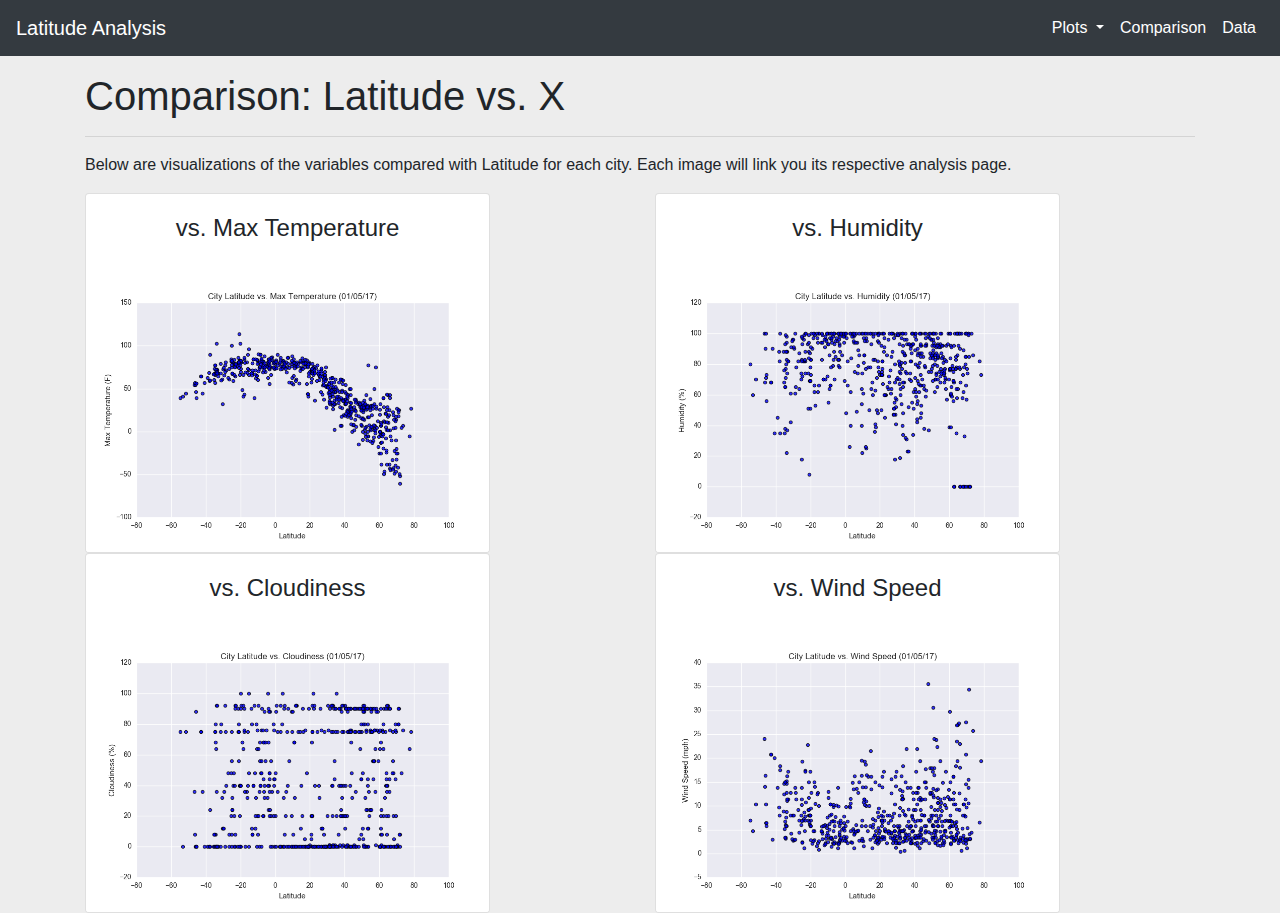
<file: Comparison.html>
<!doctype html>
<html lang="en">

<head>
    <!-- Required meta tags -->
    <meta charset="utf-8">
    <meta name="viewport" content="width=device-width, initial-scale=1, shrink-to-fit=no">

    <!-- Bootstrap CSS -->
    <link rel="stylesheet" href="https://stackpath.bootstrapcdn.com/bootstrap/4.3.1/css/bootstrap.min.css"
        integrity="sha384-ggOyR0iXCbMQv3Xipma34MD+dH/1fQ784/j6cY/iJTQUOhcWr7x9JvoRxT2MZw1T" crossorigin="anonymous">

    <title>Comparison page</title>
    <link rel="stylesheet" href="Style.css">
</head>

<body>
    <nav class="navbar navbar-expand-lg navbar-dark bg-dark">
        <a class="navbar-brand" href="index.html">Latitude Analysis</a>
        <button class="navbar-toggler" type="button" data-toggle="collapse" data-target="#navbarSupportedContent"
            aria-controls="navbarSupportedContent" aria-expanded="false" aria-label="Toggle navigation">
            <span class="navbar-toggler-icon"></span>
        </button>

        <div class="collapse navbar-collapse" id="navbarSupportedContent">
            <ul class="navbar-nav ml-auto">
                <li class="nav-item dropdown active">
                    <a class="nav-link dropdown-toggle" href="#" id="navbarDropdown" role="button"
                        data-toggle="dropdown" aria-haspopup="true" aria-expanded="false">
                        Plots
                    </a>
                    <div class="dropdown-menu" aria-labelledby="navbarDropdown">
                        <a class="dropdown-item" href="Visualization1.html">Max Temperature</a>
                        <a class="dropdown-item" href="Visualization2.html">Humidity</a>
                        <a class="dropdown-item" href="Visualization3.html">Cloudiness</a>
                        <a class="dropdown-item" href="Visualization4.html">Wind Speed</a>
                    </div>
                </li>
                <li class="nav-item active">
                    <a class="nav-link" href="Comparison.html">Comparison <span class="sr-only">(current)</span></a>
                </li>
                <li class="nav-item active">
                    <a class="nav-link" href="Data.html">Data</a>
                </li>
            </ul>
        </div>
    </nav>
    <!-- Row 1 -->
    <div class="container">
        <div class="row">
            <div class="col-md-12 container pt-3">
                <h1>Comparison: Latitude vs. X</h1>
                <hr>
                <p>Below are visualizations of the variables compared with Latitude for each city. Each image will link
                    you its respective analysis page.</p>
               
                <!--<div class="row row-cols-1 row-cols-md-2 g-4">-->
                <div class="row">
                    <div class="col-md-6 card-padding">
                        <div class="card text-center w-75">

                            <div class="card-body">
                                <h4 class="card-title">vs. Max Temperature</h4>
                            </div>
                            <a href="Visualization1.html">
                                <img src="Resources\assets\images\Fig1.png" class="card-img-bottom">
                            </a>
                        </div>
                    </div>
                    <div class="col-md-6 card-padding">
                        <div class="card text-center w-75">
                            <div class="card-body">
                                <h4 class="card-title">vs. Humidity</h4>
                            </div>
                            <a href="Visualization2.html">
                                <img src="Resources\assets\images\Fig2.png" class="card-img-bottom">
                            </a>
                        </div>
                    </div>
                </div>
                <div class="row">
                    <div class="col-md-6 card-padding">
                        <div class="card text-center w-75">
                            <div class="card-body">
                                <h4 class="card-title">vs. Cloudiness</h4>
                            </div>
                            <a href="Visualization3.html">
                                <img src="Resources\assets\images\Fig3.png" class="card-img-bottom">
                            </a>
                        </div>
                    </div>
                    <div class="col-md-6 card-padding">
                        <div class="card text-center w-75">
                            <div class="card-body">
                                <h4 class="card-title">vs. Wind Speed</h4>

                            </div>
                            <a href="Visualization4.html">
                                <img src="Resources\assets\images\Fig4.png" class="card-img-bottom">
                            </a>
                        </div>
                    </div>
                </div>
            </div>
       
            <!-- Optional JavaScript -->
            <!-- jQuery first, then Popper.js, then Bootstrap JS -->
            <script src="https://code.jquery.com/jquery-3.3.1.slim.min.js"
                integrity="sha384-q8i/X+965DzO0rT7abK41JStQIAqVgRVzpbzo5smXKp4YfRvH+8abtTE1Pi6jizo"
                crossorigin="anonymous"></script>
            <script src="https://cdnjs.cloudflare.com/ajax/libs/popper.js/1.14.7/umd/popper.min.js"
                integrity="sha384-UO2eT0CpHqdSJQ6hJty5KVphtPhzWj9WO1clHTMGa3JDZwrnQq4sF86dIHNDz0W1"
                crossorigin="anonymous"></script>
            <script src="https://stackpath.bootstrapcdn.com/bootstrap/4.3.1/js/bootstrap.min.js"
                integrity="sha384-JjSmVgyd0p3pXB1rRibZUAYoIIy6OrQ6VrjIEaFf/nJGzIxFDsf4x0xIM+B07jRM"
                crossorigin="anonymous"></script>
</body>

</html>
</file>
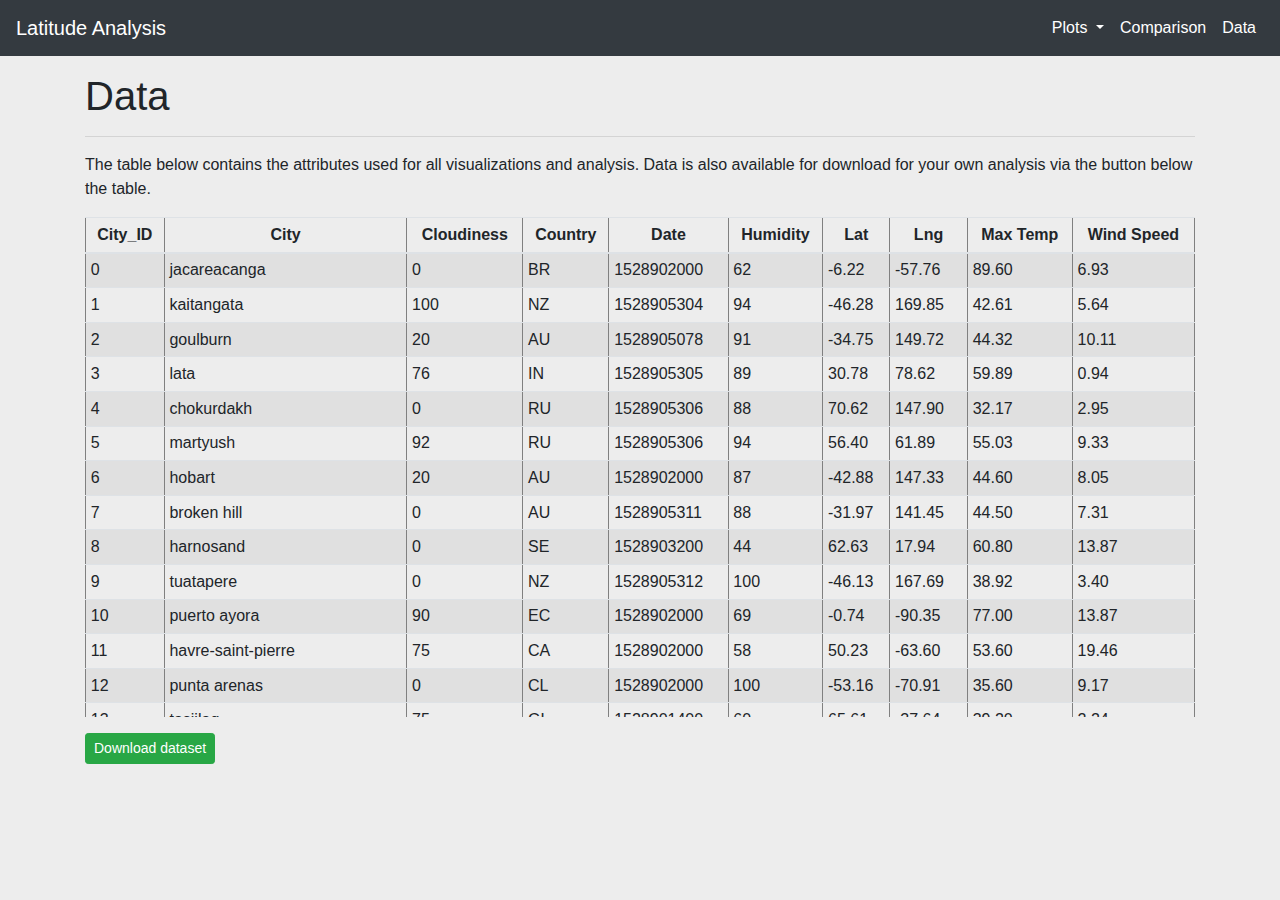
<file: Data.html>
<!doctype html>
<html lang="en">

<head>
    <!-- Required meta tags -->
    <meta charset="utf-8">
    <meta name="viewport" content="width=device-width, initial-scale=1, shrink-to-fit=no">
    <!-- Bootstrap CSS -->
    <link rel="stylesheet" href="https://stackpath.bootstrapcdn.com/bootstrap/4.3.1/css/bootstrap.min.css"
        integrity="sha384-ggOyR0iXCbMQv3Xipma34MD+dH/1fQ784/j6cY/iJTQUOhcWr7x9JvoRxT2MZw1T" crossorigin="anonymous">

    <title>Data page</title>
    <link rel="stylesheet" href="Style.css">
</head>

<body>
    <nav class="navbar navbar-expand-lg navbar-dark bg-dark">
        <a class="navbar-brand" href="index.html">Latitude Analysis</a>
        <button class="navbar-toggler" type="button" data-toggle="collapse" data-target="#navbarSupportedContent"
            aria-controls="navbarSupportedContent" aria-expanded="false" aria-label="Toggle navigation">
            <span class="navbar-toggler-icon"></span>
        </button>

        <div class="collapse navbar-collapse" id="navbarSupportedContent">
            <ul class="navbar-nav ml-auto">
                <li class="nav-item dropdown active">
                    <a class="nav-link dropdown-toggle" href="#" id="navbarDropdown" role="button"
                        data-toggle="dropdown" aria-haspopup="true" aria-expanded="false">
                        Plots
                    </a>
                    <div class="dropdown-menu" aria-labelledby="navbarDropdown">
                        <a class="dropdown-item" href="Visualization1.html">Max Temperature</a>
                        <a class="dropdown-item" href="Visualization2.html">Humidity</a>
                        <a class="dropdown-item" href="Visualization3.html">Cloudiness</a>
                        <a class="dropdown-item" href="Visualization4.html">Wind Speed</a>
                    </div>
                </li>
                <li class="nav-item active">
                    <a class="nav-link" href="Comparison.html">Comparison <span class="sr-only">(current)</span></a>
                </li>
                <li class="nav-item active">
                    <a class="nav-link" href="Data.html">Data</a>
                </li>
            </ul>
        </div>
    </nav>
    <div class="container">
        <div class="row">
            <div class="col-md-12 container pt-3">
                <h1>Data</h1>
                <hr>
                <p>The table below contains the attributes used for all visualizations and analysis. Data is also available for download 
                    for your own analysis via the button below the table.</p>
                
                <div class="table-responsive"
                    style="overflow-x:auto; overflow-y:auto; max-height:500px; max-width: auto;">
                    <table border="1" class="table table-sm table-striped" id="city_table">
                        <thead>
                            <tr style="text-align: center;">
                                <th>City_ID</th>
                                <th>City</th>
                                <th>Cloudiness</th>
                                <th>Country</th>
                                <th>Date</th>
                                <th>Humidity</th>
                                <th>Lat</th>
                                <th>Lng</th>
                                <th>Max Temp</th>
                                <th>Wind Speed</th>
                            </tr>
                        </thead>
                        <tbody>
                            <tr>
                                <td>0</td>
                                <td>jacareacanga</td>
                                <td>0</td>
                                <td>BR</td>
                                <td>1528902000</td>
                                <td>62</td>
                                <td>-6.22</td>
                                <td>-57.76</td>
                                <td>89.60</td>
                                <td>6.93</td>
                            </tr>
                            <tr>
                                <td>1</td>
                                <td>kaitangata</td>
                                <td>100</td>
                                <td>NZ</td>
                                <td>1528905304</td>
                                <td>94</td>
                                <td>-46.28</td>
                                <td>169.85</td>
                                <td>42.61</td>
                                <td>5.64</td>
                            </tr>
                            <tr>
                                <td>2</td>
                                <td>goulburn</td>
                                <td>20</td>
                                <td>AU</td>
                                <td>1528905078</td>
                                <td>91</td>
                                <td>-34.75</td>
                                <td>149.72</td>
                                <td>44.32</td>
                                <td>10.11</td>
                            </tr>
                            <tr>
                                <td>3</td>
                                <td>lata</td>
                                <td>76</td>
                                <td>IN</td>
                                <td>1528905305</td>
                                <td>89</td>
                                <td>30.78</td>
                                <td>78.62</td>
                                <td>59.89</td>
                                <td>0.94</td>
                            </tr>
                            <tr>
                                <td>4</td>
                                <td>chokurdakh</td>
                                <td>0</td>
                                <td>RU</td>
                                <td>1528905306</td>
                                <td>88</td>
                                <td>70.62</td>
                                <td>147.90</td>
                                <td>32.17</td>
                                <td>2.95</td>
                            </tr>
                            <tr>
                                <td>5</td>
                                <td>martyush</td>
                                <td>92</td>
                                <td>RU</td>
                                <td>1528905306</td>
                                <td>94</td>
                                <td>56.40</td>
                                <td>61.89</td>
                                <td>55.03</td>
                                <td>9.33</td>
                            </tr>
                            <tr>
                                <td>6</td>
                                <td>hobart</td>
                                <td>20</td>
                                <td>AU</td>
                                <td>1528902000</td>
                                <td>87</td>
                                <td>-42.88</td>
                                <td>147.33</td>
                                <td>44.60</td>
                                <td>8.05</td>
                            </tr>
                            <tr>
                                <td>7</td>
                                <td>broken hill</td>
                                <td>0</td>
                                <td>AU</td>
                                <td>1528905311</td>
                                <td>88</td>
                                <td>-31.97</td>
                                <td>141.45</td>
                                <td>44.50</td>
                                <td>7.31</td>
                            </tr>
                            <tr>
                                <td>8</td>
                                <td>harnosand</td>
                                <td>0</td>
                                <td>SE</td>
                                <td>1528903200</td>
                                <td>44</td>
                                <td>62.63</td>
                                <td>17.94</td>
                                <td>60.80</td>
                                <td>13.87</td>
                            </tr>
                            <tr>
                                <td>9</td>
                                <td>tuatapere</td>
                                <td>0</td>
                                <td>NZ</td>
                                <td>1528905312</td>
                                <td>100</td>
                                <td>-46.13</td>
                                <td>167.69</td>
                                <td>38.92</td>
                                <td>3.40</td>
                            </tr>
                            <tr>
                                <td>10</td>
                                <td>puerto ayora</td>
                                <td>90</td>
                                <td>EC</td>
                                <td>1528902000</td>
                                <td>69</td>
                                <td>-0.74</td>
                                <td>-90.35</td>
                                <td>77.00</td>
                                <td>13.87</td>
                            </tr>
                            <tr>
                                <td>11</td>
                                <td>havre-saint-pierre</td>
                                <td>75</td>
                                <td>CA</td>
                                <td>1528902000</td>
                                <td>58</td>
                                <td>50.23</td>
                                <td>-63.60</td>
                                <td>53.60</td>
                                <td>19.46</td>
                            </tr>
                            <tr>
                                <td>12</td>
                                <td>punta arenas</td>
                                <td>0</td>
                                <td>CL</td>
                                <td>1528902000</td>
                                <td>100</td>
                                <td>-53.16</td>
                                <td>-70.91</td>
                                <td>35.60</td>
                                <td>9.17</td>
                            </tr>
                            <tr>
                                <td>13</td>
                                <td>tasiilaq</td>
                                <td>75</td>
                                <td>GL</td>
                                <td>1528901400</td>
                                <td>60</td>
                                <td>65.61</td>
                                <td>-37.64</td>
                                <td>39.20</td>
                                <td>2.24</td>
                            </tr>
                            <tr>
                                <td>14</td>
                                <td>chapais</td>
                                <td>40</td>
                                <td>CA</td>
                                <td>1528902000</td>
                                <td>38</td>
                                <td>49.78</td>
                                <td>-74.86</td>
                                <td>59.00</td>
                                <td>10.29</td>
                            </tr>
                            <tr>
                                <td>15</td>
                                <td>avarua</td>
                                <td>40</td>
                                <td>CK</td>
                                <td>1528902000</td>
                                <td>56</td>
                                <td>-21.21</td>
                                <td>-159.78</td>
                                <td>73.40</td>
                                <td>10.29</td>
                            </tr>
                            <tr>
                                <td>16</td>
                                <td>hofn</td>
                                <td>75</td>
                                <td>IS</td>
                                <td>1528902000</td>
                                <td>87</td>
                                <td>64.25</td>
                                <td>-15.21</td>
                                <td>51.80</td>
                                <td>8.05</td>
                            </tr>
                            <tr>
                                <td>17</td>
                                <td>yukamenskoye</td>
                                <td>92</td>
                                <td>RU</td>
                                <td>1528905315</td>
                                <td>98</td>
                                <td>57.89</td>
                                <td>52.24</td>
                                <td>56.65</td>
                                <td>10.22</td>
                            </tr>
                            <tr>
                                <td>18</td>
                                <td>khandbari</td>
                                <td>80</td>
                                <td>NP</td>
                                <td>1528905315</td>
                                <td>67</td>
                                <td>27.38</td>
                                <td>87.21</td>
                                <td>44.59</td>
                                <td>1.39</td>
                            </tr>
                            <tr>
                                <td>19</td>
                                <td>bethel</td>
                                <td>1</td>
                                <td>US</td>
                                <td>1528901580</td>
                                <td>93</td>
                                <td>60.79</td>
                                <td>-161.76</td>
                                <td>44.60</td>
                                <td>8.05</td>
                            </tr>
                            <tr>
                                <td>20</td>
                                <td>ushuaia</td>
                                <td>75</td>
                                <td>AR</td>
                                <td>1528902000</td>
                                <td>64</td>
                                <td>-54.81</td>
                                <td>-68.31</td>
                                <td>41.00</td>
                                <td>3.36</td>
                            </tr>
                            <tr>
                                <td>21</td>
                                <td>east london</td>
                                <td>0</td>
                                <td>ZA</td>
                                <td>1528902000</td>
                                <td>37</td>
                                <td>-33.02</td>
                                <td>27.91</td>
                                <td>69.80</td>
                                <td>5.82</td>
                            </tr>
                            <tr>
                                <td>22</td>
                                <td>bluff</td>
                                <td>76</td>
                                <td>AU</td>
                                <td>1528905321</td>
                                <td>76</td>
                                <td>-23.58</td>
                                <td>149.07</td>
                                <td>61.96</td>
                                <td>4.74</td>
                            </tr>
                            <tr>
                                <td>23</td>
                                <td>mount isa</td>
                                <td>75</td>
                                <td>AU</td>
                                <td>1528902000</td>
                                <td>100</td>
                                <td>-20.73</td>
                                <td>139.49</td>
                                <td>64.40</td>
                                <td>3.29</td>
                            </tr>
                            <tr>
                                <td>24</td>
                                <td>pevek</td>
                                <td>0</td>
                                <td>RU</td>
                                <td>1528905321</td>
                                <td>71</td>
                                <td>69.70</td>
                                <td>170.27</td>
                                <td>36.94</td>
                                <td>6.98</td>
                            </tr>
                            <tr>
                                <td>25</td>
                                <td>gao</td>
                                <td>24</td>
                                <td>ML</td>
                                <td>1528905321</td>
                                <td>16</td>
                                <td>16.28</td>
                                <td>-0.04</td>
                                <td>110.02</td>
                                <td>4.97</td>
                            </tr>
                            <tr>
                                <td>26</td>
                                <td>cabo san lucas</td>
                                <td>75</td>
                                <td>MX</td>
                                <td>1528901160</td>
                                <td>74</td>
                                <td>22.89</td>
                                <td>-109.91</td>
                                <td>84.20</td>
                                <td>10.29</td>
                            </tr>
                            <tr>
                                <td>27</td>
                                <td>sao filipe</td>
                                <td>0</td>
                                <td>CV</td>
                                <td>1528905323</td>
                                <td>88</td>
                                <td>14.90</td>
                                <td>-24.50</td>
                                <td>75.73</td>
                                <td>13.02</td>
                            </tr>
                            <tr>
                                <td>28</td>
                                <td>tiksi</td>
                                <td>44</td>
                                <td>RU</td>
                                <td>1528905298</td>
                                <td>58</td>
                                <td>71.64</td>
                                <td>128.87</td>
                                <td>57.73</td>
                                <td>10.11</td>
                            </tr>
                            <tr>
                                <td>29</td>
                                <td>busselton</td>
                                <td>92</td>
                                <td>AU</td>
                                <td>1528905323</td>
                                <td>100</td>
                                <td>-33.64</td>
                                <td>115.35</td>
                                <td>60.43</td>
                                <td>10.56</td>
                            </tr>
                            <tr>
                                <td>30</td>
                                <td>alofi</td>
                                <td>76</td>
                                <td>NU</td>
                                <td>1528902000</td>
                                <td>88</td>
                                <td>-19.06</td>
                                <td>-169.92</td>
                                <td>71.60</td>
                                <td>3.36</td>
                            </tr>
                            <tr>
                                <td>31</td>
                                <td>ola</td>
                                <td>75</td>
                                <td>RU</td>
                                <td>1528902000</td>
                                <td>100</td>
                                <td>59.58</td>
                                <td>151.30</td>
                                <td>42.80</td>
                                <td>7.76</td>
                            </tr>
                            <tr>
                                <td>32</td>
                                <td>atar</td>
                                <td>20</td>
                                <td>MR</td>
                                <td>1528902000</td>
                                <td>19</td>
                                <td>20.52</td>
                                <td>-13.05</td>
                                <td>91.40</td>
                                <td>9.17</td>
                            </tr>
                            <tr>
                                <td>33</td>
                                <td>rikitea</td>
                                <td>0</td>
                                <td>PF</td>
                                <td>1528905325</td>
                                <td>100</td>
                                <td>-23.12</td>
                                <td>-134.97</td>
                                <td>73.57</td>
                                <td>8.66</td>
                            </tr>
                            <tr>
                                <td>34</td>
                                <td>hermanus</td>
                                <td>0</td>
                                <td>ZA</td>
                                <td>1528905325</td>
                                <td>24</td>
                                <td>-34.42</td>
                                <td>19.24</td>
                                <td>77.17</td>
                                <td>8.66</td>
                            </tr>
                            <tr>
                                <td>35</td>
                                <td>ponta delgada</td>
                                <td>75</td>
                                <td>PT</td>
                                <td>1528903800</td>
                                <td>88</td>
                                <td>37.73</td>
                                <td>-25.67</td>
                                <td>71.60</td>
                                <td>12.75</td>
                            </tr>
                            <tr>
                                <td>36</td>
                                <td>bambari</td>
                                <td>24</td>
                                <td>CF</td>
                                <td>1528905326</td>
                                <td>84</td>
                                <td>5.77</td>
                                <td>20.68</td>
                                <td>81.85</td>
                                <td>7.65</td>
                            </tr>
                            <tr>
                                <td>37</td>
                                <td>cap malheureux</td>
                                <td>75</td>
                                <td>MU</td>
                                <td>1528902000</td>
                                <td>69</td>
                                <td>-19.98</td>
                                <td>57.61</td>
                                <td>75.20</td>
                                <td>14.99</td>
                            </tr>
                            <tr>
                                <td>38</td>
                                <td>puerto escondido</td>
                                <td>75</td>
                                <td>MX</td>
                                <td>1528901100</td>
                                <td>65</td>
                                <td>15.86</td>
                                <td>-97.07</td>
                                <td>80.60</td>
                                <td>3.36</td>
                            </tr>
                            <tr>
                                <td>39</td>
                                <td>qaanaaq</td>
                                <td>32</td>
                                <td>GL</td>
                                <td>1528905330</td>
                                <td>100</td>
                                <td>77.48</td>
                                <td>-69.36</td>
                                <td>31.45</td>
                                <td>6.31</td>
                            </tr>
                            <tr>
                                <td>40</td>
                                <td>new norfolk</td>
                                <td>20</td>
                                <td>AU</td>
                                <td>1528902000</td>
                                <td>87</td>
                                <td>-42.78</td>
                                <td>147.06</td>
                                <td>44.60</td>
                                <td>8.05</td>
                            </tr>
                            <tr>
                                <td>41</td>
                                <td>najran</td>
                                <td>40</td>
                                <td>SA</td>
                                <td>1528902000</td>
                                <td>13</td>
                                <td>17.54</td>
                                <td>44.22</td>
                                <td>98.60</td>
                                <td>11.41</td>
                            </tr>
                            <tr>
                                <td>42</td>
                                <td>isla mujeres</td>
                                <td>90</td>
                                <td>MX</td>
                                <td>1528904340</td>
                                <td>100</td>
                                <td>21.23</td>
                                <td>-86.73</td>
                                <td>75.20</td>
                                <td>16.11</td>
                            </tr>
                            <tr>
                                <td>43</td>
                                <td>mar del plata</td>
                                <td>0</td>
                                <td>AR</td>
                                <td>1528905297</td>
                                <td>100</td>
                                <td>-46.43</td>
                                <td>-67.52</td>
                                <td>32.53</td>
                                <td>7.31</td>
                            </tr>
                            <tr>
                                <td>44</td>
                                <td>provideniya</td>
                                <td>0</td>
                                <td>RU</td>
                                <td>1528905332</td>
                                <td>91</td>
                                <td>64.42</td>
                                <td>-173.23</td>
                                <td>40.63</td>
                                <td>10.78</td>
                            </tr>
                            <tr>
                                <td>45</td>
                                <td>jamestown</td>
                                <td>12</td>
                                <td>AU</td>
                                <td>1528905333</td>
                                <td>88</td>
                                <td>-33.21</td>
                                <td>138.60</td>
                                <td>43.15</td>
                                <td>10.89</td>
                            </tr>
                            <tr>
                                <td>46</td>
                                <td>medicine hat</td>
                                <td>20</td>
                                <td>CA</td>
                                <td>1528902000</td>
                                <td>34</td>
                                <td>50.04</td>
                                <td>-110.68</td>
                                <td>66.20</td>
                                <td>14.99</td>
                            </tr>
                            <tr>
                                <td>47</td>
                                <td>katsuura</td>
                                <td>8</td>
                                <td>JP</td>
                                <td>1528905334</td>
                                <td>88</td>
                                <td>33.93</td>
                                <td>134.50</td>
                                <td>62.05</td>
                                <td>7.54</td>
                            </tr>
                            <tr>
                                <td>48</td>
                                <td>aklavik</td>
                                <td>20</td>
                                <td>CA</td>
                                <td>1528902000</td>
                                <td>53</td>
                                <td>68.22</td>
                                <td>-135.01</td>
                                <td>51.80</td>
                                <td>11.41</td>
                            </tr>
                            <tr>
                                <td>49</td>
                                <td>tuktoyaktuk</td>
                                <td>20</td>
                                <td>CA</td>
                                <td>1528902000</td>
                                <td>61</td>
                                <td>69.44</td>
                                <td>-133.03</td>
                                <td>46.40</td>
                                <td>6.93</td>
                            </tr>
                            <tr>
                                <td>50</td>
                                <td>kapaa</td>
                                <td>90</td>
                                <td>US</td>
                                <td>1528901760</td>
                                <td>88</td>
                                <td>22.08</td>
                                <td>-159.32</td>
                                <td>75.20</td>
                                <td>14.99</td>
                            </tr>
                            <tr>
                                <td>51</td>
                                <td>mildura</td>
                                <td>0</td>
                                <td>AU</td>
                                <td>1528905300</td>
                                <td>92</td>
                                <td>-34.18</td>
                                <td>142.16</td>
                                <td>45.67</td>
                                <td>9.66</td>
                            </tr>
                            <tr>
                                <td>52</td>
                                <td>souillac</td>
                                <td>75</td>
                                <td>FR</td>
                                <td>1528903800</td>
                                <td>49</td>
                                <td>45.60</td>
                                <td>-0.60</td>
                                <td>73.40</td>
                                <td>10.29</td>
                            </tr>
                            <tr>
                                <td>53</td>
                                <td>lorengau</td>
                                <td>100</td>
                                <td>PG</td>
                                <td>1528905336</td>
                                <td>100</td>
                                <td>-2.02</td>
                                <td>147.27</td>
                                <td>80.59</td>
                                <td>3.85</td>
                            </tr>
                            <tr>
                                <td>54</td>
                                <td>praia</td>
                                <td>20</td>
                                <td>BR</td>
                                <td>1528902000</td>
                                <td>47</td>
                                <td>-20.25</td>
                                <td>-43.81</td>
                                <td>82.40</td>
                                <td>3.36</td>
                            </tr>
                            <tr>
                                <td>55</td>
                                <td>port alfred</td>
                                <td>0</td>
                                <td>ZA</td>
                                <td>1528905338</td>
                                <td>50</td>
                                <td>-33.59</td>
                                <td>26.89</td>
                                <td>76.54</td>
                                <td>7.20</td>
                            </tr>
                            <tr>
                                <td>56</td>
                                <td>barranca</td>
                                <td>0</td>
                                <td>PE</td>
                                <td>1528905339</td>
                                <td>98</td>
                                <td>-10.75</td>
                                <td>-77.76</td>
                                <td>61.87</td>
                                <td>9.89</td>
                            </tr>
                            <tr>
                                <td>57</td>
                                <td>nome</td>
                                <td>40</td>
                                <td>US</td>
                                <td>1528902900</td>
                                <td>70</td>
                                <td>30.04</td>
                                <td>-94.42</td>
                                <td>87.80</td>
                                <td>3.36</td>
                            </tr>
                            <tr>
                                <td>58</td>
                                <td>matay</td>
                                <td>0</td>
                                <td>EG</td>
                                <td>1528905339</td>
                                <td>23</td>
                                <td>28.42</td>
                                <td>30.79</td>
                                <td>97.69</td>
                                <td>6.98</td>
                            </tr>
                            <tr>
                                <td>59</td>
                                <td>saskylakh</td>
                                <td>48</td>
                                <td>RU</td>
                                <td>1528905339</td>
                                <td>55</td>
                                <td>71.97</td>
                                <td>114.09</td>
                                <td>59.53</td>
                                <td>5.86</td>
                            </tr>
                            <tr>
                                <td>60</td>
                                <td>itarema</td>
                                <td>0</td>
                                <td>BR</td>
                                <td>1528905340</td>
                                <td>61</td>
                                <td>-2.92</td>
                                <td>-39.92</td>
                                <td>88.33</td>
                                <td>12.57</td>
                            </tr>
                            <tr>
                                <td>61</td>
                                <td>butaritari</td>
                                <td>56</td>
                                <td>KI</td>
                                <td>1528905340</td>
                                <td>100</td>
                                <td>3.07</td>
                                <td>172.79</td>
                                <td>81.13</td>
                                <td>7.31</td>
                            </tr>
                            <tr>
                                <td>62</td>
                                <td>peniche</td>
                                <td>20</td>
                                <td>PT</td>
                                <td>1528903800</td>
                                <td>64</td>
                                <td>39.36</td>
                                <td>-9.38</td>
                                <td>75.20</td>
                                <td>12.75</td>
                            </tr>
                            <tr>
                                <td>63</td>
                                <td>beloha</td>
                                <td>0</td>
                                <td>MG</td>
                                <td>1528905340</td>
                                <td>57</td>
                                <td>-25.17</td>
                                <td>45.06</td>
                                <td>71.95</td>
                                <td>16.37</td>
                            </tr>
                            <tr>
                                <td>64</td>
                                <td>anadyr</td>
                                <td>0</td>
                                <td>RU</td>
                                <td>1528902000</td>
                                <td>57</td>
                                <td>64.73</td>
                                <td>177.51</td>
                                <td>48.20</td>
                                <td>4.47</td>
                            </tr>
                            <tr>
                                <td>65</td>
                                <td>luderitz</td>
                                <td>12</td>
                                <td>NaN</td>
                                <td>1528905342</td>
                                <td>64</td>
                                <td>-26.65</td>
                                <td>15.16</td>
                                <td>64.03</td>
                                <td>17.38</td>
                            </tr>
                            <tr>
                                <td>66</td>
                                <td>rochester</td>
                                <td>1</td>
                                <td>US</td>
                                <td>1528902960</td>
                                <td>37</td>
                                <td>44.02</td>
                                <td>-92.46</td>
                                <td>73.40</td>
                                <td>6.93</td>
                            </tr>
                            <tr>
                                <td>67</td>
                                <td>bosaso</td>
                                <td>0</td>
                                <td>SO</td>
                                <td>1528905347</td>
                                <td>86</td>
                                <td>11.28</td>
                                <td>49.18</td>
                                <td>89.77</td>
                                <td>3.96</td>
                            </tr>
                            <tr>
                                <td>68</td>
                                <td>faanui</td>
                                <td>0</td>
                                <td>PF</td>
                                <td>1528905347</td>
                                <td>100</td>
                                <td>-16.48</td>
                                <td>-151.75</td>
                                <td>79.96</td>
                                <td>11.79</td>
                            </tr>
                            <tr>
                                <td>69</td>
                                <td>grindavik</td>
                                <td>75</td>
                                <td>IS</td>
                                <td>1528902000</td>
                                <td>70</td>
                                <td>63.84</td>
                                <td>-22.43</td>
                                <td>48.20</td>
                                <td>5.82</td>
                            </tr>
                            <tr>
                                <td>70</td>
                                <td>margate</td>
                                <td>20</td>
                                <td>AU</td>
                                <td>1528902000</td>
                                <td>87</td>
                                <td>-43.03</td>
                                <td>147.26</td>
                                <td>44.60</td>
                                <td>8.05</td>
                            </tr>
                            <tr>
                                <td>71</td>
                                <td>marsh harbour</td>
                                <td>88</td>
                                <td>BS</td>
                                <td>1528905349</td>
                                <td>95</td>
                                <td>26.54</td>
                                <td>-77.06</td>
                                <td>82.39</td>
                                <td>10.00</td>
                            </tr>
                            <tr>
                                <td>72</td>
                                <td>comodoro rivadavia</td>
                                <td>40</td>
                                <td>AR</td>
                                <td>1528902000</td>
                                <td>60</td>
                                <td>-45.87</td>
                                <td>-67.48</td>
                                <td>42.80</td>
                                <td>9.17</td>
                            </tr>
                            <tr>
                                <td>73</td>
                                <td>upernavik</td>
                                <td>92</td>
                                <td>GL</td>
                                <td>1528905350</td>
                                <td>100</td>
                                <td>72.79</td>
                                <td>-56.15</td>
                                <td>29.29</td>
                                <td>3.74</td>
                            </tr>
                            <tr>
                                <td>74</td>
                                <td>uige</td>
                                <td>0</td>
                                <td>AO</td>
                                <td>1528905350</td>
                                <td>29</td>
                                <td>-7.61</td>
                                <td>15.06</td>
                                <td>86.80</td>
                                <td>3.18</td>
                            </tr>
                            <tr>
                                <td>75</td>
                                <td>bredasdorp</td>
                                <td>0</td>
                                <td>ZA</td>
                                <td>1528902000</td>
                                <td>23</td>
                                <td>-34.53</td>
                                <td>20.04</td>
                                <td>82.40</td>
                                <td>5.82</td>
                            </tr>
                            <tr>
                                <td>76</td>
                                <td>bodden town</td>
                                <td>40</td>
                                <td>KY</td>
                                <td>1528902000</td>
                                <td>78</td>
                                <td>19.28</td>
                                <td>-81.25</td>
                                <td>80.60</td>
                                <td>16.11</td>
                            </tr>
                            <tr>
                                <td>77</td>
                                <td>guerrero negro</td>
                                <td>44</td>
                                <td>MX</td>
                                <td>1528905350</td>
                                <td>88</td>
                                <td>27.97</td>
                                <td>-114.04</td>
                                <td>63.85</td>
                                <td>3.74</td>
                            </tr>
                            <tr>
                                <td>78</td>
                                <td>bilma</td>
                                <td>0</td>
                                <td>NE</td>
                                <td>1528905351</td>
                                <td>12</td>
                                <td>18.69</td>
                                <td>12.92</td>
                                <td>110.47</td>
                                <td>4.63</td>
                            </tr>
                            <tr>
                                <td>79</td>
                                <td>carnarvon</td>
                                <td>0</td>
                                <td>ZA</td>
                                <td>1528905351</td>
                                <td>30</td>
                                <td>-30.97</td>
                                <td>22.13</td>
                                <td>60.43</td>
                                <td>14.25</td>
                            </tr>
                            <tr>
                                <td>80</td>
                                <td>ponta do sol</td>
                                <td>12</td>
                                <td>BR</td>
                                <td>1528905352</td>
                                <td>72</td>
                                <td>-20.63</td>
                                <td>-46.00</td>
                                <td>78.25</td>
                                <td>3.96</td>
                            </tr>
                            <tr>
                                <td>81</td>
                                <td>vila franca do campo</td>
                                <td>75</td>
                                <td>PT</td>
                                <td>1528903800</td>
                                <td>88</td>
                                <td>37.72</td>
                                <td>-25.43</td>
                                <td>71.60</td>
                                <td>12.75</td>
                            </tr>
                            <tr>
                                <td>82</td>
                                <td>puerto del rosario</td>
                                <td>20</td>
                                <td>ES</td>
                                <td>1528903800</td>
                                <td>60</td>
                                <td>28.50</td>
                                <td>-13.86</td>
                                <td>73.40</td>
                                <td>17.22</td>
                            </tr>
                            <tr>
                                <td>83</td>
                                <td>sitka</td>
                                <td>20</td>
                                <td>US</td>
                                <td>1528905353</td>
                                <td>92</td>
                                <td>37.17</td>
                                <td>-99.65</td>
                                <td>74.02</td>
                                <td>5.97</td>
                            </tr>
                            <tr>
                                <td>84</td>
                                <td>camacha</td>
                                <td>75</td>
                                <td>PT</td>
                                <td>1528903800</td>
                                <td>72</td>
                                <td>33.08</td>
                                <td>-16.33</td>
                                <td>68.00</td>
                                <td>16.11</td>
                            </tr>
                            <tr>
                                <td>85</td>
                                <td>saint-philippe</td>
                                <td>1</td>
                                <td>CA</td>
                                <td>1528902900</td>
                                <td>54</td>
                                <td>45.36</td>
                                <td>-73.48</td>
                                <td>78.80</td>
                                <td>11.41</td>
                            </tr>
                            <tr>
                                <td>86</td>
                                <td>port blair</td>
                                <td>92</td>
                                <td>IN</td>
                                <td>1528905357</td>
                                <td>97</td>
                                <td>11.67</td>
                                <td>92.75</td>
                                <td>84.37</td>
                                <td>25.10</td>
                            </tr>
                            <tr>
                                <td>87</td>
                                <td>albany</td>
                                <td>90</td>
                                <td>US</td>
                                <td>1528903860</td>
                                <td>68</td>
                                <td>42.65</td>
                                <td>-73.75</td>
                                <td>69.80</td>
                                <td>3.36</td>
                            </tr>
                            <tr>
                                <td>88</td>
                                <td>barrow</td>
                                <td>88</td>
                                <td>AR</td>
                                <td>1528905182</td>
                                <td>72</td>
                                <td>-38.31</td>
                                <td>-60.23</td>
                                <td>50.26</td>
                                <td>8.21</td>
                            </tr>
                            <tr>
                                <td>89</td>
                                <td>qorveh</td>
                                <td>92</td>
                                <td>IR</td>
                                <td>1528905357</td>
                                <td>22</td>
                                <td>35.17</td>
                                <td>47.80</td>
                                <td>76.72</td>
                                <td>3.18</td>
                            </tr>
                            <tr>
                                <td>90</td>
                                <td>san jeronimo</td>
                                <td>90</td>
                                <td>PE</td>
                                <td>1528902000</td>
                                <td>81</td>
                                <td>-13.65</td>
                                <td>-73.37</td>
                                <td>46.40</td>
                                <td>2.39</td>
                            </tr>
                            <tr>
                                <td>91</td>
                                <td>mataura</td>
                                <td>24</td>
                                <td>NZ</td>
                                <td>1528905299</td>
                                <td>79</td>
                                <td>-46.19</td>
                                <td>168.86</td>
                                <td>25.69</td>
                                <td>3.18</td>
                            </tr>
                            <tr>
                                <td>92</td>
                                <td>buala</td>
                                <td>64</td>
                                <td>SB</td>
                                <td>1528905359</td>
                                <td>100</td>
                                <td>-8.15</td>
                                <td>159.59</td>
                                <td>78.70</td>
                                <td>4.18</td>
                            </tr>
                            <tr>
                                <td>93</td>
                                <td>eyl</td>
                                <td>20</td>
                                <td>SO</td>
                                <td>1528905359</td>
                                <td>57</td>
                                <td>7.98</td>
                                <td>49.82</td>
                                <td>86.62</td>
                                <td>22.41</td>
                            </tr>
                            <tr>
                                <td>94</td>
                                <td>abu dhabi</td>
                                <td>0</td>
                                <td>AE</td>
                                <td>1528902000</td>
                                <td>29</td>
                                <td>24.47</td>
                                <td>54.37</td>
                                <td>98.60</td>
                                <td>16.11</td>
                            </tr>
                            <tr>
                                <td>95</td>
                                <td>tahe</td>
                                <td>92</td>
                                <td>CN</td>
                                <td>1528905359</td>
                                <td>98</td>
                                <td>52.34</td>
                                <td>124.71</td>
                                <td>51.43</td>
                                <td>2.17</td>
                            </tr>
                            <tr>
                                <td>96</td>
                                <td>chuy</td>
                                <td>80</td>
                                <td>UY</td>
                                <td>1528905099</td>
                                <td>93</td>
                                <td>-33.69</td>
                                <td>-53.46</td>
                                <td>52.87</td>
                                <td>28.90</td>
                            </tr>
                            <tr>
                                <td>97</td>
                                <td>dzerzhinskoye</td>
                                <td>8</td>
                                <td>RU</td>
                                <td>1528905360</td>
                                <td>69</td>
                                <td>56.84</td>
                                <td>95.22</td>
                                <td>65.11</td>
                                <td>3.85</td>
                            </tr>
                            <tr>
                                <td>98</td>
                                <td>vanavara</td>
                                <td>0</td>
                                <td>RU</td>
                                <td>1528905360</td>
                                <td>50</td>
                                <td>60.35</td>
                                <td>102.28</td>
                                <td>64.21</td>
                                <td>5.64</td>
                            </tr>
                            <tr>
                                <td>99</td>
                                <td>muros</td>
                                <td>40</td>
                                <td>ES</td>
                                <td>1528903800</td>
                                <td>72</td>
                                <td>42.77</td>
                                <td>-9.06</td>
                                <td>66.20</td>
                                <td>10.29</td>
                            </tr>
                            <tr>
                                <td>100</td>
                                <td>auchel</td>
                                <td>0</td>
                                <td>FR</td>
                                <td>1528903800</td>
                                <td>49</td>
                                <td>50.51</td>
                                <td>2.47</td>
                                <td>68.00</td>
                                <td>3.36</td>
                            </tr>
                            <tr>
                                <td>101</td>
                                <td>bubaque</td>
                                <td>40</td>
                                <td>GW</td>
                                <td>1528902000</td>
                                <td>55</td>
                                <td>11.28</td>
                                <td>-15.83</td>
                                <td>91.40</td>
                                <td>11.41</td>
                            </tr>
                            <tr>
                                <td>102</td>
                                <td>khatanga</td>
                                <td>8</td>
                                <td>RU</td>
                                <td>1528905361</td>
                                <td>65</td>
                                <td>71.98</td>
                                <td>102.47</td>
                                <td>60.97</td>
                                <td>4.63</td>
                            </tr>
                            <tr>
                                <td>103</td>
                                <td>los banos</td>
                                <td>1</td>
                                <td>US</td>
                                <td>1528904100</td>
                                <td>67</td>
                                <td>37.06</td>
                                <td>-120.85</td>
                                <td>75.20</td>
                                <td>4.74</td>
                            </tr>
                            <tr>
                                <td>104</td>
                                <td>labuhan</td>
                                <td>12</td>
                                <td>ID</td>
                                <td>1528905361</td>
                                <td>95</td>
                                <td>-2.54</td>
                                <td>115.51</td>
                                <td>72.94</td>
                                <td>1.83</td>
                            </tr>
                            <tr>
                                <td>105</td>
                                <td>saint-paul</td>
                                <td>75</td>
                                <td>FR</td>
                                <td>1528903800</td>
                                <td>56</td>
                                <td>45.22</td>
                                <td>1.90</td>
                                <td>68.00</td>
                                <td>14.99</td>
                            </tr>
                            <tr>
                                <td>106</td>
                                <td>petatlan</td>
                                <td>90</td>
                                <td>MX</td>
                                <td>1528901220</td>
                                <td>74</td>
                                <td>17.52</td>
                                <td>-101.27</td>
                                <td>84.20</td>
                                <td>1.83</td>
                            </tr>
                            <tr>
                                <td>107</td>
                                <td>baykit</td>
                                <td>36</td>
                                <td>RU</td>
                                <td>1528905366</td>
                                <td>68</td>
                                <td>61.68</td>
                                <td>96.39</td>
                                <td>63.94</td>
                                <td>4.29</td>
                            </tr>
                            <tr>
                                <td>108</td>
                                <td>dalby</td>
                                <td>75</td>
                                <td>AU</td>
                                <td>1528902000</td>
                                <td>93</td>
                                <td>-27.18</td>
                                <td>151.26</td>
                                <td>53.60</td>
                                <td>2.24</td>
                            </tr>
                            <tr>
                                <td>109</td>
                                <td>yellowknife</td>
                                <td>90</td>
                                <td>CA</td>
                                <td>1528902540</td>
                                <td>93</td>
                                <td>62.45</td>
                                <td>-114.38</td>
                                <td>46.40</td>
                                <td>8.05</td>
                            </tr>
                            <tr>
                                <td>110</td>
                                <td>hilo</td>
                                <td>75</td>
                                <td>US</td>
                                <td>1528901580</td>
                                <td>88</td>
                                <td>19.71</td>
                                <td>-155.08</td>
                                <td>66.20</td>
                                <td>5.82</td>
                            </tr>
                            <tr>
                                <td>111</td>
                                <td>turukhansk</td>
                                <td>36</td>
                                <td>RU</td>
                                <td>1528905297</td>
                                <td>76</td>
                                <td>65.80</td>
                                <td>87.96</td>
                                <td>66.37</td>
                                <td>6.42</td>
                            </tr>
                            <tr>
                                <td>112</td>
                                <td>dingle</td>
                                <td>68</td>
                                <td>PH</td>
                                <td>1528905368</td>
                                <td>82</td>
                                <td>11.00</td>
                                <td>122.67</td>
                                <td>79.96</td>
                                <td>8.21</td>
                            </tr>
                            <tr>
                                <td>113</td>
                                <td>dillon</td>
                                <td>1</td>
                                <td>US</td>
                                <td>1528901580</td>
                                <td>44</td>
                                <td>45.22</td>
                                <td>-112.64</td>
                                <td>57.20</td>
                                <td>5.82</td>
                            </tr>
                            <tr>
                                <td>114</td>
                                <td>labytnangi</td>
                                <td>64</td>
                                <td>RU</td>
                                <td>1528905370</td>
                                <td>75</td>
                                <td>66.66</td>
                                <td>66.39</td>
                                <td>47.11</td>
                                <td>17.49</td>
                            </tr>
                            <tr>
                                <td>115</td>
                                <td>gigmoto</td>
                                <td>36</td>
                                <td>PH</td>
                                <td>1528905370</td>
                                <td>98</td>
                                <td>13.78</td>
                                <td>124.39</td>
                                <td>83.56</td>
                                <td>17.60</td>
                            </tr>
                            <tr>
                                <td>116</td>
                                <td>nouakchott</td>
                                <td>68</td>
                                <td>MR</td>
                                <td>1528905371</td>
                                <td>76</td>
                                <td>18.08</td>
                                <td>-15.98</td>
                                <td>76.72</td>
                                <td>1.39</td>
                            </tr>
                            <tr>
                                <td>117</td>
                                <td>rumoi</td>
                                <td>92</td>
                                <td>JP</td>
                                <td>1528905371</td>
                                <td>100</td>
                                <td>43.93</td>
                                <td>141.67</td>
                                <td>44.41</td>
                                <td>8.10</td>
                            </tr>
                            <tr>
                                <td>118</td>
                                <td>dikson</td>
                                <td>32</td>
                                <td>RU</td>
                                <td>1528905373</td>
                                <td>100</td>
                                <td>73.51</td>
                                <td>80.55</td>
                                <td>31.09</td>
                                <td>13.13</td>
                            </tr>
                            <tr>
                                <td>119</td>
                                <td>chinsali</td>
                                <td>0</td>
                                <td>ZM</td>
                                <td>1528905377</td>
                                <td>36</td>
                                <td>-10.55</td>
                                <td>32.07</td>
                                <td>73.39</td>
                                <td>9.22</td>
                            </tr>
                            <tr>
                                <td>120</td>
                                <td>georgetown</td>
                                <td>75</td>
                                <td>GY</td>
                                <td>1528902000</td>
                                <td>78</td>
                                <td>6.80</td>
                                <td>-58.16</td>
                                <td>82.40</td>
                                <td>9.17</td>
                            </tr>
                            <tr>
                                <td>121</td>
                                <td>tooele</td>
                                <td>1</td>
                                <td>US</td>
                                <td>1528902900</td>
                                <td>35</td>
                                <td>40.53</td>
                                <td>-112.30</td>
                                <td>73.40</td>
                                <td>9.17</td>
                            </tr>
                            <tr>
                                <td>122</td>
                                <td>nikolskoye</td>
                                <td>40</td>
                                <td>RU</td>
                                <td>1528902000</td>
                                <td>41</td>
                                <td>59.70</td>
                                <td>30.79</td>
                                <td>60.80</td>
                                <td>4.47</td>
                            </tr>
                            <tr>
                                <td>123</td>
                                <td>bodo</td>
                                <td>80</td>
                                <td>CI</td>
                                <td>1528905379</td>
                                <td>66</td>
                                <td>5.91</td>
                                <td>-4.68</td>
                                <td>87.70</td>
                                <td>8.21</td>
                            </tr>
                            <tr>
                                <td>124</td>
                                <td>minador do negrao</td>
                                <td>32</td>
                                <td>BR</td>
                                <td>1528905379</td>
                                <td>80</td>
                                <td>-9.31</td>
                                <td>-36.86</td>
                                <td>76.81</td>
                                <td>13.24</td>
                            </tr>
                            <tr>
                                <td>125</td>
                                <td>sambava</td>
                                <td>88</td>
                                <td>MG</td>
                                <td>1528905379</td>
                                <td>100</td>
                                <td>-14.27</td>
                                <td>50.17</td>
                                <td>77.35</td>
                                <td>19.73</td>
                            </tr>
                            <tr>
                                <td>126</td>
                                <td>yerbogachen</td>
                                <td>0</td>
                                <td>RU</td>
                                <td>1528905380</td>
                                <td>44</td>
                                <td>61.28</td>
                                <td>108.01</td>
                                <td>64.93</td>
                                <td>7.43</td>
                            </tr>
                            <tr>
                                <td>127</td>
                                <td>kahului</td>
                                <td>1</td>
                                <td>US</td>
                                <td>1528901760</td>
                                <td>93</td>
                                <td>20.89</td>
                                <td>-156.47</td>
                                <td>66.20</td>
                                <td>3.36</td>
                            </tr>
                            <tr>
                                <td>128</td>
                                <td>clyde river</td>
                                <td>75</td>
                                <td>CA</td>
                                <td>1528902660</td>
                                <td>100</td>
                                <td>70.47</td>
                                <td>-68.59</td>
                                <td>35.60</td>
                                <td>21.92</td>
                            </tr>
                            <tr>
                                <td>129</td>
                                <td>ancud</td>
                                <td>20</td>
                                <td>CL</td>
                                <td>1528905381</td>
                                <td>90</td>
                                <td>-41.87</td>
                                <td>-73.83</td>
                                <td>39.10</td>
                                <td>2.73</td>
                            </tr>
                            <tr>
                                <td>130</td>
                                <td>beringovskiy</td>
                                <td>0</td>
                                <td>RU</td>
                                <td>1528905381</td>
                                <td>88</td>
                                <td>63.05</td>
                                <td>179.32</td>
                                <td>39.37</td>
                                <td>3.40</td>
                            </tr>
                            <tr>
                                <td>131</td>
                                <td>majene</td>
                                <td>32</td>
                                <td>ID</td>
                                <td>1528905382</td>
                                <td>100</td>
                                <td>-3.54</td>
                                <td>118.97</td>
                                <td>81.85</td>
                                <td>11.01</td>
                            </tr>
                            <tr>
                                <td>132</td>
                                <td>ahar</td>
                                <td>36</td>
                                <td>IR</td>
                                <td>1528905382</td>
                                <td>62</td>
                                <td>38.48</td>
                                <td>47.07</td>
                                <td>62.77</td>
                                <td>3.74</td>
                            </tr>
                            <tr>
                                <td>133</td>
                                <td>ilhabela</td>
                                <td>80</td>
                                <td>BR</td>
                                <td>1528905382</td>
                                <td>98</td>
                                <td>-23.78</td>
                                <td>-45.36</td>
                                <td>72.85</td>
                                <td>2.28</td>
                            </tr>
                            <tr>
                                <td>134</td>
                                <td>listvyagi</td>
                                <td>0</td>
                                <td>RU</td>
                                <td>1528905382</td>
                                <td>78</td>
                                <td>53.68</td>
                                <td>86.95</td>
                                <td>65.11</td>
                                <td>2.06</td>
                            </tr>
                            <tr>
                                <td>135</td>
                                <td>skjervoy</td>
                                <td>40</td>
                                <td>NO</td>
                                <td>1528903200</td>
                                <td>65</td>
                                <td>70.03</td>
                                <td>20.97</td>
                                <td>44.60</td>
                                <td>10.29</td>
                            </tr>
                            <tr>
                                <td>136</td>
                                <td>cape town</td>
                                <td>0</td>
                                <td>ZA</td>
                                <td>1528902000</td>
                                <td>35</td>
                                <td>-33.93</td>
                                <td>18.42</td>
                                <td>73.40</td>
                                <td>9.17</td>
                            </tr>
                            <tr>
                                <td>137</td>
                                <td>iqaluit</td>
                                <td>90</td>
                                <td>CA</td>
                                <td>1528902000</td>
                                <td>96</td>
                                <td>63.75</td>
                                <td>-68.52</td>
                                <td>35.60</td>
                                <td>20.80</td>
                            </tr>
                            <tr>
                                <td>138</td>
                                <td>fort-shevchenko</td>
                                <td>0</td>
                                <td>KZ</td>
                                <td>1528905387</td>
                                <td>59</td>
                                <td>44.51</td>
                                <td>50.26</td>
                                <td>74.20</td>
                                <td>3.62</td>
                            </tr>
                            <tr>
                                <td>139</td>
                                <td>severo-kurilsk</td>
                                <td>92</td>
                                <td>RU</td>
                                <td>1528905387</td>
                                <td>100</td>
                                <td>50.68</td>
                                <td>156.12</td>
                                <td>38.02</td>
                                <td>16.26</td>
                            </tr>
                            <tr>
                                <td>140</td>
                                <td>arraial do cabo</td>
                                <td>0</td>
                                <td>BR</td>
                                <td>1528905600</td>
                                <td>65</td>
                                <td>-22.97</td>
                                <td>-42.02</td>
                                <td>80.60</td>
                                <td>4.70</td>
                            </tr>
                            <tr>
                                <td>141</td>
                                <td>torbay</td>
                                <td>90</td>
                                <td>CA</td>
                                <td>1528903560</td>
                                <td>93</td>
                                <td>47.66</td>
                                <td>-52.73</td>
                                <td>50.00</td>
                                <td>19.46</td>
                            </tr>
                            <tr>
                                <td>142</td>
                                <td>ahipara</td>
                                <td>88</td>
                                <td>NZ</td>
                                <td>1528905388</td>
                                <td>91</td>
                                <td>-35.17</td>
                                <td>173.16</td>
                                <td>56.65</td>
                                <td>9.66</td>
                            </tr>
                            <tr>
                                <td>143</td>
                                <td>bandarbeyla</td>
                                <td>0</td>
                                <td>SO</td>
                                <td>1528905389</td>
                                <td>79</td>
                                <td>9.49</td>
                                <td>50.81</td>
                                <td>79.15</td>
                                <td>32.93</td>
                            </tr>
                            <tr>
                                <td>144</td>
                                <td>vuktyl</td>
                                <td>92</td>
                                <td>RU</td>
                                <td>1528905389</td>
                                <td>96</td>
                                <td>63.86</td>
                                <td>57.31</td>
                                <td>52.60</td>
                                <td>7.43</td>
                            </tr>
                            <tr>
                                <td>145</td>
                                <td>caravelas</td>
                                <td>0</td>
                                <td>BR</td>
                                <td>1528905390</td>
                                <td>98</td>
                                <td>-17.73</td>
                                <td>-39.27</td>
                                <td>77.62</td>
                                <td>10.45</td>
                            </tr>
                            <tr>
                                <td>146</td>
                                <td>waipawa</td>
                                <td>92</td>
                                <td>NZ</td>
                                <td>1528905390</td>
                                <td>94</td>
                                <td>-39.94</td>
                                <td>176.59</td>
                                <td>50.89</td>
                                <td>9.44</td>
                            </tr>
                            <tr>
                                <td>147</td>
                                <td>khomutovo</td>
                                <td>0</td>
                                <td>RU</td>
                                <td>1528905390</td>
                                <td>65</td>
                                <td>52.85</td>
                                <td>37.45</td>
                                <td>72.31</td>
                                <td>5.97</td>
                            </tr>
                            <tr>
                                <td>148</td>
                                <td>acajutla</td>
                                <td>40</td>
                                <td>SV</td>
                                <td>1528901400</td>
                                <td>79</td>
                                <td>13.59</td>
                                <td>-89.83</td>
                                <td>84.20</td>
                                <td>1.12</td>
                            </tr>
                            <tr>
                                <td>149</td>
                                <td>buritis</td>
                                <td>0</td>
                                <td>BR</td>
                                <td>1528905391</td>
                                <td>53</td>
                                <td>-15.62</td>
                                <td>-46.42</td>
                                <td>83.74</td>
                                <td>6.87</td>
                            </tr>
                            <tr>
                                <td>150</td>
                                <td>meulaboh</td>
                                <td>48</td>
                                <td>ID</td>
                                <td>1528905392</td>
                                <td>100</td>
                                <td>4.14</td>
                                <td>96.13</td>
                                <td>82.03</td>
                                <td>3.40</td>
                            </tr>
                            <tr>
                                <td>151</td>
                                <td>vaini</td>
                                <td>100</td>
                                <td>IN</td>
                                <td>1528905392</td>
                                <td>98</td>
                                <td>15.34</td>
                                <td>74.49</td>
                                <td>70.42</td>
                                <td>4.29</td>
                            </tr>
                            <tr>
                                <td>152</td>
                                <td>teya</td>
                                <td>75</td>
                                <td>MX</td>
                                <td>1528901400</td>
                                <td>66</td>
                                <td>21.05</td>
                                <td>-89.07</td>
                                <td>86.00</td>
                                <td>13.87</td>
                            </tr>
                            <tr>
                                <td>153</td>
                                <td>bambous virieux</td>
                                <td>75</td>
                                <td>MU</td>
                                <td>1528902000</td>
                                <td>69</td>
                                <td>-20.34</td>
                                <td>57.76</td>
                                <td>75.20</td>
                                <td>14.99</td>
                            </tr>
                            <tr>
                                <td>154</td>
                                <td>zaragoza</td>
                                <td>20</td>
                                <td>ES</td>
                                <td>1528903800</td>
                                <td>49</td>
                                <td>41.65</td>
                                <td>-0.88</td>
                                <td>77.00</td>
                                <td>28.86</td>
                            </tr>
                            <tr>
                                <td>155</td>
                                <td>thompson</td>
                                <td>75</td>
                                <td>CA</td>
                                <td>1528902600</td>
                                <td>76</td>
                                <td>55.74</td>
                                <td>-97.86</td>
                                <td>57.20</td>
                                <td>3.36</td>
                            </tr>
                            <tr>
                                <td>156</td>
                                <td>kodiak</td>
                                <td>1</td>
                                <td>US</td>
                                <td>1528901580</td>
                                <td>50</td>
                                <td>39.95</td>
                                <td>-94.76</td>
                                <td>75.20</td>
                                <td>13.87</td>
                            </tr>
                            <tr>
                                <td>157</td>
                                <td>nsanje</td>
                                <td>92</td>
                                <td>MZ</td>
                                <td>1528905397</td>
                                <td>84</td>
                                <td>-16.92</td>
                                <td>35.26</td>
                                <td>70.33</td>
                                <td>4.18</td>
                            </tr>
                            <tr>
                                <td>158</td>
                                <td>the pas</td>
                                <td>1</td>
                                <td>CA</td>
                                <td>1528902000</td>
                                <td>63</td>
                                <td>53.82</td>
                                <td>-101.24</td>
                                <td>60.80</td>
                                <td>10.29</td>
                            </tr>
                            <tr>
                                <td>159</td>
                                <td>masalli</td>
                                <td>12</td>
                                <td>KR</td>
                                <td>1528902000</td>
                                <td>77</td>
                                <td>34.80</td>
                                <td>126.66</td>
                                <td>68.00</td>
                                <td>9.17</td>
                            </tr>
                            <tr>
                                <td>160</td>
                                <td>talnakh</td>
                                <td>20</td>
                                <td>RU</td>
                                <td>1528905398</td>
                                <td>100</td>
                                <td>69.49</td>
                                <td>88.39</td>
                                <td>42.79</td>
                                <td>3.18</td>
                            </tr>
                            <tr>
                                <td>161</td>
                                <td>ilulissat</td>
                                <td>90</td>
                                <td>GL</td>
                                <td>1528901400</td>
                                <td>97</td>
                                <td>69.22</td>
                                <td>-51.10</td>
                                <td>32.00</td>
                                <td>4.70</td>
                            </tr>
                            <tr>
                                <td>162</td>
                                <td>vallenar</td>
                                <td>0</td>
                                <td>CL</td>
                                <td>1528905399</td>
                                <td>56</td>
                                <td>-28.58</td>
                                <td>-70.76</td>
                                <td>54.40</td>
                                <td>1.28</td>
                            </tr>
                            <tr>
                                <td>163</td>
                                <td>cap-aux-meules</td>
                                <td>40</td>
                                <td>CA</td>
                                <td>1528902000</td>
                                <td>62</td>
                                <td>47.38</td>
                                <td>-61.86</td>
                                <td>51.80</td>
                                <td>20.80</td>
                            </tr>
                            <tr>
                                <td>164</td>
                                <td>san quintin</td>
                                <td>90</td>
                                <td>PH</td>
                                <td>1528902000</td>
                                <td>100</td>
                                <td>17.54</td>
                                <td>120.52</td>
                                <td>77.00</td>
                                <td>13.87</td>
                            </tr>
                            <tr>
                                <td>165</td>
                                <td>victoria</td>
                                <td>75</td>
                                <td>BN</td>
                                <td>1528902000</td>
                                <td>94</td>
                                <td>5.28</td>
                                <td>115.24</td>
                                <td>80.60</td>
                                <td>1.12</td>
                            </tr>
                            <tr>
                                <td>166</td>
                                <td>okhotsk</td>
                                <td>12</td>
                                <td>RU</td>
                                <td>1528905400</td>
                                <td>100</td>
                                <td>59.36</td>
                                <td>143.24</td>
                                <td>38.02</td>
                                <td>2.17</td>
                            </tr>
                            <tr>
                                <td>167</td>
                                <td>bonavista</td>
                                <td>92</td>
                                <td>CA</td>
                                <td>1528905401</td>
                                <td>82</td>
                                <td>48.65</td>
                                <td>-53.11</td>
                                <td>46.57</td>
                                <td>22.97</td>
                            </tr>
                            <tr>
                                <td>168</td>
                                <td>manokwari</td>
                                <td>80</td>
                                <td>ID</td>
                                <td>1528905401</td>
                                <td>100</td>
                                <td>-0.87</td>
                                <td>134.08</td>
                                <td>78.07</td>
                                <td>8.10</td>
                            </tr>
                            <tr>
                                <td>169</td>
                                <td>lebu</td>
                                <td>92</td>
                                <td>ET</td>
                                <td>1528905404</td>
                                <td>100</td>
                                <td>8.96</td>
                                <td>38.73</td>
                                <td>55.30</td>
                                <td>0.72</td>
                            </tr>
                            <tr>
                                <td>170</td>
                                <td>qostanay</td>
                                <td>75</td>
                                <td>KZ</td>
                                <td>1528902000</td>
                                <td>54</td>
                                <td>53.17</td>
                                <td>63.58</td>
                                <td>59.00</td>
                                <td>6.71</td>
                            </tr>
                            <tr>
                                <td>171</td>
                                <td>victor harbor</td>
                                <td>75</td>
                                <td>AU</td>
                                <td>1528902000</td>
                                <td>82</td>
                                <td>-35.55</td>
                                <td>138.62</td>
                                <td>55.40</td>
                                <td>17.22</td>
                            </tr>
                            <tr>
                                <td>172</td>
                                <td>kamenka</td>
                                <td>12</td>
                                <td>RU</td>
                                <td>1528905405</td>
                                <td>98</td>
                                <td>53.19</td>
                                <td>44.05</td>
                                <td>61.60</td>
                                <td>9.44</td>
                            </tr>
                            <tr>
                                <td>173</td>
                                <td>cherskiy</td>
                                <td>8</td>
                                <td>RU</td>
                                <td>1528905405</td>
                                <td>48</td>
                                <td>68.75</td>
                                <td>161.30</td>
                                <td>55.21</td>
                                <td>3.18</td>
                            </tr>
                            <tr>
                                <td>174</td>
                                <td>kimbe</td>
                                <td>92</td>
                                <td>PG</td>
                                <td>1528905405</td>
                                <td>100</td>
                                <td>-5.56</td>
                                <td>150.15</td>
                                <td>78.43</td>
                                <td>6.64</td>
                            </tr>
                            <tr>
                                <td>175</td>
                                <td>guba</td>
                                <td>75</td>
                                <td>PH</td>
                                <td>1528902000</td>
                                <td>74</td>
                                <td>10.43</td>
                                <td>123.89</td>
                                <td>84.20</td>
                                <td>8.05</td>
                            </tr>
                            <tr>
                                <td>176</td>
                                <td>inuvik</td>
                                <td>40</td>
                                <td>CA</td>
                                <td>1528902000</td>
                                <td>53</td>
                                <td>68.36</td>
                                <td>-133.71</td>
                                <td>51.80</td>
                                <td>3.36</td>
                            </tr>
                            <tr>
                                <td>177</td>
                                <td>jiazi</td>
                                <td>20</td>
                                <td>CN</td>
                                <td>1528902000</td>
                                <td>78</td>
                                <td>19.61</td>
                                <td>110.49</td>
                                <td>82.40</td>
                                <td>4.47</td>
                            </tr>
                            <tr>
                                <td>178</td>
                                <td>namatanai</td>
                                <td>76</td>
                                <td>PG</td>
                                <td>1528905407</td>
                                <td>100</td>
                                <td>-3.66</td>
                                <td>152.44</td>
                                <td>78.07</td>
                                <td>11.68</td>
                            </tr>
                            <tr>
                                <td>179</td>
                                <td>port elizabeth</td>
                                <td>90</td>
                                <td>US</td>
                                <td>1528903500</td>
                                <td>83</td>
                                <td>39.31</td>
                                <td>-74.98</td>
                                <td>75.20</td>
                                <td>9.17</td>
                            </tr>
                            <tr>
                                <td>180</td>
                                <td>chilca</td>
                                <td>75</td>
                                <td>PE</td>
                                <td>1528903800</td>
                                <td>47</td>
                                <td>-13.22</td>
                                <td>-72.34</td>
                                <td>55.40</td>
                                <td>3.36</td>
                            </tr>
                            <tr>
                                <td>181</td>
                                <td>tual</td>
                                <td>68</td>
                                <td>ID</td>
                                <td>1528905408</td>
                                <td>100</td>
                                <td>-5.67</td>
                                <td>132.75</td>
                                <td>79.78</td>
                                <td>12.12</td>
                            </tr>
                            <tr>
                                <td>182</td>
                                <td>puerto colombia</td>
                                <td>40</td>
                                <td>CO</td>
                                <td>1528902000</td>
                                <td>74</td>
                                <td>10.99</td>
                                <td>-74.96</td>
                                <td>87.80</td>
                                <td>6.93</td>
                            </tr>
                            <tr>
                                <td>183</td>
                                <td>muzhi</td>
                                <td>0</td>
                                <td>RU</td>
                                <td>1528905409</td>
                                <td>63</td>
                                <td>65.40</td>
                                <td>64.70</td>
                                <td>55.57</td>
                                <td>10.67</td>
                            </tr>
                            <tr>
                                <td>184</td>
                                <td>tabuk</td>
                                <td>92</td>
                                <td>PH</td>
                                <td>1528905413</td>
                                <td>86</td>
                                <td>17.41</td>
                                <td>121.44</td>
                                <td>72.40</td>
                                <td>1.83</td>
                            </tr>
                            <tr>
                                <td>185</td>
                                <td>palauig</td>
                                <td>92</td>
                                <td>PH</td>
                                <td>1528905413</td>
                                <td>100</td>
                                <td>15.44</td>
                                <td>119.90</td>
                                <td>74.11</td>
                                <td>10.67</td>
                            </tr>
                            <tr>
                                <td>186</td>
                                <td>komsomolskiy</td>
                                <td>0</td>
                                <td>RU</td>
                                <td>1528905413</td>
                                <td>84</td>
                                <td>67.55</td>
                                <td>63.78</td>
                                <td>37.39</td>
                                <td>9.22</td>
                            </tr>
                            <tr>
                                <td>187</td>
                                <td>atuona</td>
                                <td>44</td>
                                <td>PF</td>
                                <td>1528905298</td>
                                <td>100</td>
                                <td>-9.80</td>
                                <td>-139.03</td>
                                <td>79.60</td>
                                <td>12.91</td>
                            </tr>
                            <tr>
                                <td>188</td>
                                <td>sinnamary</td>
                                <td>92</td>
                                <td>GF</td>
                                <td>1528905414</td>
                                <td>100</td>
                                <td>5.38</td>
                                <td>-52.96</td>
                                <td>75.19</td>
                                <td>3.40</td>
                            </tr>
                            <tr>
                                <td>189</td>
                                <td>kavieng</td>
                                <td>92</td>
                                <td>PG</td>
                                <td>1528905414</td>
                                <td>100</td>
                                <td>-2.57</td>
                                <td>150.80</td>
                                <td>78.97</td>
                                <td>5.41</td>
                            </tr>
                            <tr>
                                <td>190</td>
                                <td>moron</td>
                                <td>0</td>
                                <td>VE</td>
                                <td>1528905415</td>
                                <td>70</td>
                                <td>10.49</td>
                                <td>-68.20</td>
                                <td>81.67</td>
                                <td>3.06</td>
                            </tr>
                            <tr>
                                <td>191</td>
                                <td>fortuna</td>
                                <td>20</td>
                                <td>ES</td>
                                <td>1528903800</td>
                                <td>64</td>
                                <td>38.18</td>
                                <td>-1.13</td>
                                <td>86.00</td>
                                <td>12.75</td>
                            </tr>
                            <tr>
                                <td>192</td>
                                <td>pangnirtung</td>
                                <td>90</td>
                                <td>CA</td>
                                <td>1528902000</td>
                                <td>93</td>
                                <td>66.15</td>
                                <td>-65.72</td>
                                <td>35.60</td>
                                <td>4.70</td>
                            </tr>
                            <tr>
                                <td>193</td>
                                <td>paamiut</td>
                                <td>68</td>
                                <td>GL</td>
                                <td>1528905416</td>
                                <td>100</td>
                                <td>61.99</td>
                                <td>-49.67</td>
                                <td>35.32</td>
                                <td>12.46</td>
                            </tr>
                            <tr>
                                <td>194</td>
                                <td>juegang</td>
                                <td>36</td>
                                <td>CN</td>
                                <td>1528905417</td>
                                <td>76</td>
                                <td>32.31</td>
                                <td>121.18</td>
                                <td>75.28</td>
                                <td>16.60</td>
                            </tr>
                            <tr>
                                <td>195</td>
                                <td>kiama</td>
                                <td>0</td>
                                <td>AU</td>
                                <td>1528905418</td>
                                <td>86</td>
                                <td>-34.67</td>
                                <td>150.86</td>
                                <td>50.44</td>
                                <td>6.87</td>
                            </tr>
                            <tr>
                                <td>196</td>
                                <td>yamada</td>
                                <td>20</td>
                                <td>JP</td>
                                <td>1528902000</td>
                                <td>72</td>
                                <td>36.58</td>
                                <td>137.08</td>
                                <td>60.80</td>
                                <td>14.99</td>
                            </tr>
                            <tr>
                                <td>197</td>
                                <td>russell</td>
                                <td>0</td>
                                <td>AR</td>
                                <td>1528902000</td>
                                <td>48</td>
                                <td>-33.01</td>
                                <td>-68.80</td>
                                <td>42.80</td>
                                <td>3.36</td>
                            </tr>
                            <tr>
                                <td>198</td>
                                <td>port hawkesbury</td>
                                <td>1</td>
                                <td>CA</td>
                                <td>1528902000</td>
                                <td>63</td>
                                <td>45.62</td>
                                <td>-61.36</td>
                                <td>64.40</td>
                                <td>16.11</td>
                            </tr>
                            <tr>
                                <td>199</td>
                                <td>naze</td>
                                <td>75</td>
                                <td>NG</td>
                                <td>1528902000</td>
                                <td>62</td>
                                <td>5.43</td>
                                <td>7.07</td>
                                <td>89.60</td>
                                <td>9.17</td>
                            </tr>
                            <tr>
                                <td>200</td>
                                <td>namibe</td>
                                <td>0</td>
                                <td>AO</td>
                                <td>1528905419</td>
                                <td>89</td>
                                <td>-15.19</td>
                                <td>12.15</td>
                                <td>74.02</td>
                                <td>17.49</td>
                            </tr>
                            <tr>
                                <td>201</td>
                                <td>lodja</td>
                                <td>0</td>
                                <td>CD</td>
                                <td>1528905419</td>
                                <td>20</td>
                                <td>-3.52</td>
                                <td>23.60</td>
                                <td>94.36</td>
                                <td>4.97</td>
                            </tr>
                            <tr>
                                <td>202</td>
                                <td>basco</td>
                                <td>1</td>
                                <td>US</td>
                                <td>1528904100</td>
                                <td>44</td>
                                <td>40.33</td>
                                <td>-91.20</td>
                                <td>77.00</td>
                                <td>13.87</td>
                            </tr>
                            <tr>
                                <td>203</td>
                                <td>suleja</td>
                                <td>20</td>
                                <td>NG</td>
                                <td>1528905420</td>
                                <td>74</td>
                                <td>9.18</td>
                                <td>7.18</td>
                                <td>87.34</td>
                                <td>2.95</td>
                            </tr>
                            <tr>
                                <td>204</td>
                                <td>tazovskiy</td>
                                <td>12</td>
                                <td>RU</td>
                                <td>1528905420</td>
                                <td>60</td>
                                <td>67.47</td>
                                <td>78.70</td>
                                <td>67.72</td>
                                <td>14.81</td>
                            </tr>
                            <tr>
                                <td>205</td>
                                <td>waterloo</td>
                                <td>75</td>
                                <td>CA</td>
                                <td>1528902000</td>
                                <td>78</td>
                                <td>43.47</td>
                                <td>-80.52</td>
                                <td>75.20</td>
                                <td>12.75</td>
                            </tr>
                            <tr>
                                <td>206</td>
                                <td>kruisfontein</td>
                                <td>0</td>
                                <td>ZA</td>
                                <td>1528905421</td>
                                <td>47</td>
                                <td>-34.00</td>
                                <td>24.73</td>
                                <td>75.82</td>
                                <td>8.43</td>
                            </tr>
                            <tr>
                                <td>207</td>
                                <td>hithadhoo</td>
                                <td>12</td>
                                <td>MV</td>
                                <td>1528905421</td>
                                <td>100</td>
                                <td>-0.60</td>
                                <td>73.08</td>
                                <td>83.65</td>
                                <td>6.42</td>
                            </tr>
                            <tr>
                                <td>208</td>
                                <td>aqtobe</td>
                                <td>0</td>
                                <td>KZ</td>
                                <td>1528902000</td>
                                <td>24</td>
                                <td>50.28</td>
                                <td>57.21</td>
                                <td>71.60</td>
                                <td>6.71</td>
                            </tr>
                            <tr>
                                <td>209</td>
                                <td>trinidad</td>
                                <td>75</td>
                                <td>UY</td>
                                <td>1528902000</td>
                                <td>76</td>
                                <td>-33.52</td>
                                <td>-56.90</td>
                                <td>50.00</td>
                                <td>17.22</td>
                            </tr>
                            <tr>
                                <td>210</td>
                                <td>jasper</td>
                                <td>12</td>
                                <td>US</td>
                                <td>1528904100</td>
                                <td>83</td>
                                <td>33.83</td>
                                <td>-87.28</td>
                                <td>78.80</td>
                                <td>5.19</td>
                            </tr>
                            <tr>
                                <td>211</td>
                                <td>tempio pausania</td>
                                <td>40</td>
                                <td>IT</td>
                                <td>1528903800</td>
                                <td>77</td>
                                <td>40.90</td>
                                <td>9.10</td>
                                <td>69.80</td>
                                <td>11.41</td>
                            </tr>
                            <tr>
                                <td>212</td>
                                <td>kununurra</td>
                                <td>75</td>
                                <td>AU</td>
                                <td>1528902000</td>
                                <td>73</td>
                                <td>-15.77</td>
                                <td>128.74</td>
                                <td>73.40</td>
                                <td>5.82</td>
                            </tr>
                            <tr>
                                <td>213</td>
                                <td>zhob</td>
                                <td>0</td>
                                <td>PK</td>
                                <td>1528905423</td>
                                <td>10</td>
                                <td>31.34</td>
                                <td>69.45</td>
                                <td>80.95</td>
                                <td>5.64</td>
                            </tr>
                            <tr>
                                <td>214</td>
                                <td>los llanos de aridane</td>
                                <td>20</td>
                                <td>ES</td>
                                <td>1528903800</td>
                                <td>60</td>
                                <td>28.66</td>
                                <td>-17.92</td>
                                <td>73.40</td>
                                <td>12.75</td>
                            </tr>
                            <tr>
                                <td>215</td>
                                <td>nohar</td>
                                <td>0</td>
                                <td>IN</td>
                                <td>1528905423</td>
                                <td>22</td>
                                <td>29.18</td>
                                <td>74.77</td>
                                <td>98.50</td>
                                <td>9.55</td>
                            </tr>
                            <tr>
                                <td>216</td>
                                <td>sainte-suzanne</td>
                                <td>76</td>
                                <td>CH</td>
                                <td>1528903800</td>
                                <td>48</td>
                                <td>47.51</td>
                                <td>6.77</td>
                                <td>66.20</td>
                                <td>10.29</td>
                            </tr>
                            <tr>
                                <td>217</td>
                                <td>crotone</td>
                                <td>0</td>
                                <td>IT</td>
                                <td>1528901400</td>
                                <td>42</td>
                                <td>39.09</td>
                                <td>17.12</td>
                                <td>82.40</td>
                                <td>23.04</td>
                            </tr>
                            <tr>
                                <td>218</td>
                                <td>gambela</td>
                                <td>92</td>
                                <td>ET</td>
                                <td>1528905424</td>
                                <td>94</td>
                                <td>8.25</td>
                                <td>34.59</td>
                                <td>68.62</td>
                                <td>2.95</td>
                            </tr>
                            <tr>
                                <td>219</td>
                                <td>kavaratti</td>
                                <td>80</td>
                                <td>IN</td>
                                <td>1528905424</td>
                                <td>100</td>
                                <td>10.57</td>
                                <td>72.64</td>
                                <td>81.67</td>
                                <td>22.64</td>
                            </tr>
                            <tr>
                                <td>220</td>
                                <td>ust-ilimsk</td>
                                <td>12</td>
                                <td>RU</td>
                                <td>1528905425</td>
                                <td>87</td>
                                <td>57.96</td>
                                <td>102.73</td>
                                <td>60.61</td>
                                <td>1.95</td>
                            </tr>
                            <tr>
                                <td>221</td>
                                <td>leo</td>
                                <td>0</td>
                                <td>BF</td>
                                <td>1528905429</td>
                                <td>66</td>
                                <td>11.10</td>
                                <td>-2.10</td>
                                <td>94.72</td>
                                <td>4.63</td>
                            </tr>
                            <tr>
                                <td>222</td>
                                <td>totolapan</td>
                                <td>75</td>
                                <td>MX</td>
                                <td>1528902840</td>
                                <td>77</td>
                                <td>18.99</td>
                                <td>-98.92</td>
                                <td>59.00</td>
                                <td>5.82</td>
                            </tr>
                            <tr>
                                <td>223</td>
                                <td>funtua</td>
                                <td>44</td>
                                <td>NG</td>
                                <td>1528905429</td>
                                <td>50</td>
                                <td>11.52</td>
                                <td>7.31</td>
                                <td>90.67</td>
                                <td>2.17</td>
                            </tr>
                            <tr>
                                <td>224</td>
                                <td>salalah</td>
                                <td>75</td>
                                <td>OM</td>
                                <td>1528901400</td>
                                <td>89</td>
                                <td>17.01</td>
                                <td>54.10</td>
                                <td>84.20</td>
                                <td>10.29</td>
                            </tr>
                            <tr>
                                <td>225</td>
                                <td>burnie</td>
                                <td>92</td>
                                <td>AU</td>
                                <td>1528905430</td>
                                <td>100</td>
                                <td>-41.05</td>
                                <td>145.91</td>
                                <td>51.88</td>
                                <td>21.07</td>
                            </tr>
                            <tr>
                                <td>226</td>
                                <td>boulder city</td>
                                <td>1</td>
                                <td>US</td>
                                <td>1528902900</td>
                                <td>11</td>
                                <td>35.98</td>
                                <td>-114.83</td>
                                <td>89.60</td>
                                <td>3.51</td>
                            </tr>
                            <tr>
                                <td>227</td>
                                <td>massakory</td>
                                <td>0</td>
                                <td>TD</td>
                                <td>1528905431</td>
                                <td>46</td>
                                <td>13.00</td>
                                <td>15.73</td>
                                <td>100.21</td>
                                <td>6.98</td>
                            </tr>
                            <tr>
                                <td>228</td>
                                <td>arlit</td>
                                <td>0</td>
                                <td>NE</td>
                                <td>1528905432</td>
                                <td>14</td>
                                <td>18.74</td>
                                <td>7.39</td>
                                <td>110.92</td>
                                <td>4.74</td>
                            </tr>
                            <tr>
                                <td>229</td>
                                <td>zhigansk</td>
                                <td>0</td>
                                <td>RU</td>
                                <td>1528905432</td>
                                <td>56</td>
                                <td>66.77</td>
                                <td>123.37</td>
                                <td>56.83</td>
                                <td>4.97</td>
                            </tr>
                            <tr>
                                <td>230</td>
                                <td>florianopolis</td>
                                <td>40</td>
                                <td>BR</td>
                                <td>1528902000</td>
                                <td>64</td>
                                <td>-27.60</td>
                                <td>-48.55</td>
                                <td>69.80</td>
                                <td>3.36</td>
                            </tr>
                            <tr>
                                <td>231</td>
                                <td>lavrentiya</td>
                                <td>0</td>
                                <td>RU</td>
                                <td>1528905432</td>
                                <td>76</td>
                                <td>65.58</td>
                                <td>-170.99</td>
                                <td>35.95</td>
                                <td>8.43</td>
                            </tr>
                            <tr>
                                <td>232</td>
                                <td>bluefield</td>
                                <td>90</td>
                                <td>US</td>
                                <td>1528902900</td>
                                <td>78</td>
                                <td>37.27</td>
                                <td>-81.22</td>
                                <td>78.80</td>
                                <td>11.41</td>
                            </tr>
                            <tr>
                                <td>233</td>
                                <td>te anau</td>
                                <td>8</td>
                                <td>NZ</td>
                                <td>1528905433</td>
                                <td>80</td>
                                <td>-45.41</td>
                                <td>167.72</td>
                                <td>27.22</td>
                                <td>2.84</td>
                            </tr>
                            <tr>
                                <td>234</td>
                                <td>marawi</td>
                                <td>44</td>
                                <td>PH</td>
                                <td>1528905433</td>
                                <td>99</td>
                                <td>8.00</td>
                                <td>124.29</td>
                                <td>66.73</td>
                                <td>2.28</td>
                            </tr>
                            <tr>
                                <td>235</td>
                                <td>amapa</td>
                                <td>75</td>
                                <td>HN</td>
                                <td>1528905600</td>
                                <td>83</td>
                                <td>15.09</td>
                                <td>-87.97</td>
                                <td>84.20</td>
                                <td>4.70</td>
                            </tr>
                            <tr>
                                <td>236</td>
                                <td>palmer</td>
                                <td>75</td>
                                <td>AU</td>
                                <td>1528902000</td>
                                <td>82</td>
                                <td>-34.85</td>
                                <td>139.16</td>
                                <td>55.40</td>
                                <td>17.22</td>
                            </tr>
                            <tr>
                                <td>237</td>
                                <td>cidreira</td>
                                <td>0</td>
                                <td>BR</td>
                                <td>1528905434</td>
                                <td>81</td>
                                <td>-30.17</td>
                                <td>-50.22</td>
                                <td>51.97</td>
                                <td>26.33</td>
                            </tr>
                            <tr>
                                <td>238</td>
                                <td>saint-pierre</td>
                                <td>90</td>
                                <td>FR</td>
                                <td>1528903800</td>
                                <td>67</td>
                                <td>48.95</td>
                                <td>4.24</td>
                                <td>66.20</td>
                                <td>12.75</td>
                            </tr>
                            <tr>
                                <td>239</td>
                                <td>aykhal</td>
                                <td>32</td>
                                <td>RU</td>
                                <td>1528905439</td>
                                <td>57</td>
                                <td>65.95</td>
                                <td>111.51</td>
                                <td>62.23</td>
                                <td>4.74</td>
                            </tr>
                            <tr>
                                <td>240</td>
                                <td>ondangwa</td>
                                <td>0</td>
                                <td>NaN</td>
                                <td>1528902000</td>
                                <td>13</td>
                                <td>-17.91</td>
                                <td>15.98</td>
                                <td>84.20</td>
                                <td>2.24</td>
                            </tr>
                            <tr>
                                <td>241</td>
                                <td>pitimbu</td>
                                <td>40</td>
                                <td>BR</td>
                                <td>1528902000</td>
                                <td>54</td>
                                <td>-7.47</td>
                                <td>-34.81</td>
                                <td>84.20</td>
                                <td>17.22</td>
                            </tr>
                            <tr>
                                <td>242</td>
                                <td>grandview</td>
                                <td>1</td>
                                <td>US</td>
                                <td>1528905300</td>
                                <td>65</td>
                                <td>38.89</td>
                                <td>-94.53</td>
                                <td>80.60</td>
                                <td>10.29</td>
                            </tr>
                            <tr>
                                <td>243</td>
                                <td>williston</td>
                                <td>1</td>
                                <td>US</td>
                                <td>1528902900</td>
                                <td>36</td>
                                <td>48.15</td>
                                <td>-103.62</td>
                                <td>71.60</td>
                                <td>8.05</td>
                            </tr>
                            <tr>
                                <td>244</td>
                                <td>maniitsoq</td>
                                <td>68</td>
                                <td>GL</td>
                                <td>1528905442</td>
                                <td>97</td>
                                <td>65.42</td>
                                <td>-52.90</td>
                                <td>36.31</td>
                                <td>5.53</td>
                            </tr>
                            <tr>
                                <td>245</td>
                                <td>krasnyy yar</td>
                                <td>92</td>
                                <td>RU</td>
                                <td>1528905443</td>
                                <td>86</td>
                                <td>50.70</td>
                                <td>44.73</td>
                                <td>64.03</td>
                                <td>8.21</td>
                            </tr>
                            <tr>
                                <td>246</td>
                                <td>nouadhibou</td>
                                <td>20</td>
                                <td>MR</td>
                                <td>1528902000</td>
                                <td>47</td>
                                <td>20.93</td>
                                <td>-17.03</td>
                                <td>80.60</td>
                                <td>14.99</td>
                            </tr>
                            <tr>
                                <td>247</td>
                                <td>buritama</td>
                                <td>68</td>
                                <td>BR</td>
                                <td>1528905444</td>
                                <td>95</td>
                                <td>-21.07</td>
                                <td>-50.14</td>
                                <td>75.10</td>
                                <td>6.31</td>
                            </tr>
                            <tr>
                                <td>248</td>
                                <td>longyearbyen</td>
                                <td>90</td>
                                <td>NO</td>
                                <td>1528901400</td>
                                <td>86</td>
                                <td>78.22</td>
                                <td>15.63</td>
                                <td>33.80</td>
                                <td>18.34</td>
                            </tr>
                            <tr>
                                <td>249</td>
                                <td>lasa</td>
                                <td>20</td>
                                <td>CY</td>
                                <td>1528903800</td>
                                <td>74</td>
                                <td>34.92</td>
                                <td>32.53</td>
                                <td>80.60</td>
                                <td>6.93</td>
                            </tr>
                            <tr>
                                <td>250</td>
                                <td>college</td>
                                <td>1</td>
                                <td>US</td>
                                <td>1528901880</td>
                                <td>75</td>
                                <td>64.86</td>
                                <td>-147.80</td>
                                <td>42.80</td>
                                <td>3.36</td>
                            </tr>
                            <tr>
                                <td>251</td>
                                <td>ust-tsilma</td>
                                <td>12</td>
                                <td>RU</td>
                                <td>1528905445</td>
                                <td>84</td>
                                <td>65.44</td>
                                <td>52.15</td>
                                <td>54.40</td>
                                <td>3.62</td>
                            </tr>
                            <tr>
                                <td>252</td>
                                <td>saint-augustin</td>
                                <td>64</td>
                                <td>FR</td>
                                <td>1528903800</td>
                                <td>82</td>
                                <td>44.83</td>
                                <td>-0.61</td>
                                <td>69.80</td>
                                <td>12.75</td>
                            </tr>
                            <tr>
                                <td>253</td>
                                <td>berlevag</td>
                                <td>75</td>
                                <td>NO</td>
                                <td>1528901400</td>
                                <td>70</td>
                                <td>70.86</td>
                                <td>29.09</td>
                                <td>42.80</td>
                                <td>13.87</td>
                            </tr>
                            <tr>
                                <td>254</td>
                                <td>havoysund</td>
                                <td>75</td>
                                <td>NO</td>
                                <td>1528903200</td>
                                <td>87</td>
                                <td>71.00</td>
                                <td>24.66</td>
                                <td>42.80</td>
                                <td>13.87</td>
                            </tr>
                            <tr>
                                <td>255</td>
                                <td>kamina</td>
                                <td>0</td>
                                <td>CD</td>
                                <td>1528905450</td>
                                <td>23</td>
                                <td>-8.74</td>
                                <td>25.00</td>
                                <td>85.00</td>
                                <td>7.99</td>
                            </tr>
                            <tr>
                                <td>256</td>
                                <td>yaan</td>
                                <td>48</td>
                                <td>NG</td>
                                <td>1528905450</td>
                                <td>100</td>
                                <td>7.38</td>
                                <td>8.57</td>
                                <td>85.90</td>
                                <td>7.09</td>
                            </tr>
                            <tr>
                                <td>257</td>
                                <td>makakilo city</td>
                                <td>1</td>
                                <td>US</td>
                                <td>1528901820</td>
                                <td>83</td>
                                <td>21.35</td>
                                <td>-158.09</td>
                                <td>77.00</td>
                                <td>4.70</td>
                            </tr>
                            <tr>
                                <td>258</td>
                                <td>along</td>
                                <td>100</td>
                                <td>IN</td>
                                <td>1528905450</td>
                                <td>98</td>
                                <td>28.17</td>
                                <td>94.80</td>
                                <td>68.89</td>
                                <td>1.50</td>
                            </tr>
                            <tr>
                                <td>259</td>
                                <td>vanimo</td>
                                <td>88</td>
                                <td>PG</td>
                                <td>1528905451</td>
                                <td>100</td>
                                <td>-2.67</td>
                                <td>141.30</td>
                                <td>83.65</td>
                                <td>4.29</td>
                            </tr>
                            <tr>
                                <td>260</td>
                                <td>hovd</td>
                                <td>75</td>
                                <td>NO</td>
                                <td>1528903200</td>
                                <td>48</td>
                                <td>63.83</td>
                                <td>10.70</td>
                                <td>62.60</td>
                                <td>4.70</td>
                            </tr>
                            <tr>
                                <td>261</td>
                                <td>la maddalena</td>
                                <td>40</td>
                                <td>IT</td>
                                <td>1528903200</td>
                                <td>57</td>
                                <td>39.15</td>
                                <td>9.02</td>
                                <td>75.20</td>
                                <td>17.22</td>
                            </tr>
                            <tr>
                                <td>262</td>
                                <td>grand gaube</td>
                                <td>75</td>
                                <td>MU</td>
                                <td>1528902000</td>
                                <td>69</td>
                                <td>-20.01</td>
                                <td>57.66</td>
                                <td>75.20</td>
                                <td>14.99</td>
                            </tr>
                            <tr>
                                <td>263</td>
                                <td>novoagansk</td>
                                <td>20</td>
                                <td>RU</td>
                                <td>1528905453</td>
                                <td>37</td>
                                <td>61.94</td>
                                <td>76.66</td>
                                <td>67.81</td>
                                <td>8.43</td>
                            </tr>
                            <tr>
                                <td>264</td>
                                <td>kearney</td>
                                <td>90</td>
                                <td>US</td>
                                <td>1528902900</td>
                                <td>64</td>
                                <td>40.70</td>
                                <td>-99.08</td>
                                <td>71.60</td>
                                <td>14.99</td>
                            </tr>
                            <tr>
                                <td>265</td>
                                <td>geraldton</td>
                                <td>75</td>
                                <td>CA</td>
                                <td>1528902000</td>
                                <td>63</td>
                                <td>49.72</td>
                                <td>-86.95</td>
                                <td>62.60</td>
                                <td>8.05</td>
                            </tr>
                            <tr>
                                <td>266</td>
                                <td>castro</td>
                                <td>0</td>
                                <td>CL</td>
                                <td>1528905454</td>
                                <td>99</td>
                                <td>-42.48</td>
                                <td>-73.76</td>
                                <td>39.73</td>
                                <td>2.73</td>
                            </tr>
                            <tr>
                                <td>267</td>
                                <td>luganville</td>
                                <td>92</td>
                                <td>VU</td>
                                <td>1528905455</td>
                                <td>100</td>
                                <td>-15.51</td>
                                <td>167.18</td>
                                <td>75.19</td>
                                <td>4.85</td>
                            </tr>
                            <tr>
                                <td>268</td>
                                <td>mahebourg</td>
                                <td>75</td>
                                <td>MU</td>
                                <td>1528902000</td>
                                <td>69</td>
                                <td>-20.41</td>
                                <td>57.70</td>
                                <td>75.20</td>
                                <td>14.99</td>
                            </tr>
                            <tr>
                                <td>269</td>
                                <td>vostok</td>
                                <td>44</td>
                                <td>RU</td>
                                <td>1528905455</td>
                                <td>83</td>
                                <td>46.45</td>
                                <td>135.83</td>
                                <td>45.04</td>
                                <td>1.95</td>
                            </tr>
                            <tr>
                                <td>270</td>
                                <td>esperance</td>
                                <td>75</td>
                                <td>TT</td>
                                <td>1528902000</td>
                                <td>88</td>
                                <td>10.24</td>
                                <td>-61.45</td>
                                <td>80.60</td>
                                <td>12.75</td>
                            </tr>
                            <tr>
                                <td>271</td>
                                <td>fare</td>
                                <td>0</td>
                                <td>PF</td>
                                <td>1528905456</td>
                                <td>100</td>
                                <td>-16.70</td>
                                <td>-151.02</td>
                                <td>79.42</td>
                                <td>13.91</td>
                            </tr>
                            <tr>
                                <td>272</td>
                                <td>toora-khem</td>
                                <td>92</td>
                                <td>RU</td>
                                <td>1528905456</td>
                                <td>83</td>
                                <td>52.47</td>
                                <td>96.11</td>
                                <td>57.82</td>
                                <td>2.84</td>
                            </tr>
                            <tr>
                                <td>273</td>
                                <td>santa rita</td>
                                <td>36</td>
                                <td>VE</td>
                                <td>1528905458</td>
                                <td>64</td>
                                <td>10.21</td>
                                <td>-67.56</td>
                                <td>83.65</td>
                                <td>2.73</td>
                            </tr>
                            <tr>
                                <td>274</td>
                                <td>west bay</td>
                                <td>40</td>
                                <td>GB</td>
                                <td>1528903200</td>
                                <td>77</td>
                                <td>50.71</td>
                                <td>-2.76</td>
                                <td>68.00</td>
                                <td>12.75</td>
                            </tr>
                            <tr>
                                <td>275</td>
                                <td>gamba</td>
                                <td>92</td>
                                <td>CN</td>
                                <td>1528905459</td>
                                <td>91</td>
                                <td>28.28</td>
                                <td>88.52</td>
                                <td>32.35</td>
                                <td>2.28</td>
                            </tr>
                            <tr>
                                <td>276</td>
                                <td>rudnya</td>
                                <td>92</td>
                                <td>RU</td>
                                <td>1528905459</td>
                                <td>88</td>
                                <td>50.80</td>
                                <td>44.56</td>
                                <td>63.31</td>
                                <td>7.65</td>
                            </tr>
                            <tr>
                                <td>277</td>
                                <td>norman wells</td>
                                <td>90</td>
                                <td>CA</td>
                                <td>1528902000</td>
                                <td>65</td>
                                <td>65.28</td>
                                <td>-126.83</td>
                                <td>44.60</td>
                                <td>5.82</td>
                            </tr>
                            <tr>
                                <td>278</td>
                                <td>salinas</td>
                                <td>1</td>
                                <td>US</td>
                                <td>1528904100</td>
                                <td>67</td>
                                <td>36.67</td>
                                <td>-121.66</td>
                                <td>60.80</td>
                                <td>3.62</td>
                            </tr>
                            <tr>
                                <td>279</td>
                                <td>ugoofaaru</td>
                                <td>80</td>
                                <td>MV</td>
                                <td>1528905461</td>
                                <td>100</td>
                                <td>5.67</td>
                                <td>73.00</td>
                                <td>82.93</td>
                                <td>8.77</td>
                            </tr>
                            <tr>
                                <td>280</td>
                                <td>kiunga</td>
                                <td>88</td>
                                <td>PG</td>
                                <td>1528905464</td>
                                <td>94</td>
                                <td>-6.12</td>
                                <td>141.30</td>
                                <td>74.29</td>
                                <td>2.06</td>
                            </tr>
                            <tr>
                                <td>281</td>
                                <td>koumac</td>
                                <td>76</td>
                                <td>NC</td>
                                <td>1528905465</td>
                                <td>96</td>
                                <td>-20.56</td>
                                <td>164.28</td>
                                <td>67.90</td>
                                <td>4.07</td>
                            </tr>
                            <tr>
                                <td>282</td>
                                <td>adre</td>
                                <td>20</td>
                                <td>TD</td>
                                <td>1528905465</td>
                                <td>16</td>
                                <td>13.47</td>
                                <td>22.20</td>
                                <td>103.27</td>
                                <td>8.66</td>
                            </tr>
                            <tr>
                                <td>283</td>
                                <td>ahtopol</td>
                                <td>0</td>
                                <td>BG</td>
                                <td>1528903800</td>
                                <td>57</td>
                                <td>42.10</td>
                                <td>27.94</td>
                                <td>77.00</td>
                                <td>13.87</td>
                            </tr>
                            <tr>
                                <td>284</td>
                                <td>slantsy</td>
                                <td>0</td>
                                <td>RU</td>
                                <td>1528905466</td>
                                <td>55</td>
                                <td>59.12</td>
                                <td>28.09</td>
                                <td>62.50</td>
                                <td>4.18</td>
                            </tr>
                            <tr>
                                <td>285</td>
                                <td>mallaig</td>
                                <td>92</td>
                                <td>GB</td>
                                <td>1528905466</td>
                                <td>99</td>
                                <td>57.01</td>
                                <td>-5.83</td>
                                <td>53.95</td>
                                <td>24.09</td>
                            </tr>
                            <tr>
                                <td>286</td>
                                <td>auch</td>
                                <td>40</td>
                                <td>FR</td>
                                <td>1528903800</td>
                                <td>56</td>
                                <td>43.65</td>
                                <td>0.59</td>
                                <td>73.40</td>
                                <td>10.29</td>
                            </tr>
                            <tr>
                                <td>287</td>
                                <td>pathein</td>
                                <td>92</td>
                                <td>MM</td>
                                <td>1528905467</td>
                                <td>96</td>
                                <td>16.78</td>
                                <td>94.73</td>
                                <td>76.90</td>
                                <td>14.81</td>
                            </tr>
                            <tr>
                                <td>288</td>
                                <td>maceio</td>
                                <td>75</td>
                                <td>BR</td>
                                <td>1528905600</td>
                                <td>88</td>
                                <td>-9.67</td>
                                <td>-35.74</td>
                                <td>75.20</td>
                                <td>6.93</td>
                            </tr>
                            <tr>
                                <td>289</td>
                                <td>oloron-sainte-marie</td>
                                <td>88</td>
                                <td>FR</td>
                                <td>1528903800</td>
                                <td>93</td>
                                <td>43.19</td>
                                <td>-0.61</td>
                                <td>68.00</td>
                                <td>11.41</td>
                            </tr>
                            <tr>
                                <td>290</td>
                                <td>isangel</td>
                                <td>68</td>
                                <td>VU</td>
                                <td>1528905468</td>
                                <td>100</td>
                                <td>-19.55</td>
                                <td>169.27</td>
                                <td>74.20</td>
                                <td>14.36</td>
                            </tr>
                            <tr>
                                <td>291</td>
                                <td>manglaur</td>
                                <td>0</td>
                                <td>IN</td>
                                <td>1528905468</td>
                                <td>64</td>
                                <td>29.79</td>
                                <td>77.88</td>
                                <td>82.57</td>
                                <td>2.39</td>
                            </tr>
                            <tr>
                                <td>292</td>
                                <td>wenling</td>
                                <td>92</td>
                                <td>CN</td>
                                <td>1528905468</td>
                                <td>95</td>
                                <td>28.38</td>
                                <td>121.38</td>
                                <td>74.56</td>
                                <td>3.96</td>
                            </tr>
                            <tr>
                                <td>293</td>
                                <td>pak phanang</td>
                                <td>48</td>
                                <td>TH</td>
                                <td>1528905469</td>
                                <td>93</td>
                                <td>8.35</td>
                                <td>100.20</td>
                                <td>85.99</td>
                                <td>10.22</td>
                            </tr>
                            <tr>
                                <td>294</td>
                                <td>aksay</td>
                                <td>0</td>
                                <td>RU</td>
                                <td>1528905469</td>
                                <td>21</td>
                                <td>47.27</td>
                                <td>39.86</td>
                                <td>87.43</td>
                                <td>3.74</td>
                            </tr>
                            <tr>
                                <td>295</td>
                                <td>baghdad</td>
                                <td>0</td>
                                <td>IQ</td>
                                <td>1528902000</td>
                                <td>14</td>
                                <td>33.30</td>
                                <td>44.38</td>
                                <td>104.00</td>
                                <td>4.70</td>
                            </tr>
                            <tr>
                                <td>296</td>
                                <td>fort nelson</td>
                                <td>90</td>
                                <td>CA</td>
                                <td>1528902000</td>
                                <td>86</td>
                                <td>58.81</td>
                                <td>-122.69</td>
                                <td>41.00</td>
                                <td>9.17</td>
                            </tr>
                            <tr>
                                <td>297</td>
                                <td>fuerte olimpo</td>
                                <td>92</td>
                                <td>BR</td>
                                <td>1528905470</td>
                                <td>75</td>
                                <td>-21.04</td>
                                <td>-57.87</td>
                                <td>60.97</td>
                                <td>12.80</td>
                            </tr>
                            <tr>
                                <td>298</td>
                                <td>bandarban</td>
                                <td>90</td>
                                <td>BD</td>
                                <td>1528902000</td>
                                <td>94</td>
                                <td>22.20</td>
                                <td>92.22</td>
                                <td>80.60</td>
                                <td>13.87</td>
                            </tr>
                            <tr>
                                <td>299</td>
                                <td>mao</td>
                                <td>40</td>
                                <td>DO</td>
                                <td>1528902000</td>
                                <td>62</td>
                                <td>19.55</td>
                                <td>-71.08</td>
                                <td>89.60</td>
                                <td>12.75</td>
                            </tr>
                            <tr>
                                <td>300</td>
                                <td>christchurch</td>
                                <td>100</td>
                                <td>NZ</td>
                                <td>1528903800</td>
                                <td>93</td>
                                <td>-43.53</td>
                                <td>172.64</td>
                                <td>48.20</td>
                                <td>8.05</td>
                            </tr>
                            <tr>
                                <td>301</td>
                                <td>goderich</td>
                                <td>32</td>
                                <td>CA</td>
                                <td>1528905435</td>
                                <td>88</td>
                                <td>43.74</td>
                                <td>-81.71</td>
                                <td>68.17</td>
                                <td>11.45</td>
                            </tr>
                            <tr>
                                <td>302</td>
                                <td>kizema</td>
                                <td>56</td>
                                <td>RU</td>
                                <td>1528905476</td>
                                <td>66</td>
                                <td>61.11</td>
                                <td>44.83</td>
                                <td>53.86</td>
                                <td>18.39</td>
                            </tr>
                            <tr>
                                <td>303</td>
                                <td>quatre cocos</td>
                                <td>75</td>
                                <td>MU</td>
                                <td>1528902000</td>
                                <td>69</td>
                                <td>-20.21</td>
                                <td>57.76</td>
                                <td>75.20</td>
                                <td>14.99</td>
                            </tr>
                            <tr>
                                <td>304</td>
                                <td>kalur kot</td>
                                <td>44</td>
                                <td>PK</td>
                                <td>1528905476</td>
                                <td>41</td>
                                <td>32.16</td>
                                <td>71.27</td>
                                <td>91.03</td>
                                <td>1.95</td>
                            </tr>
                            <tr>
                                <td>305</td>
                                <td>singaraja</td>
                                <td>64</td>
                                <td>ID</td>
                                <td>1528905476</td>
                                <td>100</td>
                                <td>-8.11</td>
                                <td>115.08</td>
                                <td>66.73</td>
                                <td>1.95</td>
                            </tr>
                            <tr>
                                <td>306</td>
                                <td>coquimbo</td>
                                <td>0</td>
                                <td>CL</td>
                                <td>1528902000</td>
                                <td>62</td>
                                <td>-29.95</td>
                                <td>-71.34</td>
                                <td>53.60</td>
                                <td>8.05</td>
                            </tr>
                            <tr>
                                <td>307</td>
                                <td>urengoy</td>
                                <td>12</td>
                                <td>RU</td>
                                <td>1528905477</td>
                                <td>59</td>
                                <td>65.96</td>
                                <td>78.37</td>
                                <td>69.25</td>
                                <td>12.24</td>
                            </tr>
                            <tr>
                                <td>308</td>
                                <td>yaypan</td>
                                <td>24</td>
                                <td>UZ</td>
                                <td>1528905477</td>
                                <td>43</td>
                                <td>40.38</td>
                                <td>70.82</td>
                                <td>76.54</td>
                                <td>3.62</td>
                            </tr>
                            <tr>
                                <td>309</td>
                                <td>seoul</td>
                                <td>75</td>
                                <td>KR</td>
                                <td>1528902000</td>
                                <td>68</td>
                                <td>37.57</td>
                                <td>126.98</td>
                                <td>71.60</td>
                                <td>3.36</td>
                            </tr>
                            <tr>
                                <td>310</td>
                                <td>acopiara</td>
                                <td>0</td>
                                <td>BR</td>
                                <td>1528905477</td>
                                <td>51</td>
                                <td>-6.09</td>
                                <td>-39.45</td>
                                <td>83.20</td>
                                <td>11.23</td>
                            </tr>
                            <tr>
                                <td>311</td>
                                <td>warrnambool</td>
                                <td>76</td>
                                <td>AU</td>
                                <td>1528905363</td>
                                <td>100</td>
                                <td>-38.38</td>
                                <td>142.48</td>
                                <td>51.43</td>
                                <td>17.72</td>
                            </tr>
                            <tr>
                                <td>312</td>
                                <td>phan thiet</td>
                                <td>36</td>
                                <td>VN</td>
                                <td>1528905478</td>
                                <td>100</td>
                                <td>10.93</td>
                                <td>108.10</td>
                                <td>78.61</td>
                                <td>10.00</td>
                            </tr>
                            <tr>
                                <td>313</td>
                                <td>ilebo</td>
                                <td>12</td>
                                <td>CD</td>
                                <td>1528905478</td>
                                <td>22</td>
                                <td>-4.33</td>
                                <td>20.59</td>
                                <td>94.72</td>
                                <td>5.19</td>
                            </tr>
                            <tr>
                                <td>314</td>
                                <td>kijang</td>
                                <td>40</td>
                                <td>KR</td>
                                <td>1528902000</td>
                                <td>72</td>
                                <td>35.24</td>
                                <td>129.21</td>
                                <td>68.00</td>
                                <td>13.87</td>
                            </tr>
                            <tr>
                                <td>315</td>
                                <td>krasnogorsk</td>
                                <td>75</td>
                                <td>RU</td>
                                <td>1528902000</td>
                                <td>59</td>
                                <td>55.82</td>
                                <td>37.34</td>
                                <td>69.80</td>
                                <td>13.42</td>
                            </tr>
                            <tr>
                                <td>316</td>
                                <td>husavik</td>
                                <td>44</td>
                                <td>CA</td>
                                <td>1528905479</td>
                                <td>72</td>
                                <td>50.56</td>
                                <td>-96.99</td>
                                <td>67.27</td>
                                <td>7.31</td>
                            </tr>
                            <tr>
                                <td>317</td>
                                <td>araouane</td>
                                <td>0</td>
                                <td>ML</td>
                                <td>1528905479</td>
                                <td>15</td>
                                <td>18.90</td>
                                <td>-3.53</td>
                                <td>111.46</td>
                                <td>5.75</td>
                            </tr>
                            <tr>
                                <td>318</td>
                                <td>tilichiki</td>
                                <td>0</td>
                                <td>RU</td>
                                <td>1528905480</td>
                                <td>88</td>
                                <td>60.47</td>
                                <td>166.10</td>
                                <td>37.93</td>
                                <td>2.62</td>
                            </tr>
                            <tr>
                                <td>319</td>
                                <td>bosobolo</td>
                                <td>20</td>
                                <td>CD</td>
                                <td>1528905481</td>
                                <td>70</td>
                                <td>4.19</td>
                                <td>19.88</td>
                                <td>84.19</td>
                                <td>6.42</td>
                            </tr>
                            <tr>
                                <td>320</td>
                                <td>villarrobledo</td>
                                <td>0</td>
                                <td>ES</td>
                                <td>1528905482</td>
                                <td>28</td>
                                <td>39.27</td>
                                <td>-2.60</td>
                                <td>76.99</td>
                                <td>12.01</td>
                            </tr>
                            <tr>
                                <td>321</td>
                                <td>ribeira grande</td>
                                <td>40</td>
                                <td>PT</td>
                                <td>1528903800</td>
                                <td>83</td>
                                <td>38.52</td>
                                <td>-28.70</td>
                                <td>75.20</td>
                                <td>11.41</td>
                            </tr>
                            <tr>
                                <td>322</td>
                                <td>shakawe</td>
                                <td>0</td>
                                <td>BW</td>
                                <td>1528905485</td>
                                <td>23</td>
                                <td>-18.36</td>
                                <td>21.84</td>
                                <td>73.93</td>
                                <td>5.19</td>
                            </tr>
                            <tr>
                                <td>323</td>
                                <td>nemuro</td>
                                <td>80</td>
                                <td>JP</td>
                                <td>1528905486</td>
                                <td>100</td>
                                <td>43.32</td>
                                <td>145.57</td>
                                <td>48.64</td>
                                <td>17.83</td>
                            </tr>
                            <tr>
                                <td>324</td>
                                <td>miramar</td>
                                <td>0</td>
                                <td>CR</td>
                                <td>1528902000</td>
                                <td>61</td>
                                <td>10.09</td>
                                <td>-84.73</td>
                                <td>80.60</td>
                                <td>3.36</td>
                            </tr>
                            <tr>
                                <td>325</td>
                                <td>kerman</td>
                                <td>20</td>
                                <td>IR</td>
                                <td>1528902000</td>
                                <td>5</td>
                                <td>30.29</td>
                                <td>57.06</td>
                                <td>91.40</td>
                                <td>13.87</td>
                            </tr>
                            <tr>
                                <td>326</td>
                                <td>davidson</td>
                                <td>40</td>
                                <td>US</td>
                                <td>1528905600</td>
                                <td>65</td>
                                <td>35.50</td>
                                <td>-80.85</td>
                                <td>78.80</td>
                                <td>4.70</td>
                            </tr>
                            <tr>
                                <td>327</td>
                                <td>oksfjord</td>
                                <td>40</td>
                                <td>NO</td>
                                <td>1528903200</td>
                                <td>65</td>
                                <td>70.24</td>
                                <td>22.35</td>
                                <td>46.40</td>
                                <td>10.29</td>
                            </tr>
                            <tr>
                                <td>328</td>
                                <td>wattegama</td>
                                <td>92</td>
                                <td>LK</td>
                                <td>1528905487</td>
                                <td>97</td>
                                <td>7.35</td>
                                <td>80.68</td>
                                <td>71.41</td>
                                <td>5.75</td>
                            </tr>
                            <tr>
                                <td>329</td>
                                <td>inyonga</td>
                                <td>0</td>
                                <td>TZ</td>
                                <td>1528905487</td>
                                <td>32</td>
                                <td>-6.72</td>
                                <td>32.06</td>
                                <td>79.42</td>
                                <td>3.18</td>
                            </tr>
                            <tr>
                                <td>330</td>
                                <td>saint george</td>
                                <td>40</td>
                                <td>GR</td>
                                <td>1528903200</td>
                                <td>54</td>
                                <td>39.45</td>
                                <td>22.34</td>
                                <td>80.60</td>
                                <td>8.05</td>
                            </tr>
                            <tr>
                                <td>331</td>
                                <td>jabinyanah</td>
                                <td>0</td>
                                <td>TN</td>
                                <td>1528902000</td>
                                <td>47</td>
                                <td>35.03</td>
                                <td>10.91</td>
                                <td>80.60</td>
                                <td>13.87</td>
                            </tr>
                            <tr>
                                <td>332</td>
                                <td>siddipet</td>
                                <td>56</td>
                                <td>IN</td>
                                <td>1528905488</td>
                                <td>58</td>
                                <td>18.10</td>
                                <td>78.85</td>
                                <td>84.10</td>
                                <td>11.68</td>
                            </tr>
                            <tr>
                                <td>333</td>
                                <td>praia da vitoria</td>
                                <td>40</td>
                                <td>PT</td>
                                <td>1528902000</td>
                                <td>78</td>
                                <td>38.73</td>
                                <td>-27.07</td>
                                <td>75.20</td>
                                <td>10.22</td>
                            </tr>
                            <tr>
                                <td>334</td>
                                <td>duluth</td>
                                <td>1</td>
                                <td>US</td>
                                <td>1528904100</td>
                                <td>46</td>
                                <td>46.77</td>
                                <td>-92.13</td>
                                <td>73.40</td>
                                <td>8.05</td>
                            </tr>
                            <tr>
                                <td>335</td>
                                <td>oistins</td>
                                <td>20</td>
                                <td>BB</td>
                                <td>1528902000</td>
                                <td>66</td>
                                <td>13.07</td>
                                <td>-59.53</td>
                                <td>86.00</td>
                                <td>25.28</td>
                            </tr>
                            <tr>
                                <td>336</td>
                                <td>san onofre</td>
                                <td>0</td>
                                <td>CO</td>
                                <td>1528905495</td>
                                <td>93</td>
                                <td>9.74</td>
                                <td>-75.52</td>
                                <td>86.44</td>
                                <td>5.30</td>
                            </tr>
                            <tr>
                                <td>337</td>
                                <td>avera</td>
                                <td>90</td>
                                <td>US</td>
                                <td>1528904100</td>
                                <td>83</td>
                                <td>33.19</td>
                                <td>-82.53</td>
                                <td>78.80</td>
                                <td>3.74</td>
                            </tr>
                            <tr>
                                <td>338</td>
                                <td>alizai</td>
                                <td>0</td>
                                <td>PK</td>
                                <td>1528905496</td>
                                <td>30</td>
                                <td>33.94</td>
                                <td>71.55</td>
                                <td>89.77</td>
                                <td>3.29</td>
                            </tr>
                            <tr>
                                <td>339</td>
                                <td>bela</td>
                                <td>36</td>
                                <td>PK</td>
                                <td>1528905496</td>
                                <td>29</td>
                                <td>26.23</td>
                                <td>66.31</td>
                                <td>93.37</td>
                                <td>10.33</td>
                            </tr>
                            <tr>
                                <td>340</td>
                                <td>kalas</td>
                                <td>0</td>
                                <td>PK</td>
                                <td>1528903800</td>
                                <td>25</td>
                                <td>33.49</td>
                                <td>72.96</td>
                                <td>98.60</td>
                                <td>4.97</td>
                            </tr>
                            <tr>
                                <td>341</td>
                                <td>gisborne</td>
                                <td>12</td>
                                <td>NZ</td>
                                <td>1528905498</td>
                                <td>86</td>
                                <td>-38.66</td>
                                <td>178.02</td>
                                <td>52.60</td>
                                <td>10.67</td>
                            </tr>
                            <tr>
                                <td>342</td>
                                <td>yuryevets</td>
                                <td>24</td>
                                <td>RU</td>
                                <td>1528905498</td>
                                <td>69</td>
                                <td>57.32</td>
                                <td>43.11</td>
                                <td>60.70</td>
                                <td>15.03</td>
                            </tr>
                            <tr>
                                <td>343</td>
                                <td>bundaberg</td>
                                <td>88</td>
                                <td>AU</td>
                                <td>1528905498</td>
                                <td>100</td>
                                <td>-24.87</td>
                                <td>152.35</td>
                                <td>64.66</td>
                                <td>12.01</td>
                            </tr>
                            <tr>
                                <td>344</td>
                                <td>griffith</td>
                                <td>80</td>
                                <td>AU</td>
                                <td>1528905499</td>
                                <td>90</td>
                                <td>-34.29</td>
                                <td>146.06</td>
                                <td>50.62</td>
                                <td>8.88</td>
                            </tr>
                            <tr>
                                <td>345</td>
                                <td>raudeberg</td>
                                <td>75</td>
                                <td>NO</td>
                                <td>1528903200</td>
                                <td>71</td>
                                <td>61.99</td>
                                <td>5.14</td>
                                <td>60.80</td>
                                <td>11.41</td>
                            </tr>
                            <tr>
                                <td>346</td>
                                <td>rio gallegos</td>
                                <td>20</td>
                                <td>AR</td>
                                <td>1528902000</td>
                                <td>86</td>
                                <td>-51.62</td>
                                <td>-69.22</td>
                                <td>33.80</td>
                                <td>5.82</td>
                            </tr>
                            <tr>
                                <td>347</td>
                                <td>antalaha</td>
                                <td>88</td>
                                <td>MG</td>
                                <td>1528905500</td>
                                <td>85</td>
                                <td>-14.90</td>
                                <td>50.28</td>
                                <td>75.01</td>
                                <td>14.14</td>
                            </tr>
                            <tr>
                                <td>348</td>
                                <td>houma</td>
                                <td>0</td>
                                <td>CN</td>
                                <td>1528905500</td>
                                <td>58</td>
                                <td>35.63</td>
                                <td>111.36</td>
                                <td>62.32</td>
                                <td>2.51</td>
                            </tr>
                            <tr>
                                <td>349</td>
                                <td>verkhoyansk</td>
                                <td>0</td>
                                <td>RU</td>
                                <td>1528905500</td>
                                <td>63</td>
                                <td>67.55</td>
                                <td>133.39</td>
                                <td>56.29</td>
                                <td>2.62</td>
                            </tr>
                            <tr>
                                <td>350</td>
                                <td>donskoye</td>
                                <td>0</td>
                                <td>RU</td>
                                <td>1528902000</td>
                                <td>30</td>
                                <td>45.45</td>
                                <td>41.98</td>
                                <td>80.60</td>
                                <td>6.71</td>
                            </tr>
                            <tr>
                                <td>351</td>
                                <td>mogadishu</td>
                                <td>64</td>
                                <td>SO</td>
                                <td>1528905402</td>
                                <td>100</td>
                                <td>2.04</td>
                                <td>45.34</td>
                                <td>78.25</td>
                                <td>22.08</td>
                            </tr>
                            <tr>
                                <td>352</td>
                                <td>lewistown</td>
                                <td>1</td>
                                <td>US</td>
                                <td>1528904100</td>
                                <td>53</td>
                                <td>40.39</td>
                                <td>-90.15</td>
                                <td>78.80</td>
                                <td>12.75</td>
                            </tr>
                            <tr>
                                <td>353</td>
                                <td>leningradskiy</td>
                                <td>0</td>
                                <td>RU</td>
                                <td>1528905501</td>
                                <td>88</td>
                                <td>69.38</td>
                                <td>178.42</td>
                                <td>33.79</td>
                                <td>21.74</td>
                            </tr>
                            <tr>
                                <td>354</td>
                                <td>airai</td>
                                <td>76</td>
                                <td>TL</td>
                                <td>1528905503</td>
                                <td>93</td>
                                <td>-8.93</td>
                                <td>125.41</td>
                                <td>68.98</td>
                                <td>1.72</td>
                            </tr>
                            <tr>
                                <td>355</td>
                                <td>nantucket</td>
                                <td>90</td>
                                <td>US</td>
                                <td>1528904100</td>
                                <td>77</td>
                                <td>41.28</td>
                                <td>-70.10</td>
                                <td>69.80</td>
                                <td>17.22</td>
                            </tr>
                            <tr>
                                <td>356</td>
                                <td>mount gambier</td>
                                <td>92</td>
                                <td>AU</td>
                                <td>1528905506</td>
                                <td>81</td>
                                <td>-37.83</td>
                                <td>140.78</td>
                                <td>49.72</td>
                                <td>6.87</td>
                            </tr>
                            <tr>
                                <td>357</td>
                                <td>katobu</td>
                                <td>24</td>
                                <td>ID</td>
                                <td>1528905506</td>
                                <td>100</td>
                                <td>-4.94</td>
                                <td>122.53</td>
                                <td>77.98</td>
                                <td>2.62</td>
                            </tr>
                            <tr>
                                <td>358</td>
                                <td>baiyin</td>
                                <td>0</td>
                                <td>CN</td>
                                <td>1528902000</td>
                                <td>31</td>
                                <td>36.55</td>
                                <td>104.13</td>
                                <td>60.80</td>
                                <td>4.47</td>
                            </tr>
                            <tr>
                                <td>359</td>
                                <td>jumla</td>
                                <td>88</td>
                                <td>NP</td>
                                <td>1528905507</td>
                                <td>95</td>
                                <td>29.28</td>
                                <td>82.18</td>
                                <td>37.75</td>
                                <td>2.51</td>
                            </tr>
                            <tr>
                                <td>360</td>
                                <td>voh</td>
                                <td>8</td>
                                <td>NC</td>
                                <td>1528905507</td>
                                <td>100</td>
                                <td>-20.95</td>
                                <td>164.69</td>
                                <td>71.59</td>
                                <td>14.81</td>
                            </tr>
                            <tr>
                                <td>361</td>
                                <td>kamaishi</td>
                                <td>0</td>
                                <td>JP</td>
                                <td>1528905507</td>
                                <td>78</td>
                                <td>39.28</td>
                                <td>141.86</td>
                                <td>53.95</td>
                                <td>12.80</td>
                            </tr>
                            <tr>
                                <td>362</td>
                                <td>jurm</td>
                                <td>56</td>
                                <td>AF</td>
                                <td>1528905508</td>
                                <td>100</td>
                                <td>36.86</td>
                                <td>70.83</td>
                                <td>40.09</td>
                                <td>1.61</td>
                            </tr>
                            <tr>
                                <td>363</td>
                                <td>la ronge</td>
                                <td>75</td>
                                <td>CA</td>
                                <td>1528902000</td>
                                <td>76</td>
                                <td>55.10</td>
                                <td>-105.30</td>
                                <td>53.60</td>
                                <td>8.05</td>
                            </tr>
                            <tr>
                                <td>364</td>
                                <td>paragominas</td>
                                <td>20</td>
                                <td>BR</td>
                                <td>1528905508</td>
                                <td>56</td>
                                <td>-3.00</td>
                                <td>-47.35</td>
                                <td>91.93</td>
                                <td>5.41</td>
                            </tr>
                            <tr>
                                <td>365</td>
                                <td>fairbanks</td>
                                <td>1</td>
                                <td>US</td>
                                <td>1528901880</td>
                                <td>75</td>
                                <td>64.84</td>
                                <td>-147.72</td>
                                <td>42.80</td>
                                <td>3.36</td>
                            </tr>
                            <tr>
                                <td>366</td>
                                <td>poum</td>
                                <td>40</td>
                                <td>MK</td>
                                <td>1528903800</td>
                                <td>47</td>
                                <td>41.28</td>
                                <td>20.71</td>
                                <td>78.80</td>
                                <td>8.05</td>
                            </tr>
                            <tr>
                                <td>367</td>
                                <td>boyle</td>
                                <td>75</td>
                                <td>IE</td>
                                <td>1528902000</td>
                                <td>100</td>
                                <td>53.97</td>
                                <td>-8.30</td>
                                <td>55.40</td>
                                <td>18.34</td>
                            </tr>
                            <tr>
                                <td>368</td>
                                <td>klaksvik</td>
                                <td>92</td>
                                <td>FO</td>
                                <td>1528903200</td>
                                <td>93</td>
                                <td>62.23</td>
                                <td>-6.59</td>
                                <td>48.20</td>
                                <td>19.46</td>
                            </tr>
                            <tr>
                                <td>369</td>
                                <td>aleksandro-nevskiy</td>
                                <td>0</td>
                                <td>RU</td>
                                <td>1528905510</td>
                                <td>49</td>
                                <td>53.48</td>
                                <td>40.21</td>
                                <td>74.20</td>
                                <td>9.78</td>
                            </tr>
                            <tr>
                                <td>370</td>
                                <td>graham</td>
                                <td>75</td>
                                <td>US</td>
                                <td>1528905240</td>
                                <td>78</td>
                                <td>36.07</td>
                                <td>-79.40</td>
                                <td>75.20</td>
                                <td>9.17</td>
                            </tr>
                            <tr>
                                <td>371</td>
                                <td>paraiso</td>
                                <td>75</td>
                                <td>MX</td>
                                <td>1528901040</td>
                                <td>68</td>
                                <td>24.01</td>
                                <td>-104.61</td>
                                <td>66.20</td>
                                <td>3.36</td>
                            </tr>
                            <tr>
                                <td>372</td>
                                <td>nishihara</td>
                                <td>75</td>
                                <td>JP</td>
                                <td>1528902000</td>
                                <td>68</td>
                                <td>35.74</td>
                                <td>139.53</td>
                                <td>69.80</td>
                                <td>3.36</td>
                            </tr>
                            <tr>
                                <td>373</td>
                                <td>charyshskoye</td>
                                <td>8</td>
                                <td>RU</td>
                                <td>1528905511</td>
                                <td>37</td>
                                <td>51.40</td>
                                <td>83.56</td>
                                <td>69.70</td>
                                <td>3.40</td>
                            </tr>
                            <tr>
                                <td>374</td>
                                <td>struer</td>
                                <td>8</td>
                                <td>DK</td>
                                <td>1528903200</td>
                                <td>63</td>
                                <td>56.48</td>
                                <td>8.60</td>
                                <td>60.80</td>
                                <td>17.22</td>
                            </tr>
                            <tr>
                                <td>375</td>
                                <td>hualmay</td>
                                <td>12</td>
                                <td>PE</td>
                                <td>1528905511</td>
                                <td>77</td>
                                <td>-11.10</td>
                                <td>-77.61</td>
                                <td>65.02</td>
                                <td>3.62</td>
                            </tr>
                            <tr>
                                <td>376</td>
                                <td>ystad</td>
                                <td>75</td>
                                <td>SE</td>
                                <td>1528903200</td>
                                <td>60</td>
                                <td>55.43</td>
                                <td>13.82</td>
                                <td>68.00</td>
                                <td>13.87</td>
                            </tr>
                            <tr>
                                <td>377</td>
                                <td>buin</td>
                                <td>0</td>
                                <td>CL</td>
                                <td>1528905600</td>
                                <td>65</td>
                                <td>-33.73</td>
                                <td>-70.74</td>
                                <td>46.40</td>
                                <td>3.36</td>
                            </tr>
                            <tr>
                                <td>378</td>
                                <td>gamboma</td>
                                <td>0</td>
                                <td>CG</td>
                                <td>1528905516</td>
                                <td>64</td>
                                <td>-1.87</td>
                                <td>15.88</td>
                                <td>87.34</td>
                                <td>6.53</td>
                            </tr>
                            <tr>
                                <td>379</td>
                                <td>bristol</td>
                                <td>75</td>
                                <td>GB</td>
                                <td>1528903200</td>
                                <td>77</td>
                                <td>51.45</td>
                                <td>-2.60</td>
                                <td>68.00</td>
                                <td>10.29</td>
                            </tr>
                            <tr>
                                <td>380</td>
                                <td>imbituba</td>
                                <td>40</td>
                                <td>BR</td>
                                <td>1528902000</td>
                                <td>64</td>
                                <td>-28.24</td>
                                <td>-48.67</td>
                                <td>69.80</td>
                                <td>3.36</td>
                            </tr>
                            <tr>
                                <td>381</td>
                                <td>comrie</td>
                                <td>40</td>
                                <td>GB</td>
                                <td>1528903200</td>
                                <td>72</td>
                                <td>56.09</td>
                                <td>-3.58</td>
                                <td>60.80</td>
                                <td>14.99</td>
                            </tr>
                            <tr>
                                <td>382</td>
                                <td>esil</td>
                                <td>0</td>
                                <td>KZ</td>
                                <td>1528905517</td>
                                <td>50</td>
                                <td>51.96</td>
                                <td>66.41</td>
                                <td>60.25</td>
                                <td>7.65</td>
                            </tr>
                            <tr>
                                <td>383</td>
                                <td>lompoc</td>
                                <td>1</td>
                                <td>US</td>
                                <td>1528904100</td>
                                <td>63</td>
                                <td>34.64</td>
                                <td>-120.46</td>
                                <td>62.60</td>
                                <td>2.51</td>
                            </tr>
                            <tr>
                                <td>384</td>
                                <td>coihaique</td>
                                <td>80</td>
                                <td>CL</td>
                                <td>1528902000</td>
                                <td>85</td>
                                <td>-45.58</td>
                                <td>-72.07</td>
                                <td>33.80</td>
                                <td>2.24</td>
                            </tr>
                            <tr>
                                <td>385</td>
                                <td>hamilton</td>
                                <td>40</td>
                                <td>BM</td>
                                <td>1528901700</td>
                                <td>73</td>
                                <td>32.30</td>
                                <td>-64.78</td>
                                <td>77.00</td>
                                <td>10.29</td>
                            </tr>
                            <tr>
                                <td>386</td>
                                <td>hasaki</td>
                                <td>75</td>
                                <td>JP</td>
                                <td>1528902000</td>
                                <td>93</td>
                                <td>35.73</td>
                                <td>140.83</td>
                                <td>64.40</td>
                                <td>3.36</td>
                            </tr>
                            <tr>
                                <td>387</td>
                                <td>kajaani</td>
                                <td>0</td>
                                <td>FI</td>
                                <td>1528903200</td>
                                <td>52</td>
                                <td>64.22</td>
                                <td>27.73</td>
                                <td>53.60</td>
                                <td>4.70</td>
                            </tr>
                            <tr>
                                <td>388</td>
                                <td>tupik</td>
                                <td>0</td>
                                <td>RU</td>
                                <td>1528905520</td>
                                <td>63</td>
                                <td>54.43</td>
                                <td>119.94</td>
                                <td>51.25</td>
                                <td>4.63</td>
                            </tr>
                            <tr>
                                <td>389</td>
                                <td>kloulklubed</td>
                                <td>90</td>
                                <td>PW</td>
                                <td>1528901700</td>
                                <td>83</td>
                                <td>7.04</td>
                                <td>134.26</td>
                                <td>82.40</td>
                                <td>9.17</td>
                            </tr>
                            <tr>
                                <td>390</td>
                                <td>kieta</td>
                                <td>32</td>
                                <td>PG</td>
                                <td>1528905520</td>
                                <td>100</td>
                                <td>-6.22</td>
                                <td>155.63</td>
                                <td>76.81</td>
                                <td>2.73</td>
                            </tr>
                            <tr>
                                <td>391</td>
                                <td>maldonado</td>
                                <td>75</td>
                                <td>UY</td>
                                <td>1528902000</td>
                                <td>76</td>
                                <td>-34.91</td>
                                <td>-54.96</td>
                                <td>51.80</td>
                                <td>19.46</td>
                            </tr>
                            <tr>
                                <td>392</td>
                                <td>smithers</td>
                                <td>75</td>
                                <td>CA</td>
                                <td>1528902000</td>
                                <td>81</td>
                                <td>54.78</td>
                                <td>-127.17</td>
                                <td>48.20</td>
                                <td>2.62</td>
                            </tr>
                            <tr>
                                <td>393</td>
                                <td>mareeba</td>
                                <td>0</td>
                                <td>AU</td>
                                <td>1528902000</td>
                                <td>93</td>
                                <td>-16.99</td>
                                <td>145.42</td>
                                <td>60.80</td>
                                <td>3.40</td>
                            </tr>
                            <tr>
                                <td>394</td>
                                <td>kaputa</td>
                                <td>0</td>
                                <td>ZM</td>
                                <td>1528905521</td>
                                <td>29</td>
                                <td>-8.47</td>
                                <td>29.66</td>
                                <td>78.88</td>
                                <td>3.62</td>
                            </tr>
                            <tr>
                                <td>395</td>
                                <td>lira</td>
                                <td>68</td>
                                <td>UG</td>
                                <td>1528905521</td>
                                <td>45</td>
                                <td>2.25</td>
                                <td>32.90</td>
                                <td>82.39</td>
                                <td>8.21</td>
                            </tr>
                            <tr>
                                <td>396</td>
                                <td>constitucion</td>
                                <td>75</td>
                                <td>MX</td>
                                <td>1528901040</td>
                                <td>68</td>
                                <td>23.99</td>
                                <td>-104.67</td>
                                <td>66.20</td>
                                <td>3.36</td>
                            </tr>
                            <tr>
                                <td>397</td>
                                <td>ternate</td>
                                <td>90</td>
                                <td>PH</td>
                                <td>1528902000</td>
                                <td>100</td>
                                <td>14.29</td>
                                <td>120.72</td>
                                <td>77.00</td>
                                <td>10.29</td>
                            </tr>
                            <tr>
                                <td>398</td>
                                <td>haines junction</td>
                                <td>68</td>
                                <td>CA</td>
                                <td>1528905526</td>
                                <td>52</td>
                                <td>60.75</td>
                                <td>-137.51</td>
                                <td>42.79</td>
                                <td>2.62</td>
                            </tr>
                            <tr>
                                <td>399</td>
                                <td>zagora</td>
                                <td>75</td>
                                <td>HR</td>
                                <td>1528903800</td>
                                <td>73</td>
                                <td>46.19</td>
                                <td>15.87</td>
                                <td>71.60</td>
                                <td>2.24</td>
                            </tr>
                            <tr>
                                <td>400</td>
                                <td>zhongxing</td>
                                <td>8</td>
                                <td>CN</td>
                                <td>1528905527</td>
                                <td>69</td>
                                <td>32.02</td>
                                <td>116.14</td>
                                <td>74.29</td>
                                <td>7.99</td>
                            </tr>
                            <tr>
                                <td>401</td>
                                <td>snezhnogorsk</td>
                                <td>75</td>
                                <td>RU</td>
                                <td>1528903800</td>
                                <td>70</td>
                                <td>69.19</td>
                                <td>33.23</td>
                                <td>42.80</td>
                                <td>2.24</td>
                            </tr>
                            <tr>
                                <td>402</td>
                                <td>sola</td>
                                <td>75</td>
                                <td>FI</td>
                                <td>1528903200</td>
                                <td>76</td>
                                <td>62.78</td>
                                <td>29.36</td>
                                <td>50.00</td>
                                <td>10.29</td>
                            </tr>
                            <tr>
                                <td>403</td>
                                <td>sioux lookout</td>
                                <td>20</td>
                                <td>CA</td>
                                <td>1528902000</td>
                                <td>59</td>
                                <td>50.10</td>
                                <td>-91.92</td>
                                <td>66.20</td>
                                <td>4.70</td>
                            </tr>
                            <tr>
                                <td>404</td>
                                <td>sur</td>
                                <td>0</td>
                                <td>OM</td>
                                <td>1528905530</td>
                                <td>82</td>
                                <td>22.57</td>
                                <td>59.53</td>
                                <td>89.32</td>
                                <td>4.85</td>
                            </tr>
                            <tr>
                                <td>405</td>
                                <td>utete</td>
                                <td>12</td>
                                <td>TZ</td>
                                <td>1528905531</td>
                                <td>51</td>
                                <td>-7.99</td>
                                <td>38.76</td>
                                <td>81.76</td>
                                <td>6.08</td>
                            </tr>
                            <tr>
                                <td>406</td>
                                <td>saint-joseph</td>
                                <td>75</td>
                                <td>FR</td>
                                <td>1528903800</td>
                                <td>60</td>
                                <td>43.56</td>
                                <td>6.97</td>
                                <td>71.60</td>
                                <td>4.70</td>
                            </tr>
                            <tr>
                                <td>407</td>
                                <td>sadao</td>
                                <td>75</td>
                                <td>TH</td>
                                <td>1528902000</td>
                                <td>83</td>
                                <td>6.63</td>
                                <td>100.42</td>
                                <td>82.40</td>
                                <td>2.24</td>
                            </tr>
                            <tr>
                                <td>408</td>
                                <td>petropavlovsk-kamchatskiy</td>
                                <td>90</td>
                                <td>RU</td>
                                <td>1528902000</td>
                                <td>86</td>
                                <td>53.05</td>
                                <td>158.65</td>
                                <td>41.00</td>
                                <td>2.24</td>
                            </tr>
                            <tr>
                                <td>409</td>
                                <td>vestmanna</td>
                                <td>92</td>
                                <td>FO</td>
                                <td>1528903200</td>
                                <td>93</td>
                                <td>62.16</td>
                                <td>-7.17</td>
                                <td>48.20</td>
                                <td>19.46</td>
                            </tr>
                            <tr>
                                <td>410</td>
                                <td>chifeng</td>
                                <td>8</td>
                                <td>CN</td>
                                <td>1528905536</td>
                                <td>90</td>
                                <td>42.27</td>
                                <td>118.96</td>
                                <td>52.42</td>
                                <td>0.72</td>
                            </tr>
                            <tr>
                                <td>411</td>
                                <td>grants pass</td>
                                <td>90</td>
                                <td>US</td>
                                <td>1528901760</td>
                                <td>50</td>
                                <td>42.44</td>
                                <td>-123.33</td>
                                <td>59.00</td>
                                <td>2.62</td>
                            </tr>
                            <tr>
                                <td>412</td>
                                <td>lampazos de naranjo</td>
                                <td>0</td>
                                <td>MX</td>
                                <td>1528905536</td>
                                <td>57</td>
                                <td>27.02</td>
                                <td>-100.51</td>
                                <td>82.93</td>
                                <td>6.76</td>
                            </tr>
                            <tr>
                                <td>413</td>
                                <td>salym</td>
                                <td>48</td>
                                <td>RU</td>
                                <td>1528905536</td>
                                <td>51</td>
                                <td>60.06</td>
                                <td>71.48</td>
                                <td>60.61</td>
                                <td>5.08</td>
                            </tr>
                            <tr>
                                <td>414</td>
                                <td>verkh-chebula</td>
                                <td>0</td>
                                <td>RU</td>
                                <td>1528905536</td>
                                <td>75</td>
                                <td>56.03</td>
                                <td>87.61</td>
                                <td>67.36</td>
                                <td>2.73</td>
                            </tr>
                            <tr>
                                <td>415</td>
                                <td>tsiroanomandidy</td>
                                <td>64</td>
                                <td>MG</td>
                                <td>1528905537</td>
                                <td>36</td>
                                <td>-18.77</td>
                                <td>46.05</td>
                                <td>71.86</td>
                                <td>4.97</td>
                            </tr>
                            <tr>
                                <td>416</td>
                                <td>lagoa</td>
                                <td>20</td>
                                <td>PT</td>
                                <td>1528903800</td>
                                <td>56</td>
                                <td>37.14</td>
                                <td>-8.45</td>
                                <td>71.60</td>
                                <td>10.29</td>
                            </tr>
                            <tr>
                                <td>417</td>
                                <td>les cayes</td>
                                <td>88</td>
                                <td>HT</td>
                                <td>1528905538</td>
                                <td>92</td>
                                <td>18.19</td>
                                <td>-73.75</td>
                                <td>82.93</td>
                                <td>22.41</td>
                            </tr>
                            <tr>
                                <td>418</td>
                                <td>mackay</td>
                                <td>75</td>
                                <td>CA</td>
                                <td>1528902000</td>
                                <td>81</td>
                                <td>53.65</td>
                                <td>-115.58</td>
                                <td>50.00</td>
                                <td>3.36</td>
                            </tr>
                            <tr>
                                <td>419</td>
                                <td>treuchtlingen</td>
                                <td>75</td>
                                <td>DE</td>
                                <td>1528903200</td>
                                <td>67</td>
                                <td>48.96</td>
                                <td>10.91</td>
                                <td>60.80</td>
                                <td>8.05</td>
                            </tr>
                            <tr>
                                <td>420</td>
                                <td>witney</td>
                                <td>40</td>
                                <td>GB</td>
                                <td>1528903200</td>
                                <td>56</td>
                                <td>51.78</td>
                                <td>-1.49</td>
                                <td>69.80</td>
                                <td>16.11</td>
                            </tr>
                            <tr>
                                <td>421</td>
                                <td>tabou</td>
                                <td>0</td>
                                <td>CI</td>
                                <td>1528905538</td>
                                <td>100</td>
                                <td>4.42</td>
                                <td>-7.36</td>
                                <td>80.86</td>
                                <td>9.78</td>
                            </tr>
                            <tr>
                                <td>422</td>
                                <td>koson</td>
                                <td>0</td>
                                <td>UZ</td>
                                <td>1528902000</td>
                                <td>19</td>
                                <td>39.04</td>
                                <td>65.59</td>
                                <td>89.60</td>
                                <td>9.17</td>
                            </tr>
                            <tr>
                                <td>423</td>
                                <td>burewala</td>
                                <td>0</td>
                                <td>PK</td>
                                <td>1528905539</td>
                                <td>34</td>
                                <td>30.16</td>
                                <td>72.68</td>
                                <td>95.62</td>
                                <td>7.20</td>
                            </tr>
                            <tr>
                                <td>424</td>
                                <td>aksum</td>
                                <td>80</td>
                                <td>ET</td>
                                <td>1528905539</td>
                                <td>94</td>
                                <td>14.12</td>
                                <td>38.72</td>
                                <td>61.15</td>
                                <td>3.40</td>
                            </tr>
                            <tr>
                                <td>425</td>
                                <td>iquitos</td>
                                <td>20</td>
                                <td>PE</td>
                                <td>1528902000</td>
                                <td>74</td>
                                <td>-3.75</td>
                                <td>-73.25</td>
                                <td>84.20</td>
                                <td>4.70</td>
                            </tr>
                            <tr>
                                <td>426</td>
                                <td>bealanana</td>
                                <td>20</td>
                                <td>MG</td>
                                <td>1528905541</td>
                                <td>53</td>
                                <td>-14.54</td>
                                <td>48.75</td>
                                <td>69.07</td>
                                <td>6.98</td>
                            </tr>
                            <tr>
                                <td>427</td>
                                <td>linqiong</td>
                                <td>92</td>
                                <td>CN</td>
                                <td>1528902000</td>
                                <td>83</td>
                                <td>30.42</td>
                                <td>103.46</td>
                                <td>75.20</td>
                                <td>6.71</td>
                            </tr>
                            <tr>
                                <td>428</td>
                                <td>bonaventure</td>
                                <td>75</td>
                                <td>CA</td>
                                <td>1528902000</td>
                                <td>32</td>
                                <td>48.04</td>
                                <td>-65.49</td>
                                <td>66.20</td>
                                <td>8.05</td>
                            </tr>
                            <tr>
                                <td>429</td>
                                <td>ostrovnoy</td>
                                <td>92</td>
                                <td>RU</td>
                                <td>1528905546</td>
                                <td>82</td>
                                <td>68.05</td>
                                <td>39.51</td>
                                <td>36.58</td>
                                <td>18.28</td>
                            </tr>
                            <tr>
                                <td>430</td>
                                <td>narsaq</td>
                                <td>40</td>
                                <td>GL</td>
                                <td>1528905000</td>
                                <td>43</td>
                                <td>60.91</td>
                                <td>-46.05</td>
                                <td>55.40</td>
                                <td>9.17</td>
                            </tr>
                            <tr>
                                <td>431</td>
                                <td>richards bay</td>
                                <td>0</td>
                                <td>ZA</td>
                                <td>1528905547</td>
                                <td>75</td>
                                <td>-28.77</td>
                                <td>32.06</td>
                                <td>68.53</td>
                                <td>1.72</td>
                            </tr>
                            <tr>
                                <td>432</td>
                                <td>antofagasta</td>
                                <td>40</td>
                                <td>CL</td>
                                <td>1528902000</td>
                                <td>67</td>
                                <td>-23.65</td>
                                <td>-70.40</td>
                                <td>57.20</td>
                                <td>8.05</td>
                            </tr>
                            <tr>
                                <td>433</td>
                                <td>yeniseysk</td>
                                <td>8</td>
                                <td>RU</td>
                                <td>1528905547</td>
                                <td>71</td>
                                <td>58.45</td>
                                <td>92.17</td>
                                <td>63.49</td>
                                <td>2.84</td>
                            </tr>
                            <tr>
                                <td>434</td>
                                <td>taguatinga</td>
                                <td>20</td>
                                <td>BR</td>
                                <td>1528902000</td>
                                <td>36</td>
                                <td>-15.83</td>
                                <td>-48.06</td>
                                <td>78.80</td>
                                <td>5.82</td>
                            </tr>
                            <tr>
                                <td>435</td>
                                <td>port-gentil</td>
                                <td>20</td>
                                <td>GA</td>
                                <td>1528902000</td>
                                <td>78</td>
                                <td>-0.72</td>
                                <td>8.78</td>
                                <td>82.40</td>
                                <td>16.11</td>
                            </tr>
                            <tr>
                                <td>436</td>
                                <td>yulara</td>
                                <td>0</td>
                                <td>AU</td>
                                <td>1528902000</td>
                                <td>56</td>
                                <td>-25.24</td>
                                <td>130.99</td>
                                <td>41.00</td>
                                <td>4.70</td>
                            </tr>
                            <tr>
                                <td>437</td>
                                <td>adrar</td>
                                <td>0</td>
                                <td>DZ</td>
                                <td>1528902000</td>
                                <td>12</td>
                                <td>27.87</td>
                                <td>-0.29</td>
                                <td>109.40</td>
                                <td>11.41</td>
                            </tr>
                            <tr>
                                <td>438</td>
                                <td>samur</td>
                                <td>0</td>
                                <td>RU</td>
                                <td>1528905549</td>
                                <td>84</td>
                                <td>41.83</td>
                                <td>48.49</td>
                                <td>71.23</td>
                                <td>13.13</td>
                            </tr>
                            <tr>
                                <td>439</td>
                                <td>chicla</td>
                                <td>20</td>
                                <td>PE</td>
                                <td>1528905550</td>
                                <td>74</td>
                                <td>-11.71</td>
                                <td>-76.27</td>
                                <td>43.69</td>
                                <td>2.39</td>
                            </tr>
                            <tr>
                                <td>440</td>
                                <td>tombouctou</td>
                                <td>24</td>
                                <td>ML</td>
                                <td>1528905550</td>
                                <td>18</td>
                                <td>16.77</td>
                                <td>-3.01</td>
                                <td>110.65</td>
                                <td>4.74</td>
                            </tr>
                            <tr>
                                <td>441</td>
                                <td>pyaozerskiy</td>
                                <td>48</td>
                                <td>RU</td>
                                <td>1528905550</td>
                                <td>57</td>
                                <td>65.83</td>
                                <td>31.17</td>
                                <td>49.00</td>
                                <td>3.96</td>
                            </tr>
                            <tr>
                                <td>442</td>
                                <td>vagur</td>
                                <td>92</td>
                                <td>FO</td>
                                <td>1528905550</td>
                                <td>97</td>
                                <td>61.47</td>
                                <td>-6.81</td>
                                <td>49.63</td>
                                <td>27.89</td>
                            </tr>
                            <tr>
                                <td>443</td>
                                <td>yar-sale</td>
                                <td>76</td>
                                <td>RU</td>
                                <td>1528905551</td>
                                <td>89</td>
                                <td>66.83</td>
                                <td>70.83</td>
                                <td>36.22</td>
                                <td>14.81</td>
                            </tr>
                            <tr>
                                <td>444</td>
                                <td>ust-nera</td>
                                <td>48</td>
                                <td>RU</td>
                                <td>1528905551</td>
                                <td>65</td>
                                <td>64.57</td>
                                <td>143.24</td>
                                <td>46.93</td>
                                <td>1.72</td>
                            </tr>
                            <tr>
                                <td>445</td>
                                <td>solnechnyy</td>
                                <td>0</td>
                                <td>RU</td>
                                <td>1528905551</td>
                                <td>78</td>
                                <td>50.72</td>
                                <td>136.64</td>
                                <td>51.52</td>
                                <td>4.18</td>
                            </tr>
                            <tr>
                                <td>446</td>
                                <td>san patricio</td>
                                <td>0</td>
                                <td>PY</td>
                                <td>1528905551</td>
                                <td>74</td>
                                <td>-26.98</td>
                                <td>-56.83</td>
                                <td>51.79</td>
                                <td>4.63</td>
                            </tr>
                            <tr>
                                <td>447</td>
                                <td>angoram</td>
                                <td>88</td>
                                <td>PG</td>
                                <td>1528905555</td>
                                <td>100</td>
                                <td>-4.06</td>
                                <td>144.07</td>
                                <td>74.47</td>
                                <td>1.95</td>
                            </tr>
                            <tr>
                                <td>448</td>
                                <td>champerico</td>
                                <td>90</td>
                                <td>MX</td>
                                <td>1528900860</td>
                                <td>94</td>
                                <td>16.38</td>
                                <td>-93.60</td>
                                <td>71.60</td>
                                <td>2.62</td>
                            </tr>
                            <tr>
                                <td>449</td>
                                <td>san policarpo</td>
                                <td>80</td>
                                <td>PH</td>
                                <td>1528905556</td>
                                <td>100</td>
                                <td>12.18</td>
                                <td>125.51</td>
                                <td>78.43</td>
                                <td>7.76</td>
                            </tr>
                            <tr>
                                <td>450</td>
                                <td>port-cartier</td>
                                <td>40</td>
                                <td>CA</td>
                                <td>1528902000</td>
                                <td>47</td>
                                <td>50.03</td>
                                <td>-66.88</td>
                                <td>55.40</td>
                                <td>16.11</td>
                            </tr>
                            <tr>
                                <td>451</td>
                                <td>tateyama</td>
                                <td>12</td>
                                <td>JP</td>
                                <td>1528905556</td>
                                <td>100</td>
                                <td>36.66</td>
                                <td>137.31</td>
                                <td>49.45</td>
                                <td>1.95</td>
                            </tr>
                            <tr>
                                <td>452</td>
                                <td>mandalgovi</td>
                                <td>8</td>
                                <td>MN</td>
                                <td>1528905556</td>
                                <td>35</td>
                                <td>45.76</td>
                                <td>106.27</td>
                                <td>62.59</td>
                                <td>6.64</td>
                            </tr>
                            <tr>
                                <td>453</td>
                                <td>bartica</td>
                                <td>75</td>
                                <td>GY</td>
                                <td>1528902000</td>
                                <td>78</td>
                                <td>6.41</td>
                                <td>-58.62</td>
                                <td>82.40</td>
                                <td>9.17</td>
                            </tr>
                            <tr>
                                <td>454</td>
                                <td>bathsheba</td>
                                <td>20</td>
                                <td>BB</td>
                                <td>1528902000</td>
                                <td>66</td>
                                <td>13.22</td>
                                <td>-59.52</td>
                                <td>86.00</td>
                                <td>25.28</td>
                            </tr>
                            <tr>
                                <td>455</td>
                                <td>bueu</td>
                                <td>0</td>
                                <td>ES</td>
                                <td>1528903800</td>
                                <td>53</td>
                                <td>42.33</td>
                                <td>-8.79</td>
                                <td>71.60</td>
                                <td>16.11</td>
                            </tr>
                            <tr>
                                <td>456</td>
                                <td>chaltyr</td>
                                <td>0</td>
                                <td>RU</td>
                                <td>1528905557</td>
                                <td>21</td>
                                <td>47.28</td>
                                <td>39.48</td>
                                <td>87.43</td>
                                <td>3.74</td>
                            </tr>
                            <tr>
                                <td>457</td>
                                <td>prince rupert</td>
                                <td>90</td>
                                <td>CA</td>
                                <td>1528902000</td>
                                <td>93</td>
                                <td>54.32</td>
                                <td>-130.32</td>
                                <td>53.60</td>
                                <td>6.93</td>
                            </tr>
                            <tr>
                                <td>458</td>
                                <td>plouzane</td>
                                <td>90</td>
                                <td>FR</td>
                                <td>1528903800</td>
                                <td>63</td>
                                <td>48.38</td>
                                <td>-4.62</td>
                                <td>66.20</td>
                                <td>8.05</td>
                            </tr>
                            <tr>
                                <td>459</td>
                                <td>belaya gora</td>
                                <td>36</td>
                                <td>RU</td>
                                <td>1528905558</td>
                                <td>35</td>
                                <td>68.54</td>
                                <td>146.19</td>
                                <td>62.77</td>
                                <td>4.07</td>
                            </tr>
                            <tr>
                                <td>460</td>
                                <td>tongren</td>
                                <td>12</td>
                                <td>CN</td>
                                <td>1528905558</td>
                                <td>85</td>
                                <td>27.72</td>
                                <td>109.18</td>
                                <td>67.90</td>
                                <td>1.95</td>
                            </tr>
                            <tr>
                                <td>461</td>
                                <td>narsimhapur</td>
                                <td>88</td>
                                <td>IN</td>
                                <td>1528905558</td>
                                <td>78</td>
                                <td>17.14</td>
                                <td>74.26</td>
                                <td>76.00</td>
                                <td>9.22</td>
                            </tr>
                            <tr>
                                <td>462</td>
                                <td>sao joao da barra</td>
                                <td>0</td>
                                <td>BR</td>
                                <td>1528902000</td>
                                <td>43</td>
                                <td>-21.64</td>
                                <td>-41.05</td>
                                <td>87.80</td>
                                <td>5.82</td>
                            </tr>
                            <tr>
                                <td>463</td>
                                <td>mamakan</td>
                                <td>32</td>
                                <td>RU</td>
                                <td>1528905559</td>
                                <td>83</td>
                                <td>57.82</td>
                                <td>114.02</td>
                                <td>51.70</td>
                                <td>2.06</td>
                            </tr>
                            <tr>
                                <td>464</td>
                                <td>inirida</td>
                                <td>80</td>
                                <td>CO</td>
                                <td>1528905559</td>
                                <td>84</td>
                                <td>3.87</td>
                                <td>-67.92</td>
                                <td>80.32</td>
                                <td>2.95</td>
                            </tr>
                            <tr>
                                <td>465</td>
                                <td>payo</td>
                                <td>56</td>
                                <td>ID</td>
                                <td>1528905559</td>
                                <td>84</td>
                                <td>-3.75</td>
                                <td>103.64</td>
                                <td>77.98</td>
                                <td>4.74</td>
                            </tr>
                            <tr>
                                <td>466</td>
                                <td>san carlos de bariloche</td>
                                <td>75</td>
                                <td>AR</td>
                                <td>1528902000</td>
                                <td>86</td>
                                <td>-41.13</td>
                                <td>-71.31</td>
                                <td>26.60</td>
                                <td>10.29</td>
                            </tr>
                            <tr>
                                <td>467</td>
                                <td>piacabucu</td>
                                <td>44</td>
                                <td>BR</td>
                                <td>1528905560</td>
                                <td>57</td>
                                <td>-10.41</td>
                                <td>-36.43</td>
                                <td>84.37</td>
                                <td>15.48</td>
                            </tr>
                            <tr>
                                <td>468</td>
                                <td>auki</td>
                                <td>44</td>
                                <td>NG</td>
                                <td>1528905560</td>
                                <td>55</td>
                                <td>12.18</td>
                                <td>6.51</td>
                                <td>94.81</td>
                                <td>1.61</td>
                            </tr>
                            <tr>
                                <td>469</td>
                                <td>ambon</td>
                                <td>90</td>
                                <td>FR</td>
                                <td>1528903800</td>
                                <td>64</td>
                                <td>47.55</td>
                                <td>-2.56</td>
                                <td>69.80</td>
                                <td>8.05</td>
                            </tr>
                            <tr>
                                <td>470</td>
                                <td>bilibino</td>
                                <td>0</td>
                                <td>RU</td>
                                <td>1528905560</td>
                                <td>60</td>
                                <td>68.06</td>
                                <td>166.44</td>
                                <td>52.33</td>
                                <td>1.95</td>
                            </tr>
                            <tr>
                                <td>471</td>
                                <td>jiangyou</td>
                                <td>92</td>
                                <td>CN</td>
                                <td>1528905561</td>
                                <td>64</td>
                                <td>31.78</td>
                                <td>104.73</td>
                                <td>73.30</td>
                                <td>4.18</td>
                            </tr>
                            <tr>
                                <td>472</td>
                                <td>ambilobe</td>
                                <td>8</td>
                                <td>MG</td>
                                <td>1528905561</td>
                                <td>44</td>
                                <td>-13.19</td>
                                <td>49.05</td>
                                <td>80.95</td>
                                <td>13.80</td>
                            </tr>
                            <tr>
                                <td>473</td>
                                <td>shebunino</td>
                                <td>0</td>
                                <td>RU</td>
                                <td>1528905561</td>
                                <td>69</td>
                                <td>57.66</td>
                                <td>40.04</td>
                                <td>59.98</td>
                                <td>14.14</td>
                            </tr>
                            <tr>
                                <td>474</td>
                                <td>broome</td>
                                <td>20</td>
                                <td>GB</td>
                                <td>1528903200</td>
                                <td>52</td>
                                <td>52.47</td>
                                <td>1.45</td>
                                <td>71.60</td>
                                <td>11.41</td>
                            </tr>
                            <tr>
                                <td>475</td>
                                <td>biedenkopf</td>
                                <td>75</td>
                                <td>DE</td>
                                <td>1528903200</td>
                                <td>71</td>
                                <td>50.92</td>
                                <td>8.53</td>
                                <td>59.00</td>
                                <td>6.93</td>
                            </tr>
                            <tr>
                                <td>476</td>
                                <td>aquiraz</td>
                                <td>20</td>
                                <td>BR</td>
                                <td>1528905600</td>
                                <td>52</td>
                                <td>-3.90</td>
                                <td>-38.39</td>
                                <td>87.80</td>
                                <td>19.46</td>
                            </tr>
                            <tr>
                                <td>477</td>
                                <td>karangasem</td>
                                <td>20</td>
                                <td>ID</td>
                                <td>1528905563</td>
                                <td>100</td>
                                <td>-6.70</td>
                                <td>108.49</td>
                                <td>81.40</td>
                                <td>15.70</td>
                            </tr>
                            <tr>
                                <td>478</td>
                                <td>boca do acre</td>
                                <td>76</td>
                                <td>BR</td>
                                <td>1528905563</td>
                                <td>77</td>
                                <td>-8.76</td>
                                <td>-67.39</td>
                                <td>83.56</td>
                                <td>2.84</td>
                            </tr>
                            <tr>
                                <td>479</td>
                                <td>la antigua</td>
                                <td>48</td>
                                <td>CO</td>
                                <td>1528905564</td>
                                <td>94</td>
                                <td>6.72</td>
                                <td>-76.08</td>
                                <td>68.35</td>
                                <td>1.50</td>
                            </tr>
                            <tr>
                                <td>480</td>
                                <td>sibolga</td>
                                <td>76</td>
                                <td>ID</td>
                                <td>1528905564</td>
                                <td>94</td>
                                <td>1.74</td>
                                <td>98.78</td>
                                <td>74.56</td>
                                <td>1.95</td>
                            </tr>
                            <tr>
                                <td>481</td>
                                <td>glebychevo</td>
                                <td>68</td>
                                <td>RU</td>
                                <td>1528905564</td>
                                <td>46</td>
                                <td>60.44</td>
                                <td>28.72</td>
                                <td>60.79</td>
                                <td>4.63</td>
                            </tr>
                            <tr>
                                <td>482</td>
                                <td>campos altos</td>
                                <td>0</td>
                                <td>BR</td>
                                <td>1528905564</td>
                                <td>62</td>
                                <td>-19.70</td>
                                <td>-46.17</td>
                                <td>79.69</td>
                                <td>6.42</td>
                            </tr>
                            <tr>
                                <td>483</td>
                                <td>santiago del estero</td>
                                <td>0</td>
                                <td>AR</td>
                                <td>1528905565</td>
                                <td>49</td>
                                <td>-27.80</td>
                                <td>-64.26</td>
                                <td>52.33</td>
                                <td>6.20</td>
                            </tr>
                            <tr>
                                <td>484</td>
                                <td>banff</td>
                                <td>24</td>
                                <td>CA</td>
                                <td>1528905565</td>
                                <td>36</td>
                                <td>51.18</td>
                                <td>-115.57</td>
                                <td>48.01</td>
                                <td>2.17</td>
                            </tr>
                            <tr>
                                <td>485</td>
                                <td>santa helena</td>
                                <td>36</td>
                                <td>BR</td>
                                <td>1528905565</td>
                                <td>71</td>
                                <td>-2.23</td>
                                <td>-45.30</td>
                                <td>88.51</td>
                                <td>6.53</td>
                            </tr>
                            <tr>
                                <td>486</td>
                                <td>lewiston</td>
                                <td>1</td>
                                <td>US</td>
                                <td>1528901760</td>
                                <td>55</td>
                                <td>46.42</td>
                                <td>-117.02</td>
                                <td>64.40</td>
                                <td>4.70</td>
                            </tr>
                            <tr>
                                <td>487</td>
                                <td>bouna</td>
                                <td>0</td>
                                <td>CI</td>
                                <td>1528905567</td>
                                <td>78</td>
                                <td>9.27</td>
                                <td>-3.00</td>
                                <td>89.86</td>
                                <td>4.18</td>
                            </tr>
                            <tr>
                                <td>488</td>
                                <td>upington</td>
                                <td>0</td>
                                <td>ZA</td>
                                <td>1528902000</td>
                                <td>19</td>
                                <td>-28.46</td>
                                <td>21.24</td>
                                <td>69.80</td>
                                <td>5.82</td>
                            </tr>
                            <tr>
                                <td>489</td>
                                <td>acaponeta</td>
                                <td>68</td>
                                <td>MX</td>
                                <td>1528905567</td>
                                <td>100</td>
                                <td>22.49</td>
                                <td>-105.36</td>
                                <td>77.35</td>
                                <td>4.29</td>
                            </tr>
                            <tr>
                                <td>490</td>
                                <td>orito</td>
                                <td>88</td>
                                <td>CO</td>
                                <td>1528905567</td>
                                <td>97</td>
                                <td>0.67</td>
                                <td>-76.88</td>
                                <td>70.42</td>
                                <td>2.73</td>
                            </tr>
                            <tr>
                                <td>491</td>
                                <td>vao</td>
                                <td>0</td>
                                <td>EE</td>
                                <td>1528905567</td>
                                <td>45</td>
                                <td>59.10</td>
                                <td>26.19</td>
                                <td>62.95</td>
                                <td>5.41</td>
                            </tr>
                            <tr>
                                <td>492</td>
                                <td>nkhotakota</td>
                                <td>0</td>
                                <td>MW</td>
                                <td>1528905568</td>
                                <td>74</td>
                                <td>-12.93</td>
                                <td>34.30</td>
                                <td>70.69</td>
                                <td>6.08</td>
                            </tr>
                            <tr>
                                <td>493</td>
                                <td>boyuibe</td>
                                <td>90</td>
                                <td>BO</td>
                                <td>1528902000</td>
                                <td>47</td>
                                <td>-20.43</td>
                                <td>-63.28</td>
                                <td>55.40</td>
                                <td>5.82</td>
                            </tr>
                            <tr>
                                <td>494</td>
                                <td>necochea</td>
                                <td>80</td>
                                <td>AR</td>
                                <td>1528905573</td>
                                <td>81</td>
                                <td>-38.55</td>
                                <td>-58.74</td>
                                <td>50.26</td>
                                <td>14.03</td>
                            </tr>
                            <tr>
                                <td>495</td>
                                <td>paitan</td>
                                <td>0</td>
                                <td>CN</td>
                                <td>1528902000</td>
                                <td>78</td>
                                <td>23.49</td>
                                <td>113.78</td>
                                <td>77.00</td>
                                <td>11.18</td>
                            </tr>
                            <tr>
                                <td>496</td>
                                <td>claresholm</td>
                                <td>1</td>
                                <td>CA</td>
                                <td>1528902000</td>
                                <td>31</td>
                                <td>50.02</td>
                                <td>-113.58</td>
                                <td>60.80</td>
                                <td>23.04</td>
                            </tr>
                            <tr>
                                <td>497</td>
                                <td>sabha</td>
                                <td>24</td>
                                <td>LY</td>
                                <td>1528905575</td>
                                <td>10</td>
                                <td>27.03</td>
                                <td>14.43</td>
                                <td>112.45</td>
                                <td>9.66</td>
                            </tr>
                            <tr>
                                <td>498</td>
                                <td>northam</td>
                                <td>40</td>
                                <td>GB</td>
                                <td>1528903200</td>
                                <td>77</td>
                                <td>51.04</td>
                                <td>-4.21</td>
                                <td>66.20</td>
                                <td>12.75</td>
                            </tr>
                            <tr>
                                <td>499</td>
                                <td>sarakhs</td>
                                <td>80</td>
                                <td>TM</td>
                                <td>1528902000</td>
                                <td>37</td>
                                <td>36.54</td>
                                <td>61.16</td>
                                <td>82.40</td>
                                <td>6.93</td>
                            </tr>
                            <tr>
                                <td>500</td>
                                <td>moroni</td>
                                <td>0</td>
                                <td>US</td>
                                <td>1528905577</td>
                                <td>19</td>
                                <td>39.52</td>
                                <td>-111.59</td>
                                <td>70.69</td>
                                <td>3.06</td>
                            </tr>
                            <tr>
                                <td>501</td>
                                <td>nisia floresta</td>
                                <td>75</td>
                                <td>BR</td>
                                <td>1528905600</td>
                                <td>51</td>
                                <td>-6.09</td>
                                <td>-35.21</td>
                                <td>86.00</td>
                                <td>24.16</td>
                            </tr>
                            <tr>
                                <td>502</td>
                                <td>yantarnyy</td>
                                <td>20</td>
                                <td>RU</td>
                                <td>1528903800</td>
                                <td>72</td>
                                <td>54.87</td>
                                <td>19.94</td>
                                <td>64.40</td>
                                <td>6.71</td>
                            </tr>
                            <tr>
                                <td>503</td>
                                <td>banjar</td>
                                <td>12</td>
                                <td>ID</td>
                                <td>1528905582</td>
                                <td>88</td>
                                <td>-7.37</td>
                                <td>108.54</td>
                                <td>71.50</td>
                                <td>3.62</td>
                            </tr>
                            <tr>
                                <td>504</td>
                                <td>khandyga</td>
                                <td>48</td>
                                <td>RU</td>
                                <td>1528905583</td>
                                <td>47</td>
                                <td>62.65</td>
                                <td>135.58</td>
                                <td>54.85</td>
                                <td>6.20</td>
                            </tr>
                            <tr>
                                <td>505</td>
                                <td>heinola</td>
                                <td>0</td>
                                <td>FI</td>
                                <td>1528903200</td>
                                <td>33</td>
                                <td>61.20</td>
                                <td>26.03</td>
                                <td>62.60</td>
                                <td>3.36</td>
                            </tr>
                            <tr>
                                <td>506</td>
                                <td>sept-iles</td>
                                <td>40</td>
                                <td>CA</td>
                                <td>1528902000</td>
                                <td>47</td>
                                <td>50.20</td>
                                <td>-66.38</td>
                                <td>55.40</td>
                                <td>16.11</td>
                            </tr>
                            <tr>
                                <td>507</td>
                                <td>yenagoa</td>
                                <td>92</td>
                                <td>NG</td>
                                <td>1528905584</td>
                                <td>80</td>
                                <td>4.92</td>
                                <td>6.26</td>
                                <td>81.94</td>
                                <td>11.01</td>
                            </tr>
                            <tr>
                                <td>508</td>
                                <td>pontianak</td>
                                <td>44</td>
                                <td>ID</td>
                                <td>1528905585</td>
                                <td>99</td>
                                <td>-0.02</td>
                                <td>109.34</td>
                                <td>77.89</td>
                                <td>3.40</td>
                            </tr>
                            <tr>
                                <td>509</td>
                                <td>okha</td>
                                <td>80</td>
                                <td>RU</td>
                                <td>1528905585</td>
                                <td>90</td>
                                <td>53.59</td>
                                <td>142.95</td>
                                <td>40.09</td>
                                <td>10.78</td>
                            </tr>
                            <tr>
                                <td>510</td>
                                <td>bismarck</td>
                                <td>1</td>
                                <td>US</td>
                                <td>1528905300</td>
                                <td>30</td>
                                <td>46.81</td>
                                <td>-100.78</td>
                                <td>71.60</td>
                                <td>12.75</td>
                            </tr>
                            <tr>
                                <td>511</td>
                                <td>dunedin</td>
                                <td>92</td>
                                <td>NZ</td>
                                <td>1528905434</td>
                                <td>100</td>
                                <td>-45.87</td>
                                <td>170.50</td>
                                <td>43.33</td>
                                <td>2.95</td>
                            </tr>
                            <tr>
                                <td>512</td>
                                <td>dabakala</td>
                                <td>24</td>
                                <td>CI</td>
                                <td>1528905587</td>
                                <td>74</td>
                                <td>8.36</td>
                                <td>-4.43</td>
                                <td>88.78</td>
                                <td>4.52</td>
                            </tr>
                            <tr>
                                <td>513</td>
                                <td>pitelino</td>
                                <td>64</td>
                                <td>RU</td>
                                <td>1528905589</td>
                                <td>66</td>
                                <td>54.58</td>
                                <td>41.81</td>
                                <td>69.70</td>
                                <td>11.23</td>
                            </tr>
                            <tr>
                                <td>514</td>
                                <td>egvekinot</td>
                                <td>0</td>
                                <td>RU</td>
                                <td>1528905592</td>
                                <td>71</td>
                                <td>66.32</td>
                                <td>-179.17</td>
                                <td>37.30</td>
                                <td>2.51</td>
                            </tr>
                            <tr>
                                <td>515</td>
                                <td>melo</td>
                                <td>56</td>
                                <td>UY</td>
                                <td>1528905592</td>
                                <td>78</td>
                                <td>-32.37</td>
                                <td>-54.17</td>
                                <td>50.08</td>
                                <td>22.08</td>
                            </tr>
                            <tr>
                                <td>516</td>
                                <td>mbeya</td>
                                <td>0</td>
                                <td>TZ</td>
                                <td>1528905593</td>
                                <td>40</td>
                                <td>-8.91</td>
                                <td>33.47</td>
                                <td>71.05</td>
                                <td>3.85</td>
                            </tr>
                            <tr>
                                <td>517</td>
                                <td>kochi</td>
                                <td>90</td>
                                <td>IN</td>
                                <td>1528903800</td>
                                <td>94</td>
                                <td>9.96</td>
                                <td>76.25</td>
                                <td>77.00</td>
                                <td>2.24</td>
                            </tr>
                            <tr>
                                <td>518</td>
                                <td>notse</td>
                                <td>56</td>
                                <td>TG</td>
                                <td>1528905594</td>
                                <td>76</td>
                                <td>6.95</td>
                                <td>1.17</td>
                                <td>86.62</td>
                                <td>8.77</td>
                            </tr>
                            <tr>
                                <td>519</td>
                                <td>amuntai</td>
                                <td>36</td>
                                <td>ID</td>
                                <td>1528905596</td>
                                <td>88</td>
                                <td>-2.42</td>
                                <td>115.25</td>
                                <td>77.17</td>
                                <td>2.17</td>
                            </tr>
                            <tr>
                                <td>520</td>
                                <td>san juan</td>
                                <td>90</td>
                                <td>PH</td>
                                <td>1528902000</td>
                                <td>100</td>
                                <td>14.60</td>
                                <td>121.03</td>
                                <td>77.00</td>
                                <td>10.29</td>
                            </tr>
                            <tr>
                                <td>521</td>
                                <td>rocha</td>
                                <td>56</td>
                                <td>UY</td>
                                <td>1528905597</td>
                                <td>93</td>
                                <td>-34.48</td>
                                <td>-54.34</td>
                                <td>49.99</td>
                                <td>21.18</td>
                            </tr>
                            <tr>
                                <td>522</td>
                                <td>elizabeth city</td>
                                <td>90</td>
                                <td>US</td>
                                <td>1528904640</td>
                                <td>83</td>
                                <td>36.30</td>
                                <td>-76.22</td>
                                <td>78.80</td>
                                <td>12.75</td>
                            </tr>
                            <tr>
                                <td>523</td>
                                <td>narathiwat</td>
                                <td>75</td>
                                <td>TH</td>
                                <td>1528902000</td>
                                <td>83</td>
                                <td>6.43</td>
                                <td>101.80</td>
                                <td>82.40</td>
                                <td>4.70</td>
                            </tr>
                            <tr>
                                <td>524</td>
                                <td>acari</td>
                                <td>0</td>
                                <td>BR</td>
                                <td>1528905599</td>
                                <td>48</td>
                                <td>-6.44</td>
                                <td>-36.64</td>
                                <td>84.10</td>
                                <td>15.26</td>
                            </tr>
                            <tr>
                                <td>525</td>
                                <td>puerto carreno</td>
                                <td>40</td>
                                <td>CO</td>
                                <td>1528902000</td>
                                <td>74</td>
                                <td>6.19</td>
                                <td>-67.49</td>
                                <td>84.20</td>
                                <td>3.36</td>
                            </tr>
                            <tr>
                                <td>526</td>
                                <td>troitskiy</td>
                                <td>0</td>
                                <td>RU</td>
                                <td>1528903800</td>
                                <td>48</td>
                                <td>45.15</td>
                                <td>38.14</td>
                                <td>82.40</td>
                                <td>6.71</td>
                            </tr>
                            <tr>
                                <td>527</td>
                                <td>dhidhdhoo</td>
                                <td>88</td>
                                <td>MV</td>
                                <td>1528905605</td>
                                <td>100</td>
                                <td>6.88</td>
                                <td>73.10</td>
                                <td>82.39</td>
                                <td>12.24</td>
                            </tr>
                            <tr>
                                <td>528</td>
                                <td>santa fe</td>
                                <td>12</td>
                                <td>AR</td>
                                <td>1528905642</td>
                                <td>84</td>
                                <td>-31.62</td>
                                <td>-60.70</td>
                                <td>47.47</td>
                                <td>10.45</td>
                            </tr>
                            <tr>
                                <td>529</td>
                                <td>kuytun</td>
                                <td>20</td>
                                <td>RU</td>
                                <td>1528905610</td>
                                <td>73</td>
                                <td>54.34</td>
                                <td>101.51</td>
                                <td>64.30</td>
                                <td>2.62</td>
                            </tr>
                            <tr>
                                <td>530</td>
                                <td>evans</td>
                                <td>1</td>
                                <td>US</td>
                                <td>1528904100</td>
                                <td>41</td>
                                <td>40.38</td>
                                <td>-104.69</td>
                                <td>78.80</td>
                                <td>3.36</td>
                            </tr>
                            <tr>
                                <td>531</td>
                                <td>sokoni</td>
                                <td>0</td>
                                <td>CD</td>
                                <td>1528905646</td>
                                <td>37</td>
                                <td>-12.89</td>
                                <td>28.78</td>
                                <td>74.56</td>
                                <td>4.07</td>
                            </tr>
                            <tr>
                                <td>532</td>
                                <td>sovetskiy</td>
                                <td>76</td>
                                <td>RU</td>
                                <td>1528905619</td>
                                <td>85</td>
                                <td>56.76</td>
                                <td>48.47</td>
                                <td>61.33</td>
                                <td>14.03</td>
                            </tr>
                            <tr>
                                <td>533</td>
                                <td>pagudpud</td>
                                <td>90</td>
                                <td>PH</td>
                                <td>1528902000</td>
                                <td>100</td>
                                <td>18.56</td>
                                <td>120.79</td>
                                <td>77.00</td>
                                <td>13.87</td>
                            </tr>
                            <tr>
                                <td>534</td>
                                <td>southbridge</td>
                                <td>90</td>
                                <td>US</td>
                                <td>1528903440</td>
                                <td>82</td>
                                <td>42.08</td>
                                <td>-72.03</td>
                                <td>69.80</td>
                                <td>19.46</td>
                            </tr>
                            <tr>
                                <td>535</td>
                                <td>brazzaville</td>
                                <td>8</td>
                                <td>CD</td>
                                <td>1528902000</td>
                                <td>55</td>
                                <td>-4.27</td>
                                <td>15.27</td>
                                <td>86.00</td>
                                <td>5.82</td>
                            </tr>
                            <tr>
                                <td>536</td>
                                <td>tutoia</td>
                                <td>40</td>
                                <td>BR</td>
                                <td>1528902000</td>
                                <td>52</td>
                                <td>-2.76</td>
                                <td>-42.27</td>
                                <td>91.40</td>
                                <td>8.05</td>
                            </tr>
                            <tr>
                                <td>537</td>
                                <td>harlingen</td>
                                <td>75</td>
                                <td>US</td>
                                <td>1528902900</td>
                                <td>62</td>
                                <td>26.19</td>
                                <td>-97.70</td>
                                <td>89.60</td>
                                <td>10.29</td>
                            </tr>
                            <tr>
                                <td>538</td>
                                <td>calamar</td>
                                <td>92</td>
                                <td>CO</td>
                                <td>1528905629</td>
                                <td>100</td>
                                <td>1.96</td>
                                <td>-72.65</td>
                                <td>70.87</td>
                                <td>2.95</td>
                            </tr>
                            <tr>
                                <td>539</td>
                                <td>road town</td>
                                <td>40</td>
                                <td>VG</td>
                                <td>1528905600</td>
                                <td>66</td>
                                <td>18.42</td>
                                <td>-64.62</td>
                                <td>87.80</td>
                                <td>12.75</td>
                            </tr>
                            <tr>
                                <td>540</td>
                                <td>tabas</td>
                                <td>36</td>
                                <td>IR</td>
                                <td>1528905630</td>
                                <td>11</td>
                                <td>33.60</td>
                                <td>56.92</td>
                                <td>94.27</td>
                                <td>6.98</td>
                            </tr>
                            <tr>
                                <td>541</td>
                                <td>shieli</td>
                                <td>88</td>
                                <td>KZ</td>
                                <td>1528905630</td>
                                <td>41</td>
                                <td>44.18</td>
                                <td>66.74</td>
                                <td>67.27</td>
                                <td>14.81</td>
                            </tr>
                            <tr>
                                <td>542</td>
                                <td>scalea</td>
                                <td>36</td>
                                <td>IT</td>
                                <td>1528905631</td>
                                <td>100</td>
                                <td>39.82</td>
                                <td>15.79</td>
                                <td>70.06</td>
                                <td>5.30</td>
                            </tr>
                            <tr>
                                <td>543</td>
                                <td>san andres</td>
                                <td>68</td>
                                <td>PH</td>
                                <td>1528905632</td>
                                <td>100</td>
                                <td>13.32</td>
                                <td>122.68</td>
                                <td>83.47</td>
                                <td>22.64</td>
                            </tr>
                            <tr>
                                <td>544</td>
                                <td>muisne</td>
                                <td>92</td>
                                <td>EC</td>
                                <td>1528905633</td>
                                <td>84</td>
                                <td>0.61</td>
                                <td>-80.02</td>
                                <td>76.90</td>
                                <td>4.63</td>
                            </tr>
                            <tr>
                                <td>545</td>
                                <td>ati</td>
                                <td>20</td>
                                <td>TD</td>
                                <td>1528905633</td>
                                <td>25</td>
                                <td>13.21</td>
                                <td>18.34</td>
                                <td>104.53</td>
                                <td>4.97</td>
                            </tr>
                            <tr>
                                <td>546</td>
                                <td>san luis</td>
                                <td>0</td>
                                <td>AR</td>
                                <td>1528905472</td>
                                <td>53</td>
                                <td>-33.30</td>
                                <td>-66.34</td>
                                <td>42.43</td>
                                <td>2.62</td>
                            </tr>
                        </tbody>
                    </table>
                </div>
            </div>
            <div class="col-md-12 container pt-3">
                <a class="btn btn-success btn-sm" href="Resources\cities.csv" role="button">Download dataset</a>
            <!-- Optional JavaScript -->
            <!-- jQuery first, then Popper.js, then Bootstrap JS -->
            <script src="https://code.jquery.com/jquery-3.3.1.slim.min.js"
                integrity="sha384-q8i/X+965DzO0rT7abK41JStQIAqVgRVzpbzo5smXKp4YfRvH+8abtTE1Pi6jizo"
                crossorigin="anonymous"></script>
            <script src="https://cdnjs.cloudflare.com/ajax/libs/popper.js/1.14.7/umd/popper.min.js"
                integrity="sha384-UO2eT0CpHqdSJQ6hJty5KVphtPhzWj9WO1clHTMGa3JDZwrnQq4sF86dIHNDz0W1"
                crossorigin="anonymous"></script>
            <script src="https://stackpath.bootstrapcdn.com/bootstrap/4.3.1/js/bootstrap.min.js"
                integrity="sha384-JjSmVgyd0p3pXB1rRibZUAYoIIy6OrQ6VrjIEaFf/nJGzIxFDsf4x0xIM+B07jRM"
                crossorigin="anonymous"></script>
</body>

</html>
</file>
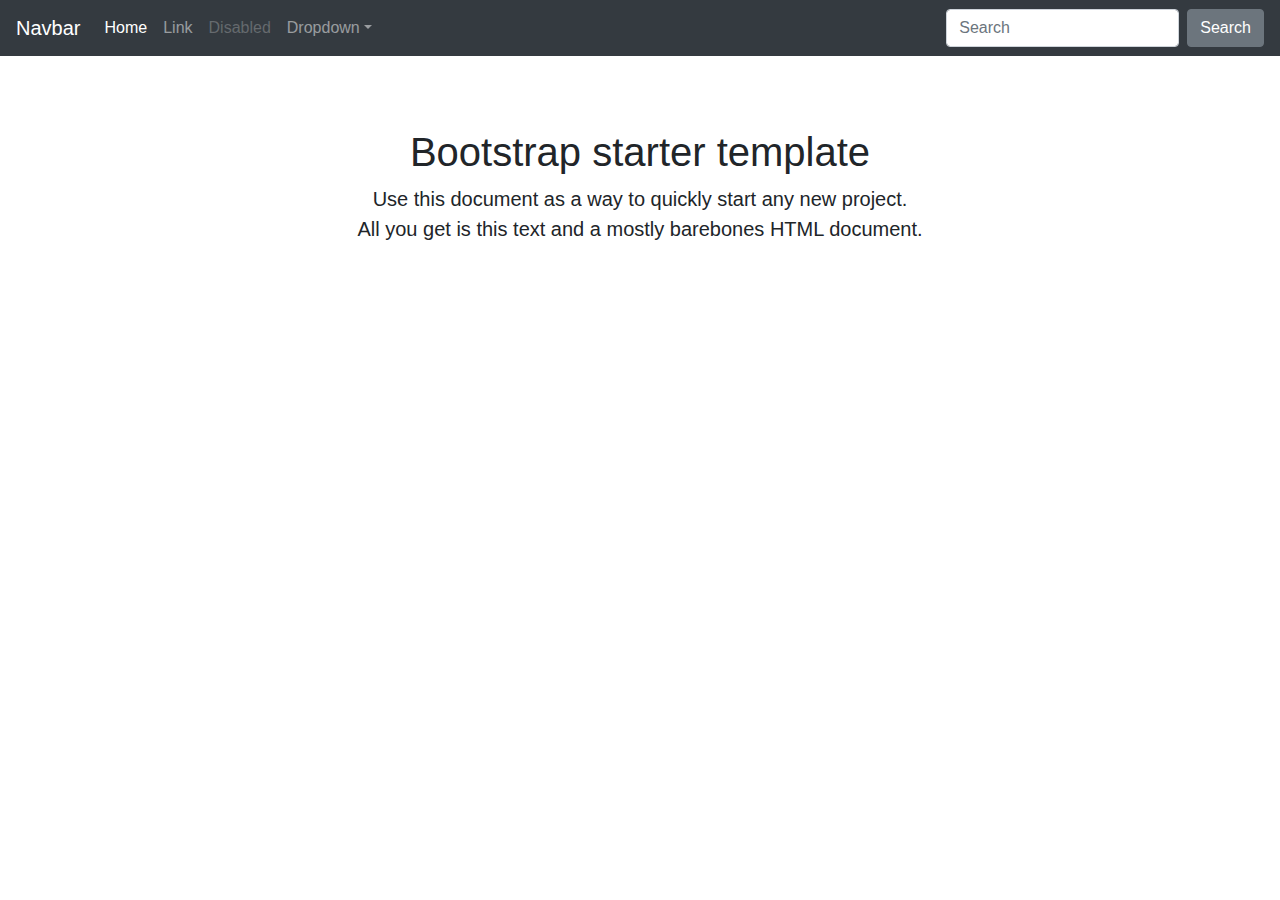
<file: StarterTemplateBootstrap.html>
<!DOCTYPE html>
<!-- saved from url=(0060)https://getbootstrap.com/docs/4.3/examples/starter-template/ -->
<html lang="en"><head><meta http-equiv="Content-Type" content="text/html; charset=UTF-8">
    
    <meta name="viewport" content="width=device-width, initial-scale=1, shrink-to-fit=no">
    <meta name="description" content="">
    <meta name="author" content="Mark Otto, Jacob Thornton, and Bootstrap contributors">
    <meta name="generator" content="Jekyll v3.8.5">
    <title>Starter Template · Bootstrap</title>

    <link rel="canonical" href="https://getbootstrap.com/docs/4.3/examples/starter-template/">

    <!-- Bootstrap core CSS -->
<link href="./Starter Template · Bootstrap_files/bootstrap.min.css" rel="stylesheet" integrity="sha384-ggOyR0iXCbMQv3Xipma34MD+dH/1fQ784/j6cY/iJTQUOhcWr7x9JvoRxT2MZw1T" crossorigin="anonymous">


    <style>
      .bd-placeholder-img {
        font-size: 1.125rem;
        text-anchor: middle;
        -webkit-user-select: none;
        -moz-user-select: none;
        -ms-user-select: none;
        user-select: none;
      }

      @media (min-width: 768px) {
        .bd-placeholder-img-lg {
          font-size: 3.5rem;
        }
      }
    </style>
    <!-- Custom styles for this template -->
    <link href="./Starter Template · Bootstrap_files/starter-template.css" rel="stylesheet">
  </head>
  <body>
    <nav class="navbar navbar-expand-md navbar-dark bg-dark fixed-top">
  <a class="navbar-brand" href="https://getbootstrap.com/docs/4.3/examples/starter-template/#">Navbar</a>
  <button class="navbar-toggler" type="button" data-toggle="collapse" data-target="#navbarsExampleDefault" aria-controls="navbarsExampleDefault" aria-expanded="false" aria-label="Toggle navigation">
    <span class="navbar-toggler-icon"></span>
  </button>

  <div class="collapse navbar-collapse" id="navbarsExampleDefault">
    <ul class="navbar-nav mr-auto">
      <li class="nav-item active">
        <a class="nav-link" href="https://getbootstrap.com/docs/4.3/examples/starter-template/#">Home <span class="sr-only">(current)</span></a>
      </li>
      <li class="nav-item">
        <a class="nav-link" href="https://getbootstrap.com/docs/4.3/examples/starter-template/#">Link</a>
      </li>
      <li class="nav-item">
        <a class="nav-link disabled" href="https://getbootstrap.com/docs/4.3/examples/starter-template/#" tabindex="-1" aria-disabled="true">Disabled</a>
      </li>
      <li class="nav-item dropdown">
        <a class="nav-link dropdown-toggle" href="https://getbootstrap.com/docs/4.3/examples/starter-template/#" id="dropdown01" data-toggle="dropdown" aria-haspopup="true" aria-expanded="false">Dropdown</a>
        <div class="dropdown-menu" aria-labelledby="dropdown01">
          <a class="dropdown-item" href="https://getbootstrap.com/docs/4.3/examples/starter-template/#">Action</a>
          <a class="dropdown-item" href="https://getbootstrap.com/docs/4.3/examples/starter-template/#">Another action</a>
          <a class="dropdown-item" href="https://getbootstrap.com/docs/4.3/examples/starter-template/#">Something else here</a>
        </div>
      </li>
    </ul>
    <form class="form-inline my-2 my-lg-0">
      <input class="form-control mr-sm-2" type="text" placeholder="Search" aria-label="Search">
      <button class="btn btn-secondary my-2 my-sm-0" type="submit">Search</button>
    </form>
  </div>
</nav>

<main role="main" class="container">

  <div class="starter-template">
    <h1>Bootstrap starter template</h1>
    <p class="lead">Use this document as a way to quickly start any new project.<br> All you get is this text and a mostly barebones HTML document.</p>
  </div>

</main><!-- /.container -->
<script src="./Starter Template · Bootstrap_files/jquery-3.3.1.slim.min.js.download" integrity="sha384-q8i/X+965DzO0rT7abK41JStQIAqVgRVzpbzo5smXKp4YfRvH+8abtTE1Pi6jizo" crossorigin="anonymous"></script>
      <script>window.jQuery || document.write('<script src="/docs/4.3/assets/js/vendor/jquery-slim.min.js"><\/script>')</script><script src="./Starter Template · Bootstrap_files/bootstrap.bundle.min.js.download" integrity="sha384-xrRywqdh3PHs8keKZN+8zzc5TX0GRTLCcmivcbNJWm2rs5C8PRhcEn3czEjhAO9o" crossorigin="anonymous"></script>

</body></html>
</file>
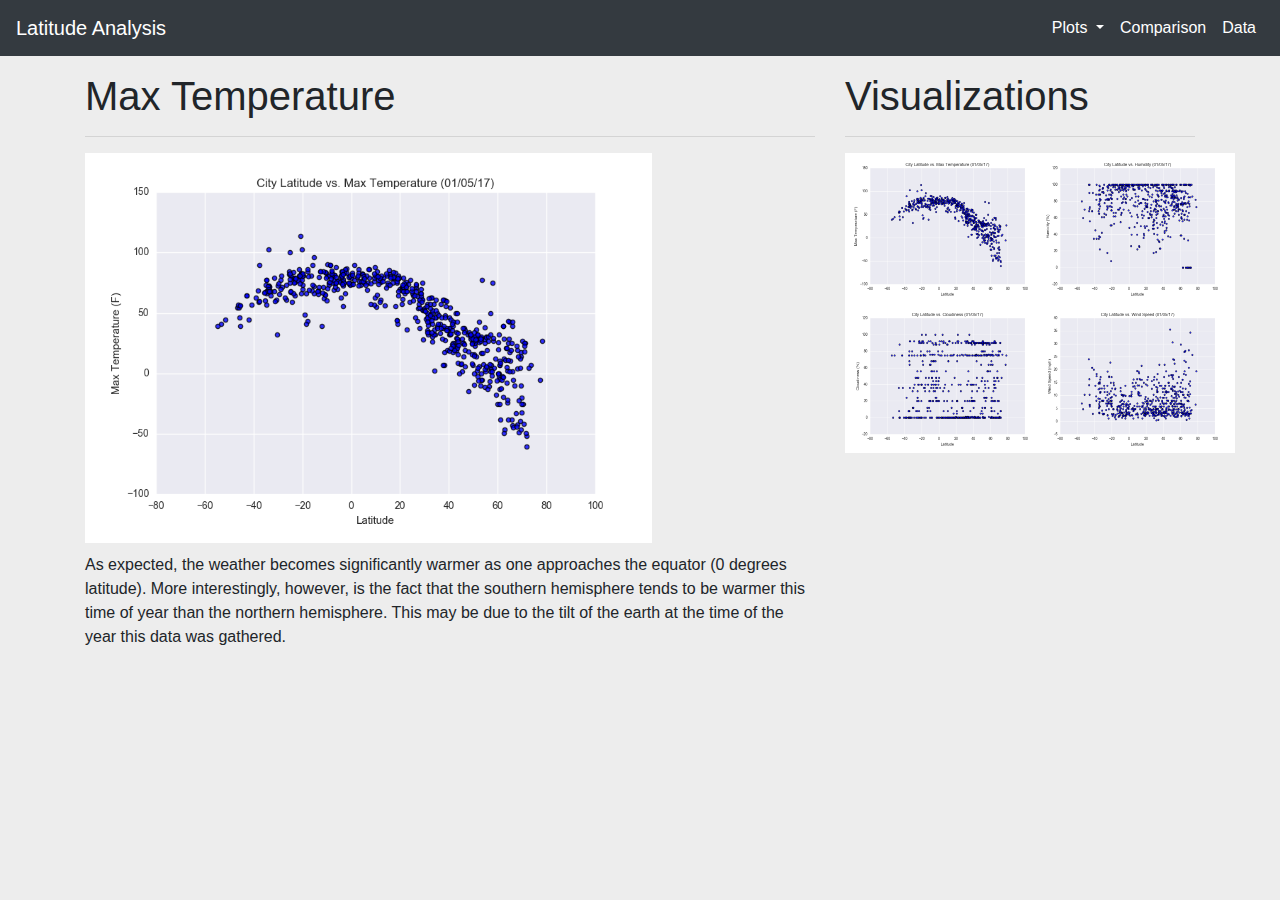
<file: Visualization1.html>
<!doctype html>
<html lang="en">

<head>
    <!-- Required meta tags -->
    <meta charset="utf-8">
    <meta name="viewport" content="width=device-width, initial-scale=1, shrink-to-fit=no">

    <!-- Bootstrap CSS -->
    <link rel="stylesheet" href="https://stackpath.bootstrapcdn.com/bootstrap/4.3.1/css/bootstrap.min.css"
        integrity="sha384-ggOyR0iXCbMQv3Xipma34MD+dH/1fQ784/j6cY/iJTQUOhcWr7x9JvoRxT2MZw1T" crossorigin="anonymous">

    <title>Visualization #1 page</title>
    <link rel="stylesheet" href="Style.css">
</head>

<body>
    <nav class="navbar navbar-expand-lg navbar-dark bg-dark">
        <a class="navbar-brand" href="index.html">Latitude Analysis</a>
        <button class="navbar-toggler" type="button" data-toggle="collapse" data-target="#navbarSupportedContent"
            aria-controls="navbarSupportedContent" aria-expanded="false" aria-label="Toggle navigation">
            <span class="navbar-toggler-icon"></span>
        </button>

        <div class="collapse navbar-collapse" id="navbarSupportedContent">
            <ul class="navbar-nav ml-auto">
                <li class="nav-item dropdown active">
                    <a class="nav-link dropdown-toggle" href="#" id="navbarDropdown" role="button"
                        data-toggle="dropdown" aria-haspopup="true" aria-expanded="false">
                        Plots
                    </a>
                    <div class="dropdown-menu" aria-labelledby="navbarDropdown">
                        <a class="dropdown-item" href="Visualization1.html">Max Temperature</a>
                        <a class="dropdown-item" href="Visualization2.html">Humidity</a>
                        <a class="dropdown-item" href="Visualization3.html">Cloudiness</a>
                        <a class="dropdown-item" href="Visualization4.html">Wind Speed</a>
                    </div>
                </li>
                <li class="nav-item active">
                    <a class="nav-link" href="Comparison.html">Comparison <span class="sr-only">(current)</span></a>
                </li>
                <li class="nav-item active">
                    <a class="nav-link" href="Data.html">Data</a>
                </li>
            </ul>
        </div>
    </nav>
    <div class="container">
        <!--Normally these medium columns go full wide on small screen sizes-->
        <div class="row">
            <div class="col-md-8 container pt-3">
                <h1>Max Temperature</h1>
                <hr>
                <img src="Resources\assets\images\Fig1.png" id="Viz1image">
                <p class ="vizpara">As expected, the weather becomes significantly warmer as one approaches the equator (0 degrees
                    latitude).
                    More interestingly, however, is the fact that the southern hemisphere tends to be warmer this time
                    of year than
                    the northern hemisphere. This may be due to the tilt of the earth at the time of the year this data
                    was gathered.
                </p>
                
            </div>
            <div class="col-md-4 container pt-3">
                <h1>Visualizations</h1>
                <hr>
                <div class="row">
                    <div class="col-md-6">
                        <a href="Visualization1.html">
                            <img src="Resources\assets\images\Fig1.png" id="secondimage">
                        </a>
                    </div>
                    <div class="col-md-6">
                        <a href="Visualization2.html">
                            <img src="Resources\assets\images\Fig2.png" id="secondimage">
                        </a>
                    </div>

                </div>
                <div class="row">
                    <div class="col-md-6">
                        <a href="Visualization3.html">
                            <img src="Resources\assets\images\Fig3.png" id="secondimage">
                        </a>
                    </div>
                    <div class="col-md-6">
                        <a href="Visualization4.html">
                            <img src="Resources\assets\images\Fig4.png" id="secondimage">
                        </a>
                    </div>

                </div>
            </div>
            <!-- Optional JavaScript -->
            <!-- jQuery first, then Popper.js, then Bootstrap JS -->
            <script src="https://code.jquery.com/jquery-3.3.1.slim.min.js"
                integrity="sha384-q8i/X+965DzO0rT7abK41JStQIAqVgRVzpbzo5smXKp4YfRvH+8abtTE1Pi6jizo"
                crossorigin="anonymous"></script>
            <script src="https://cdnjs.cloudflare.com/ajax/libs/popper.js/1.14.7/umd/popper.min.js"
                integrity="sha384-UO2eT0CpHqdSJQ6hJty5KVphtPhzWj9WO1clHTMGa3JDZwrnQq4sF86dIHNDz0W1"
                crossorigin="anonymous"></script>
            <script src="https://stackpath.bootstrapcdn.com/bootstrap/4.3.1/js/bootstrap.min.js"
                integrity="sha384-JjSmVgyd0p3pXB1rRibZUAYoIIy6OrQ6VrjIEaFf/nJGzIxFDsf4x0xIM+B07jRM"
                crossorigin="anonymous"></script>
</body>

</html>
</file>
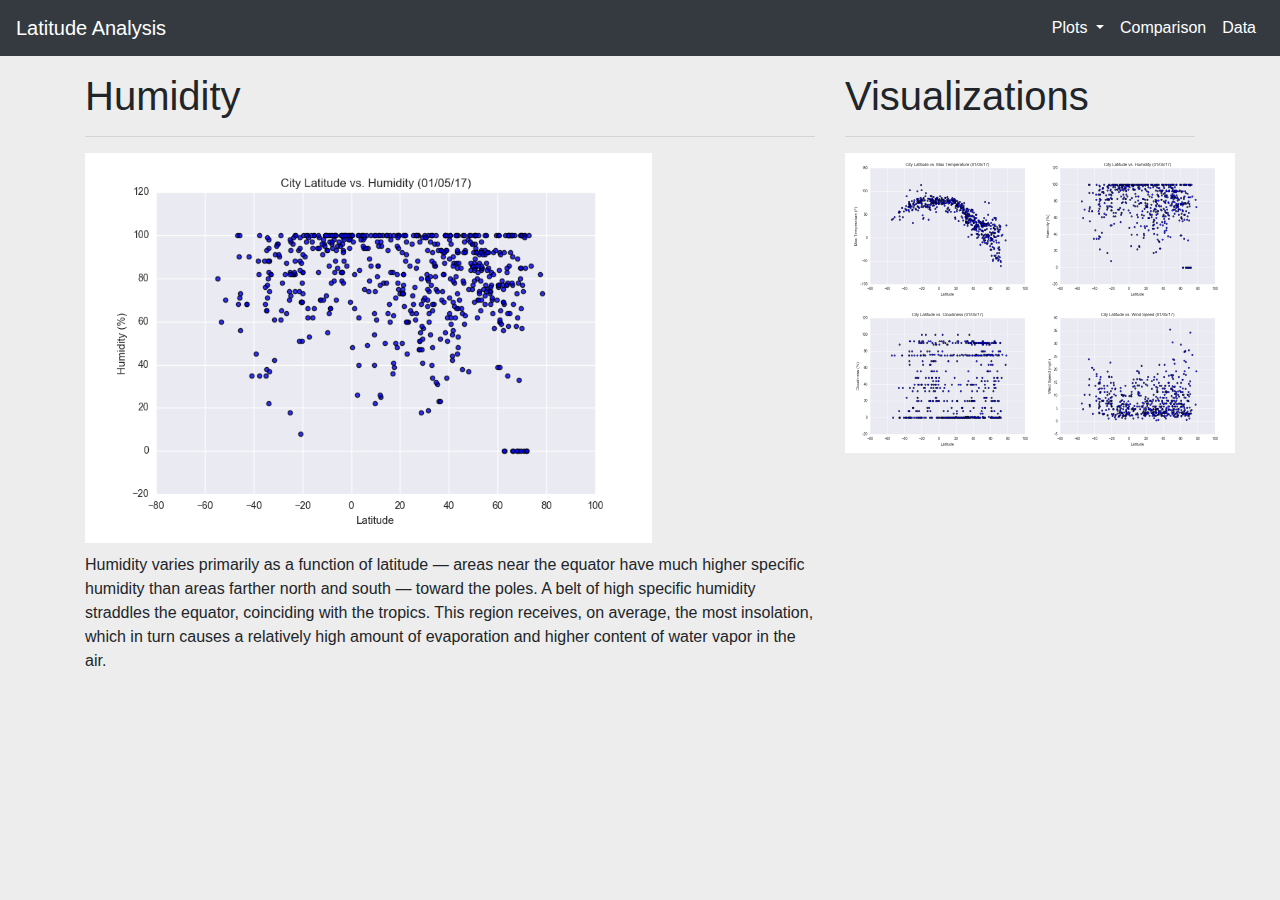
<file: Visualization2.html>
<!doctype html>
<html lang="en">

<head>
    <!-- Required meta tags -->
    <meta charset="utf-8">
    <meta name="viewport" content="width=device-width, initial-scale=1, shrink-to-fit=no">

    <!-- Bootstrap CSS -->
    <link rel="stylesheet" href="https://stackpath.bootstrapcdn.com/bootstrap/4.3.1/css/bootstrap.min.css"
        integrity="sha384-ggOyR0iXCbMQv3Xipma34MD+dH/1fQ784/j6cY/iJTQUOhcWr7x9JvoRxT2MZw1T" crossorigin="anonymous">

    <title>Visualization #1 page</title>
    <link rel="stylesheet" href="Style.css">
</head>

<body>
    <nav class="navbar navbar-expand-lg navbar-dark bg-dark">
        <a class="navbar-brand" href="index.html">Latitude Analysis</a>
        <button class="navbar-toggler" type="button" data-toggle="collapse" data-target="#navbarSupportedContent"
            aria-controls="navbarSupportedContent" aria-expanded="false" aria-label="Toggle navigation">
            <span class="navbar-toggler-icon"></span>
        </button>

        <div class="collapse navbar-collapse" id="navbarSupportedContent">
            <ul class="navbar-nav ml-auto">
                <li class="nav-item dropdown active">
                    <a class="nav-link dropdown-toggle" href="#" id="navbarDropdown" role="button"
                        data-toggle="dropdown" aria-haspopup="true" aria-expanded="false">
                        Plots
                    </a>
                    <div class="dropdown-menu" aria-labelledby="navbarDropdown">
                        <a class="dropdown-item" href="Visualization1.html">Max Temperature</a>
                        <a class="dropdown-item" href="Visualization2.html">Humidity</a>
                        <a class="dropdown-item" href="Visualization3.html">Cloudiness</a>
                        <a class="dropdown-item" href="Visualization4.html">Wind Speed</a>
                    </div>
                </li>
                <li class="nav-item active">
                    <a class="nav-link" href="Comparison.html">Comparison <span class="sr-only">(current)</span></a>
                </li>
                <li class="nav-item active">
                    <a class="nav-link" href="Data.html">Data</a>
                </li>
            </ul>
        </div>
    </nav>
    <div class="container">
        <!--Normally these medium columns go full wide on small screen sizes-->
        <div class="row">
            <div class="col-md-8 container pt-3">
                <h1>Humidity</h1>
                <hr>
                <img src="Resources\assets\images\Fig2.png" id="Viz1image">
                <p class="vizpara">Humidity varies primarily as a function of latitude — areas
                    near the equator have much higher specific humidity than areas farther north and south — toward the
                    poles. A belt of high specific humidity straddles the equator, coinciding with the tropics.
                    This region receives, on average, the most insolation, which in turn causes a relatively high amount
                    of
                    evaporation and higher content of water vapor in the air.
                </p>
                
            </div>
            <hr>
            <div class="col-md-4 container pt-3">
                <h1>Visualizations</h1>
                <hr>
                <div class="row">
                    <div class="col-md-6">
                        <a href="Visualization1.html">
                            <img src="Resources\assets\images\Fig1.png" id="secondimage">
                        </a>
                    </div>
                    <div class="col-md-6">
                        <a href="Visualization2.html">
                            <img src="Resources\assets\images\Fig2.png" id="secondimage">
                        </a>
                    </div>

                </div>
                <div class="row">
                    <div class="col-md-6">
                        <a href="Visualization3.html">
                            <img src="Resources\assets\images\Fig3.png" id="secondimage">
                        </a>
                    </div>
                    <div class="col-md-6">
                        <a href="Visualization4.html">
                            <img src="Resources\assets\images\Fig4.png" id="secondimage">
                        </a>
                    </div>

                </div>
            </div>
            <!-- Optional JavaScript -->
            <!-- jQuery first, then Popper.js, then Bootstrap JS -->
            <script src="https://code.jquery.com/jquery-3.3.1.slim.min.js"
                integrity="sha384-q8i/X+965DzO0rT7abK41JStQIAqVgRVzpbzo5smXKp4YfRvH+8abtTE1Pi6jizo"
                crossorigin="anonymous"></script>
            <script src="https://cdnjs.cloudflare.com/ajax/libs/popper.js/1.14.7/umd/popper.min.js"
                integrity="sha384-UO2eT0CpHqdSJQ6hJty5KVphtPhzWj9WO1clHTMGa3JDZwrnQq4sF86dIHNDz0W1"
                crossorigin="anonymous"></script>
            <script src="https://stackpath.bootstrapcdn.com/bootstrap/4.3.1/js/bootstrap.min.js"
                integrity="sha384-JjSmVgyd0p3pXB1rRibZUAYoIIy6OrQ6VrjIEaFf/nJGzIxFDsf4x0xIM+B07jRM"
                crossorigin="anonymous"></script>
</body>

</html>
</file>
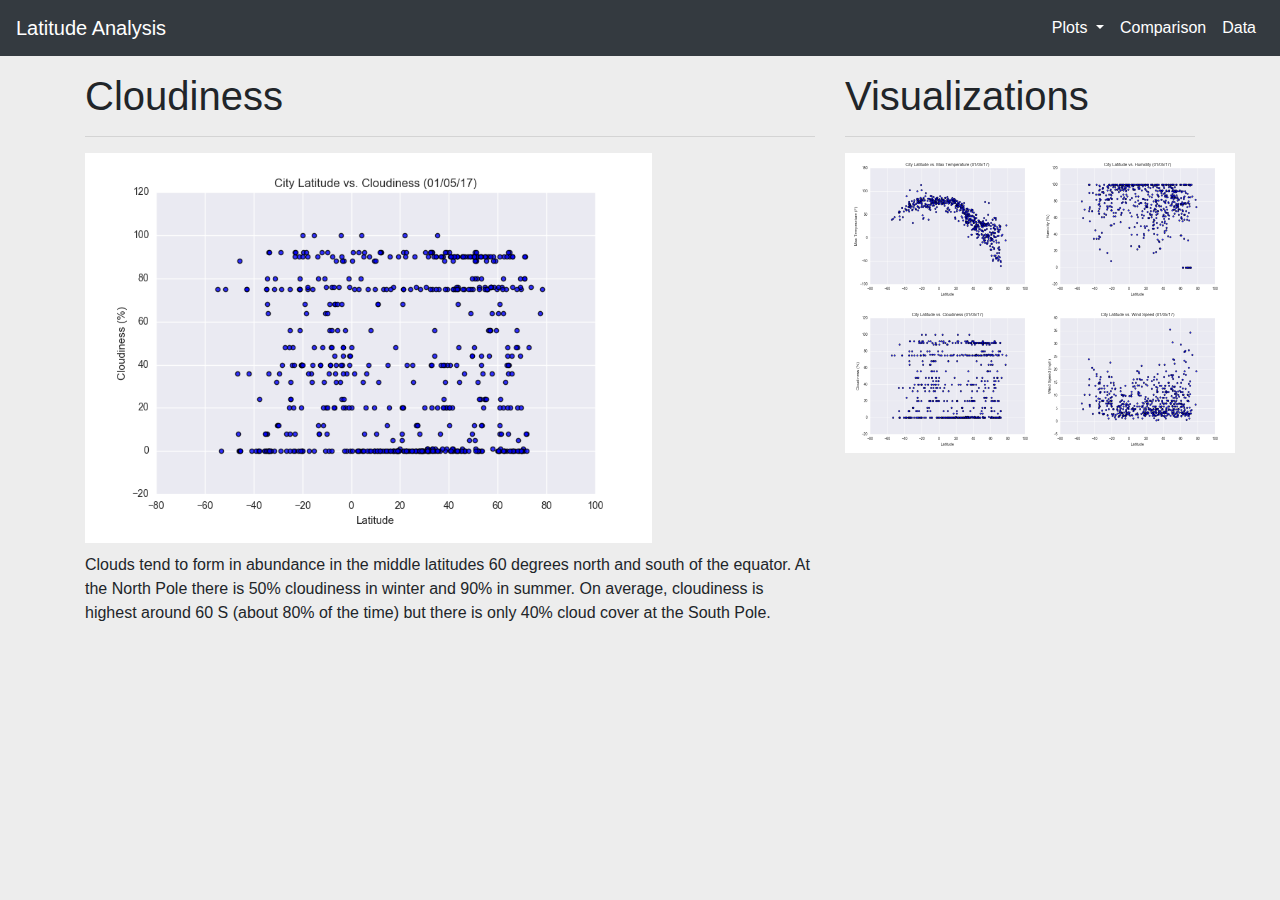
<file: Visualization3.html>
<!doctype html>
<html lang="en">

<head>
    <!-- Required meta tags -->
    <meta charset="utf-8">
    <meta name="viewport" content="width=device-width, initial-scale=1, shrink-to-fit=no">

    <!-- Bootstrap CSS -->
    <link rel="stylesheet" href="https://stackpath.bootstrapcdn.com/bootstrap/4.3.1/css/bootstrap.min.css"
        integrity="sha384-ggOyR0iXCbMQv3Xipma34MD+dH/1fQ784/j6cY/iJTQUOhcWr7x9JvoRxT2MZw1T" crossorigin="anonymous">

    <title>Visualization #1 page</title>
    <link rel="stylesheet" href="Style.css">
</head>

<body>
    <nav class="navbar navbar-expand-lg navbar-dark bg-dark">
        <a class="navbar-brand" href="index.html">Latitude Analysis</a>
        <button class="navbar-toggler" type="button" data-toggle="collapse" data-target="#navbarSupportedContent"
            aria-controls="navbarSupportedContent" aria-expanded="false" aria-label="Toggle navigation">
            <span class="navbar-toggler-icon"></span>
        </button>

        <div class="collapse navbar-collapse" id="navbarSupportedContent">
            <ul class="navbar-nav ml-auto">
                <li class="nav-item dropdown active">
                    <a class="nav-link dropdown-toggle" href="#" id="navbarDropdown" role="button"
                        data-toggle="dropdown" aria-haspopup="true" aria-expanded="false">
                        Plots
                    </a>
                    <div class="dropdown-menu" aria-labelledby="navbarDropdown">
                        <a class="dropdown-item" href="Visualization1.html">Max Temperature</a>
                        <a class="dropdown-item" href="Visualization2.html">Humidity</a>
                        <a class="dropdown-item" href="Visualization3.html">Cloudiness</a>
                        <a class="dropdown-item" href="Visualization4.html">Wind Speed</a>
                    </div>
                </li>
                <li class="nav-item active">
                    <a class="nav-link" href="Comparison.html">Comparison <span class="sr-only">(current)</span></a>
                </li>
                <li class="nav-item active">
                    <a class="nav-link" href="Data.html">Data</a>
                </li>
            </ul>
        </div>
    </nav>
    <div class="container">
        <!--Normally these medium columns go full wide on small screen sizes-->
        <div class="row">
            <div class="col-md-8 container pt-3">
                <h1>Cloudiness</h1>
                <hr>
                <img src="Resources\assets\images\Fig3.png" id="Viz1image">
                <p class ="vizpara">Clouds tend to form in abundance in the middle latitudes 60 degrees north and south of the equator. 
                At the North Pole there is 50% cloudiness in winter and 90% in summer. On average, cloudiness is highest around 60 S (about 80% of the time) 
                but there is only 40% cloud cover at the South Pole.
                </p>
                <p class ="vizpara"> 
                </p>
            </div>
            <div class="col-md-4 container pt-3">
                <h1>Visualizations</h1>
                <hr>
                <div class="row">
                    <div class="col-md-6">
                        <a href="Visualization1.html">
                            <img src="Resources\assets\images\Fig1.png" id="secondimage">
                        </a>
                    </div>
                    <div class="col-md-6">
                        <a href="Visualization2.html">
                            <img src="Resources\assets\images\Fig2.png" id="secondimage">
                        </a>
                    </div>

                </div>
                <div class="row">
                    <div class="col-md-6">
                        <a href="Visualization3.html">
                            <img src="Resources\assets\images\Fig3.png" id="secondimage">
                        </a>
                    </div>
                    <div class="col-md-6">
                        <a href="Visualization4.html">
                            <img src="Resources\assets\images\Fig4.png" id="secondimage">
                        </a>
                    </div>

                </div>
            </div>
    <!-- Optional JavaScript -->
    <!-- jQuery first, then Popper.js, then Bootstrap JS -->
    <script src="https://code.jquery.com/jquery-3.3.1.slim.min.js"
        integrity="sha384-q8i/X+965DzO0rT7abK41JStQIAqVgRVzpbzo5smXKp4YfRvH+8abtTE1Pi6jizo"
        crossorigin="anonymous"></script>
    <script src="https://cdnjs.cloudflare.com/ajax/libs/popper.js/1.14.7/umd/popper.min.js"
        integrity="sha384-UO2eT0CpHqdSJQ6hJty5KVphtPhzWj9WO1clHTMGa3JDZwrnQq4sF86dIHNDz0W1"
        crossorigin="anonymous"></script>
    <script src="https://stackpath.bootstrapcdn.com/bootstrap/4.3.1/js/bootstrap.min.js"
        integrity="sha384-JjSmVgyd0p3pXB1rRibZUAYoIIy6OrQ6VrjIEaFf/nJGzIxFDsf4x0xIM+B07jRM"
        crossorigin="anonymous"></script>
</body>

</html>
</file>
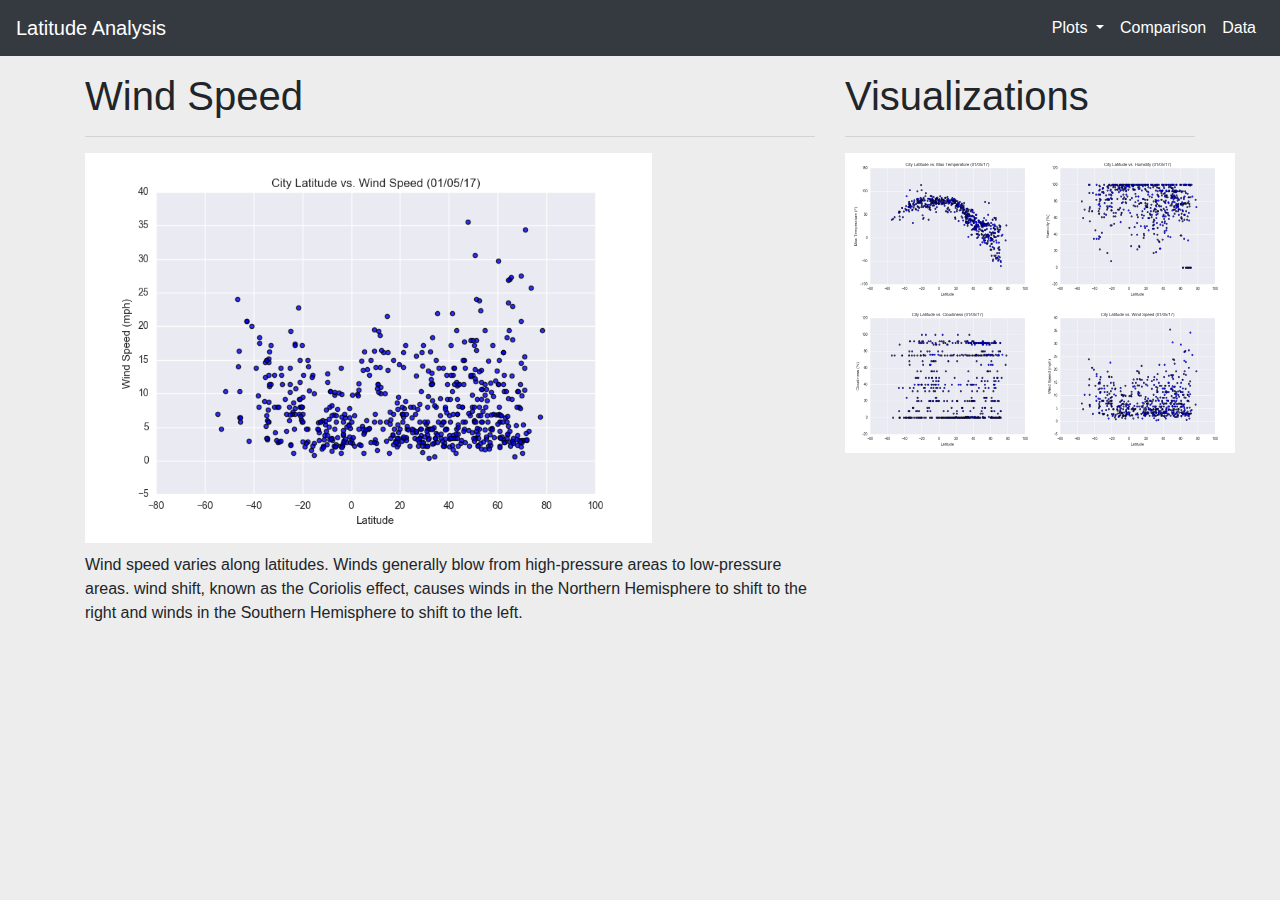
<file: Visualization4.html>
<!doctype html>
<html lang="en">

<head>
    <!-- Required meta tags -->
    <meta charset="utf-8">
    <meta name="viewport" content="width=device-width, initial-scale=1, shrink-to-fit=no">

    <!-- Bootstrap CSS -->
    <link rel="stylesheet" href="https://stackpath.bootstrapcdn.com/bootstrap/4.3.1/css/bootstrap.min.css"
        integrity="sha384-ggOyR0iXCbMQv3Xipma34MD+dH/1fQ784/j6cY/iJTQUOhcWr7x9JvoRxT2MZw1T" crossorigin="anonymous">

    <title>Visualization #1 page</title>
    <link rel="stylesheet" href="Style.css">
</head>

<body>
    <nav class="navbar navbar-expand-lg navbar-dark bg-dark">
        <a class="navbar-brand" href="index.html">Latitude Analysis</a>
        <button class="navbar-toggler" type="button" data-toggle="collapse" data-target="#navbarSupportedContent"
            aria-controls="navbarSupportedContent" aria-expanded="false" aria-label="Toggle navigation">
            <span class="navbar-toggler-icon"></span>
        </button>

        <div class="collapse navbar-collapse" id="navbarSupportedContent">
            <ul class="navbar-nav ml-auto">
                <li class="nav-item dropdown active">
                    <a class="nav-link dropdown-toggle" href="#" id="navbarDropdown" role="button"
                        data-toggle="dropdown" aria-haspopup="true" aria-expanded="false">
                        Plots
                    </a>
                    <div class="dropdown-menu" aria-labelledby="navbarDropdown">
                        <a class="dropdown-item" href="Visualization1.html">Max Temperature</a>
                        <a class="dropdown-item" href="Visualization2.html">Humidity</a>
                        <a class="dropdown-item" href="Visualization3.html">Cloudiness</a>
                        <a class="dropdown-item" href="Visualization4.html">Wind Speed</a>
                    </div>
                </li>
                <li class="nav-item active">
                    <a class="nav-link" href="Comparison.html">Comparison <span class="sr-only">(current)</span></a>
                </li>
                <li class="nav-item active">
                    <a class="nav-link" href="Data.html">Data</a>
                </li>
            </ul>
        </div>
    </nav>
    <div class="container">
        <!--Normally these medium columns go full wide on small screen sizes-->
        <div class="row">
            <div class="col-md-8 container pt-3">
                <h1>Wind Speed</h1>
                <hr>
                <img src="Resources\assets\images\Fig4.png" id="Viz1image">
                <p class="vizpara">Wind speed varies along latitudes. Winds generally blow from high-pressure areas to
                    low-pressure areas.
                    wind shift, known as the Coriolis effect, causes winds in the Northern Hemisphere to shift to the
                    right and winds in the
                    Southern Hemisphere to shift to the left.
                </p>

            </div>
            <div class="col-md-4 container pt-3">
                <h1>Visualizations</h1>
                <hr>
                <div class="row">
                    <div class="col-md-6">
                        <a href="Visualization1.html">
                            <img src="Resources\assets\images\Fig1.png" id="secondimage">
                        </a>
                    </div>
                    <div class="col-md-6">
                        <a href="Visualization2.html">
                            <img src="Resources\assets\images\Fig2.png" id="secondimage">
                        </a>
                    </div>

                </div>
                <div class="row">
                    <div class="col-md-6">
                        <a href="Visualization3.html">
                            <img src="Resources\assets\images\Fig3.png" id="secondimage">
                        </a>
                    </div>
                    <div class="col-md-6">
                        <a href="Visualization4.html">
                            <img src="Resources\assets\images\Fig4.png" id="secondimage">
                        </a>
                    </div>

                </div>
            </div>
            <!-- Optional JavaScript -->
            <!-- jQuery first, then Popper.js, then Bootstrap JS -->
            <script src="https://code.jquery.com/jquery-3.3.1.slim.min.js"
                integrity="sha384-q8i/X+965DzO0rT7abK41JStQIAqVgRVzpbzo5smXKp4YfRvH+8abtTE1Pi6jizo"
                crossorigin="anonymous"></script>
            <script src="https://cdnjs.cloudflare.com/ajax/libs/popper.js/1.14.7/umd/popper.min.js"
                integrity="sha384-UO2eT0CpHqdSJQ6hJty5KVphtPhzWj9WO1clHTMGa3JDZwrnQq4sF86dIHNDz0W1"
                crossorigin="anonymous"></script>
            <script src="https://stackpath.bootstrapcdn.com/bootstrap/4.3.1/js/bootstrap.min.js"
                integrity="sha384-JjSmVgyd0p3pXB1rRibZUAYoIIy6OrQ6VrjIEaFf/nJGzIxFDsf4x0xIM+B07jRM"
                crossorigin="anonymous"></script>
</body>

</html>
</file>
<file: Style.css>
#firstimage{
    height: 300px;
    width: 400px;
    padding-right: 15px;
    padding-bottom: 10px;
    float: left;
    }
#secondimage{
    height: 150px;
    width: 200px;
}
body{
    background: #ededed;
}
#Viz1image{
    height: 400px;
    width: 6d00px;
    padding-right: 15px;
    padding-bottom: 10px;
}
</file>
<file: Starter Template · Bootstrap_files/starter-template.css>
body {
  padding-top: 5rem;
}
.starter-template {
  padding: 3rem 1.5rem;
  text-align: center;
}
</file>
